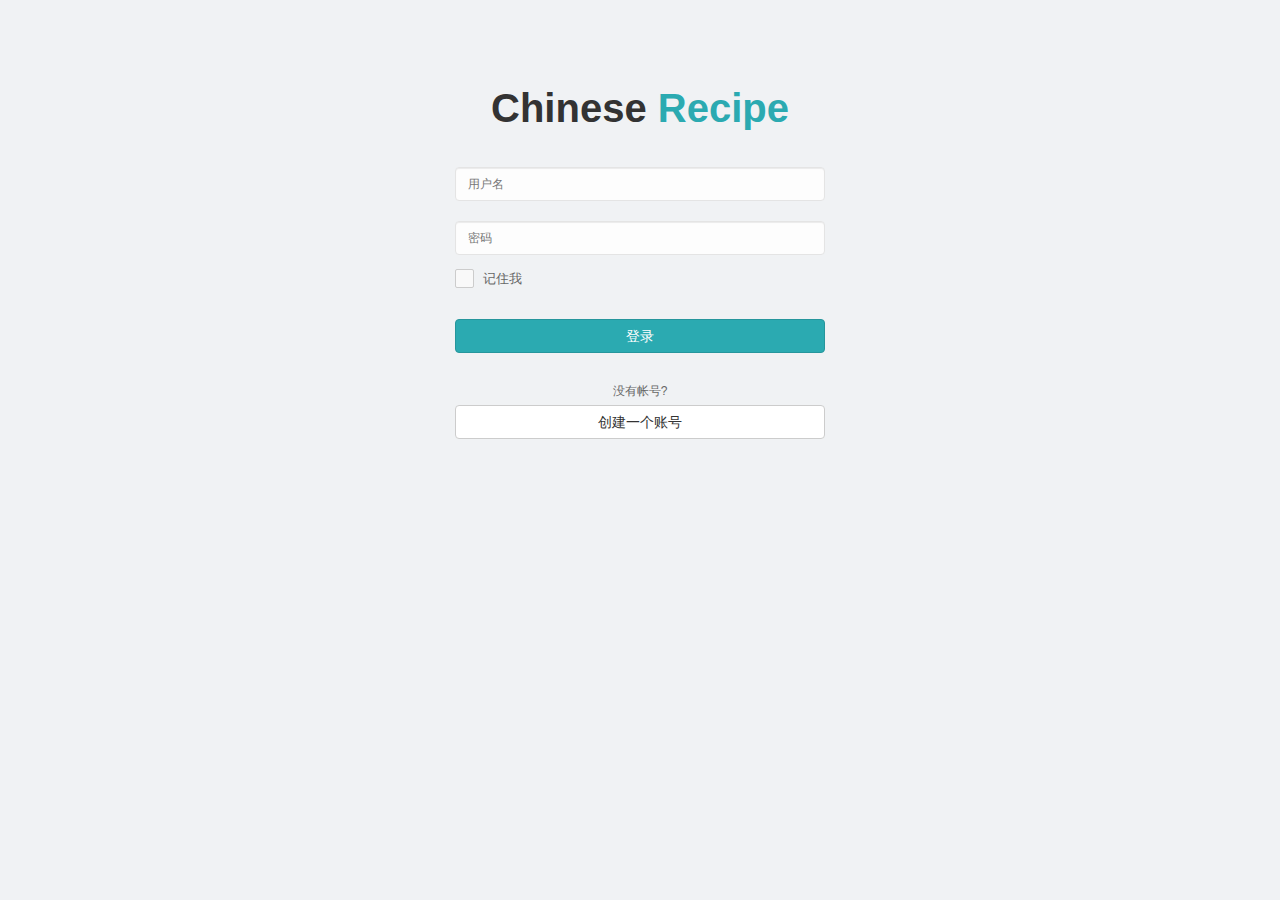
<file: WebRoot/signin.html>
<!DOCTYPE html>
<html lang="en">
  	<head>
	    <meta charset="utf-8">
	    <title>登录---Chinese Recipe</title>
	    <meta name="viewport" content="width=device-width, initial-scale=1.0">
	    <meta name="description" content="">
	    <meta name="author" content="">

	    <!-- Bootstrap core CSS -->
	    <link href="bootstrap/css/bootstrap.min.css" rel="stylesheet">
		
		<!-- Font Awesome -->
		<link href="css/font-awesome.min.css" rel="stylesheet">

		<!-- ionicons -->
		<link href="css/ionicons.min.css" rel="stylesheet">
		
		<!-- Simplify -->
		<link href="css/simplify.css" rel="stylesheet">
	
  	</head>

  	<body class="overflow-hidden light-background">
		<div class="wrapper no-navigation preload">
			<div class="sign-in-wrapper">
				<div class="sign-in-inner">
					<div class="login-brand text-center">
						Chinese <strong class="text-skin">Recipe</strong>
					</div>

					<form>
						<div class="form-group m-bottom-md">
							<input id="username" type="text" class="form-control" placeholder="用户名">
						</div>
						<div class="form-group">
							<input id="password" type="password" class="form-control" placeholder="密码">
						</div>

						<div class="form-group">
							<div class="custom-checkbox">
								<input type="checkbox" id="chkRemember">
								<label for="chkRemember"></label>
							</div>
							记住我
						</div>
						
						<div class="alert alert-danger alert-custom alert-dismissible"
						role="alert" style="display:none;" id="errorInfos">
							<button type="button" class="close" data-dismiss="alert">
								<span class="sr-only">Close</span>
							</button>
							<i class="fa fa-times-circle m-right-xs"></i><strong>错误!</strong>
							<span id="errorInfo">
								
							</span>
						</div>
					
						<div class="m-top-md p-top-sm">
							<a href="#" id="login_btn" class="btn btn-success block">登录</a>
						</div>

						<div class="m-top-md p-top-sm">
							<!-- <div class="font-12 text-center m-bottom-xs">
								<a href="#" class="font-12">忘记密码 ?</a>
							</div> -->
							<div class="font-12 text-center m-bottom-xs">没有帐号?</div>
							<a href="reg" class="btn btn-default block">创建一个账号</a>
						</div>
					</form>
				</div><!-- ./sign-in-inner -->
			</div><!-- ./sign-in-wrapper -->
		</div><!-- /wrapper -->

		<a href="" id="scroll-to-top" class="hidden-print"><i class="icon-chevron-up"></i></a>

	    <!-- Le javascript
	    ================================================== -->
	    <!-- Placed at the end of the document so the pages load faster -->
		
		<!-- Jquery -->
		<script src="js/jquery-1.11.1.min.js"></script>
		
		<!-- Bootstrap -->
	    <script src="bootstrap/js/bootstrap.min.js"></script>
		
		<!-- Slimscroll -->
		<script src='js/jquery.slimscroll.min.js'></script>
		
		<!-- Popup Overlay -->
		<script src='js/jquery.popupoverlay.min.js'></script>

		<!-- Modernizr -->
		<script src='js/modernizr.min.js'></script>
		
		<!-- Simplify -->
		<script src="js/simplify/simplify.js"></script>
		
		<!-- login -->
		<script src="js/login.js"></script>
  	</body>
</html>
</file>
<file: WebRoot/css/simplify.css>
#overlay {
  background: rgba(0, 0, 0, 0.8);
  left: 0;
  right: 0;
  top: 0;
  bottom: -100px;
  position: fixed;
  z-index: 9999;
}
.overlay-inner {
  position: absolute;
  top: 40%;
  left: 47%;
  border-radius: 50em;
  -moz-border-radius: 50em;
  -webkit-border-radius: 50em;
  color: #fff;
}
.overlay-inner .preload-spinner {
  font-size: 32px;
}
html,
body {
  margin: 0;
  padding: 0;
  height: 100%;
}
body {
  font-size: 13px;
  background-color: #f5f5f5;
  font-family: 'microsoft yahei','Raleway', sans-serif;
  color: #666666;
  -webkit-font-smoothing: antialiased;
}
body.light-background {
  background-color: #f0f2f4;
}
::-webkit-scrollbar {
  width: 7px;
  height: 7px;
}
::-webkit-scrollbar-thumb {
  background-color: rgba(50, 50, 50, 0.3);
}
::-webkit-scrollbar-track {
  background-color: rgba(50, 50, 50, 0.1);
}
a {
  color: #4c5f70;
  outline: none;
}
a:hover,
a:focus {
  color: #218388;
  text-decoration: none;
  outline: none;
}
a.text-normal {
  color: #666666;
}
a.text-normal:hover,
a.text-normal a:focus {
  color: #2baab1;
}
img {
  max-width: 100%;
}
ul {
  padding: 0;
  margin: 0;
}
.row.row-merge {
  margin: 0;
}
.progress {
  border-radius: 1px;
  -moz-border-radius: 1px;
  -webkit-border-radius: 1px;
  height: 12px;
}
.progress.progress-sm {
  height: 7px;
}
.progress .progress-bar.animated-bar {
  animation: progress-start 3s linear;
  -webkit-animation: progress-start 3s linear;
  -moz-animation: progress-start 3s linear;
  -ms-animation: progress-start 3s linear;
  -o-animation: progress-start 3s linear;
}
.progress-bar-info {
  background-color: #23b7e5;
}
.progress-bar-success {
  background-color: #2baab1;
}
.progress-bar-warning {
  background-color: #edbc6c;
}
.progress-bar-danger {
  background-color: #e36159;
}
.label,
.badge {
  background-color: #D0D1CB;
  color: #777;
  font-weight: 500;
  font-size: 11px;
}
.label.badge-square,
.badge.badge-square {
  border-radius: 2px;
  -moz-border-radius: 2px;
  -webkit-border-radius: 2px;
}
.label-success,
.badge-success {
  background-color: #2baab1;
  color: #fff;
}
.label-danger,
.badge-danger {
  background-color: #e36159;
  color: #fff;
}
.label-warning,
.badge-warning {
  background-color: #edbc6c;
  color: #fff;
}
.label-info,
.badge-info {
  background-color: #23b7e5;
  color: #fff;
}
.label-primary,
.badge-primary {
  background-color: #3278b3;
  color: #fff;
}
.label-purple,
.badge-purple {
  background-color: #7266ba;
  color: #fff;
}
.alert {
  color: #8B6420;
  background: #edbc6c;
  border: 1px solid #edbc6c;
}
.alert.alert-info {
  color: #0f5d84;
  background: #23b7e5;
  border: 1px solid #23b7e5;
}
.alert.alert-success {
  color: #1b601c;
  background: #2baab1;
  border: 1px solid #2baab1;
}
.alert.alert-danger {
  color: #691715;
  background: #e36159;
  border: 1px solid #e36159;
}
.alert.alert-custom {
  background-color: #fff;
  border-left: 5px solid;
}
.alert.alert-custom.alert-info {
  border-color: #23b7e5;
}
.alert.alert-custom.alert-success {
  border-color: #2baab1;
}
.alert.alert-custom.alert-warning {
  border-color: #edbc6c;
}
.alert.alert-custom.alert-danger {
  border-color: #e36159;
}
.has-success .help-block,
.has-success .control-label,
.has-success .radio,
.has-success .checkbox,
.has-success .radio-inline,
.has-success .checkbox-inline {
  color: #2baab1;
}
.has-success .form-control {
  border-color: #2baab1;
}
.has-success .form-control:focus {
  border-color: #2baab1;
  -webkit-box-shadow: inset 0 1px 1px rgba(0, 0, 0, 0.015), 0 0 3px #2baab1;
  box-shadow: inset 0 1px 1px rgba(0, 0, 0, 0.015), 0 0 3px #2baab1;
}
.has-warning .help-block,
.has-warning .control-label,
.has-warning .radio,
.has-warning .checkbox,
.has-warning .radio-inline,
.has-warning .checkbox-inline {
  color: #edbc6c;
}
.has-warning .form-control {
  border-color: #edbc6c;
}
.has-warning .form-control:focus {
  border-color: #edbc6c;
  -webkit-box-shadow: inset 0 1px 1px rgba(0, 0, 0, 0.015), 0 0 3px #edbc6c;
  box-shadow: inset 0 1px 1px rgba(0, 0, 0, 0.015), 0 0 3px #edbc6c;
}
.has-error .help-block,
.has-error .control-label,
.has-error .radio,
.has-error .checkbox,
.has-error .radio-inline,
.has-error .checkbox-inline {
  color: #d02d2d;
}
.has-error .form-control {
  border-color: #d02d2d;
}
.has-error .form-control:focus {
  border-color: #d02d2d;
  -webkit-box-shadow: inset 0 1px 1px rgba(0, 0, 0, 0.015), 0 0 3px #d02d2d;
  box-shadow: inset 0 1px 1px rgba(0, 0, 0, 0.015), 0 0 3px #d02d2d;
}
.modal-dialog .modal-content {
  background-color: #f9f9f9;
}
.pagination {
  margin-bottom: 0;
}
.pagination.pagination-xs > li > a,
.pagination.pagination-xs > li > span {
  padding: 2px 7px;
}
.pagination.pagination-split li {
  display: inline-block;
  margin-right: 3px;
}
.pagination.pagination-split li a {
  border-radius: 4px;
  -moz-border-radius: 4px;
  -webkit-border-radius: 4px;
}
.pagination li.active a,
.pagination li.active a:hover,
.pagination li.active a:focus {
  background: #2baab1;
  border-color: #26969c;
}
.pagination li a {
  color: #777;
}
.pagination li a:hover,
.pagination li a:focus {
  background: #f2f2f2;
}
a.list-group-item.active,
a.list-group-item.active:hover,
a.list-group-item.active:focus {
  background-color: #2baab1;
  border-color: #2baab1;
}
.media,
.media .media {
  margin-top: 25px;
}
.top-nav {
  position: fixed;
  min-height: 52px;
  background-color: #ffffff;
  left: 0;
  right: 0;
  top: 0;
  z-index: 1010;
  box-shadow: 0 1px 1px rgba(0, 0, 0, 0.15);
  -moz-box-shadow: 0 1px 1px rgba(0, 0, 0, 0.15);
  -webkit-box-shadow: 0 1px 1px rgba(0, 0, 0, 0.15);
  transition: all 0.5s ease;
  -webkit-transition: all 0.5s ease;
  -moz-transition: all 0.5s ease;
  -ms-transition: all 0.5s ease;
  -o-transition: all 0.5s ease;
  /*&.sidebar-mini  {
        @media (min-width: @screen-md) {
            .nav-header {
                width: @sidebar-mini-width;
                
                .brand-name {
                    display: none;   
                }
            }
            
            .nav-container  {
                margin-left:  @sidebar-mini-width;  
            }
        }
    }*/
}
.top-nav .top-nav-inner {
  position: relative;
  border-top: 2px solid #2baab1;
}
.top-nav .top-nav-inner:before,
.top-nav .top-nav-inner:after {
  content: " ";
  display: table;
}
.top-nav .top-nav-inner:after {
  clear: both;
}
.top-nav .nav-header {
  position: relative;
  float: left;
  width: 240px;
  height: 52px;
  background-color: #ffffff;
  text-align: center;
}
.top-nav .nav-header .brand {
  display: block;
  font-size: 14px;
  font-weight: 600;
  padding: 0 10px;
  padding-left: 20px;
  background-color: #ffffff;
  color: #a2a7b5;
  line-height: 52px;
}
.top-nav .nav-header .brand .brand-name {
  margin-left: 5px;
}
@media (max-width: 991px) {
  .top-nav .nav-header {
    display: block !important;
    width: 100%;
    text-align: center;
  }
  .top-nav .nav-header .brand {
    background-color: #ffffff;
    color: #848484;
  }
}
@media (min-width: 992px) {
  .top-nav .nav-header .navbar-toggle,
  .top-nav .nav-header .nav-notification {
    display: none;
  }
}
.top-nav .nav-container {
  margin-left: 240px;
}
.top-nav .nav-container:before,
.top-nav .nav-container:after {
  content: " ";
  display: table;
}
.top-nav .nav-container:after {
  clear: both;
}
@media (max-width: 991px) {
  .top-nav .nav-container {
    display: none;
  }
}
.top-nav .navbar-toggle {
  display: inline-block;
  margin-top: 8px;
}
.top-nav .navbar-toggle .icon-bar {
  display: block;
  width: 18px;
  height: 2px;
  margin-left: 10px;
  margin-bottom: 3px;
  background-color: #777;
  border-radius: 1px;
  -moz-border-radius: 1px;
  -webkit-border-radius: 1px;
}
.top-nav .navbar-toggle .icon-bar:last-child {
  margin-bottom: 0;
}
.top-nav .user-block {
  position: relative;
  float: left;
  display: block;
  margin-right: 20px;
  padding: 9px 0;
  outline: none;
}
.top-nav .user-block .user-detail {
  display: inline-block;
  margin-left: 10px;
  font-size: 13px;
  line-height: 32px;
  color: #848484;
}
.top-nav .user-block .user-panel {
  position: absolute;
  min-width: 180px;
  border: 1px solid #eee;
  top: 48px;
  padding: 0;
  animation: fadeInUp 1s ease;
  -webkit-animation: fadeInUp 1s ease;
  -moz-animation: fadeInUp 1s ease;
  -ms-animation: fadeInUp 1s ease;
  -o-animation: fadeInUp 1s ease;
}
.top-nav .user-block .user-panel .panel-body {
  padding: 0;
}
.top-nav .user-block .user-panel ul {
  list-style: none;
  margin-top: 0;
  margin-bottom: 0;
}
.top-nav .user-block .user-panel ul li a {
  display: block;
  padding: 4px 20px;
  color: #666666;
  white-space: normal;
  outline: none;
  transition: all 0.2s ease;
  -webkit-transition: all 0.2s ease;
  -moz-transition: all 0.2s ease;
  -ms-transition: all 0.2s ease;
  -o-transition: all 0.2s ease;
}
.top-nav .user-block .user-panel ul li a:hover,
.top-nav .user-block .user-panel ul li a:focus {
  background: #f4f8fb;
  text-decoration: none;
  outline: none;
  transition: all 0.2s ease;
  -webkit-transition: all 0.2s ease;
  -moz-transition: all 0.2s ease;
  -ms-transition: all 0.2s ease;
  -o-transition: all 0.2s ease;
}
.top-nav .user-block .user-profile-pic {
  width: 35px;
  height: 35px;
}
.top-nav .nav-notification {
  float: left;
  list-style: none;
}
.top-nav .nav-notification > li {
  position: relative;
  float: left;
}
.top-nav .nav-notification > li > a {
  display: block;
  font-size: 13px;
  padding: 17px;
  color: #848484;
  outline: none;
}
.top-nav .nav-notification > li > a:hover,
.top-nav .nav-notification > li > a:focus {
  background-color: #F4F8FB;
}
.top-nav .nav-notification > li > .badge {
  position: absolute;
  top: 12px;
  right: 8px;
  font-size: 10px;
  line-height: 10px;
  padding: 3px 5px;
  display: none;
}
.top-nav .nav-notification > li > .badge.active {
  display: block;
}
.top-nav .nav-notification > li .dot-alert {
  position: absolute;
  top: 15px;
  right: 11px;
  display: block;
  width: 4px;
  height: 4px;
  border-radius: 50em;
  -moz-border-radius: 50em;
  -webkit-border-radius: 50em;
}
.top-nav .nav-notification > li .dropdown-menu {
  animation: flipInV 0.5s ease;
  -webkit-animation: flipInV 0.5s ease;
  -moz-animation: flipInV 0.5s ease;
  -ms-animation: flipInV 0.5s ease;
  -o-animation: flipInV 0.5s ease;
}
.top-nav .nav-notification > li .dropdown-menu.dropdown-sm {
  min-width: 250px;
}
.top-nav .nav-notification > li .dropdown-menu.dropdown-sm li.user-avatar {
  padding: 10px 20px 30px;
}
.top-nav .nav-notification > li .dropdown-menu.dropdown-sm li.user-avatar img {
  display: block;
  width: 60px;
  height: 60px;
  float: left;
}
.top-nav .nav-notification > li .dropdown-menu.dropdown-sm li.user-avatar .user-content {
  margin-left: 80px;
}
.top-nav .nav-notification > li .dropdown-menu.user-dropdown li a {
  white-space: normal;
}
.top-nav .nav-notification > li .search-input-wrapper {
  padding: 10px 0;
}
.top-nav .nav-notification > li .chat-alert {
  display: block;
  position: absolute;
  z-index: 2;
  background-color: rgba(0, 0, 0, 0.8);
  padding: 5px;
  color: #fff;
  min-width: 150px;
  right: 10px;
  text-align: center;
  font-size: 12px;
  opacity: 0;
  border-radius: 4px;
  -moz-border-radius: 4px;
  -webkit-border-radius: 4px;
  transition: opacity 0.5s ease;
  -webkit-transition: opacity 0.5s ease;
  -moz-transition: opacity 0.5s ease;
  -ms-transition: opacity 0.5s ease;
  -o-transition: opacity 0.5s ease;
}
.top-nav .nav-notification > li .chat-alert:before {
  position: absolute;
  top: -7px;
  right: 9px;
  display: inline-block;
  border-right: 7px solid transparent;
  border-bottom: 7px solid rgba(0, 0, 0, 0.8);
  border-left: 7px solid transparent;
  border-bottom-color: rgba(0, 0, 0, 0.2);
  content: '';
}
.top-nav .nav-notification > li .chat-alert:after {
  position: absolute;
  top: -6px;
  right: 10px;
  display: inline-block;
  border-right: 6px solid transparent;
  border-bottom: 6px solid rgba(0, 0, 0, 0.8);
  border-left: 6px solid transparent;
  content: '';
}
.top-nav .nav-notification > li .chat-alert.active {
  opacity: 1;
  transition: opacity 0.5s ease;
  -webkit-transition: opacity 0.5s ease;
  -moz-transition: opacity 0.5s ease;
  -ms-transition: opacity 0.5s ease;
  -o-transition: opacity 0.5s ease;
}
.sidebar-menu {
  position: absolute;
  display: block;
  float: left;
  top: 0;
  bottom: 0;
  left: 0;
  z-index: 2;
  border-right: 1px solid #17232c;
  padding-top: 54px;
  padding-bottom: 35px;
  width: 240px;
  background-color: #1c2b36;
  height: 100%;
  transition: left 0.5s ease;
  -webkit-transition: left 0.5s ease;
  -moz-transition: left 0.5s ease;
  -ms-transition: left 0.5s ease;
  -o-transition: left 0.5s ease;
}
@media (max-width: 991px) {
  .sidebar-menu {
    top: 0px;
  }
}
.sidebar-menu.fixed {
  position: fixed;
}
.sidebar-menu .notifcation-center {
  background-color: #1b1e24;
  margin-top: 12px;
  margin-right: 15px;
  font-size: 15px;
}
.sidebar-menu .notifcation-center li {
  float: left;
  display: inline-block;
}
.sidebar-menu .notifcation-center li a {
  position: relative;
  padding: 10px;
  color: #fff;
}
.sidebar-menu .notifcation-center li a .badge {
  position: absolute;
  top: 0;
  right: 0;
}
.sidebar-menu .sidebar-header {
  background-color: #fff;
  height: 52px;
  text-align: center;
  font-size: 32px;
  font-family: 'Graduate', cursive;
}
.sidebar-menu .user-box {
  padding: 15px;
  background-color: #0b1014;
  box-shadow: 0 -3px 1px rgba(0, 0, 0, 0.05) inset;
  -moz-box-shadow: 0 -3px 1px rgba(0, 0, 0, 0.05) inset;
  -webkit-box-shadow: 0 -3px 1px rgba(0, 0, 0, 0.05) inset;
}
.sidebar-menu .user-box .user-avatar {
  width: 50px;
  border-radius: 50em;
  -moz-border-radius: 50em;
  -webkit-border-radius: 50em;
  float: left;
}
.sidebar-menu .user-box .user-detail {
  margin-left: 65px;
}
.sidebar-menu .user-box .user-detail .user-header {
  font-size: 15px;
  padding-top: 5px;
}
.sidebar-menu .user-box .user-detail .user-header span {
  font-size: 12px;
}
.sidebar-menu .user-box .user-detail .user-notification {
  list-style: none;
  margin-top: 10px;
  margin-bottom: 0;
}
.sidebar-menu .user-box .user-detail .user-notification li {
  display: inline-block;
  margin-right: 3px;
}
.sidebar-menu .user-box .user-detail .user-notification li a {
  position: relative;
  display: block;
  width: 30px;
  height: 30px;
  line-height: 28px;
  text-align: center;
  border-radius: 50em;
  -moz-border-radius: 50em;
  -webkit-border-radius: 50em;
  border: 1px solid #253847;
  transition: color 0.2s ease;
  -webkit-transition: color 0.2s ease;
  -moz-transition: color 0.2s ease;
  -ms-transition: color 0.2s ease;
  -o-transition: color 0.2s ease;
}
.sidebar-menu .user-box .user-detail .user-notification li a:hover,
.sidebar-menu .user-box .user-detail .user-notification li a:focus {
  color: #fff;
  transition: color 0.2s ease;
  -webkit-transition: color 0.2s ease;
  -moz-transition: color 0.2s ease;
  -ms-transition: color 0.2s ease;
  -o-transition: color 0.2s ease;
}
.sidebar-menu .user-box .user-detail .user-notification li a .badge {
  position: absolute;
  top: -3px;
  right: -3px;
  font-size: 10px;
  padding: 3px 5px;
}
.sidebar-menu .search-box {
  padding: 10px;
  border: 1px solid #17232c;
  border-width: 1px 0;
}
.sidebar-menu .search-box input {
  background: #17232c;
  border-color: #17232c;
  /*&:focus {
                .box-shadow(none);
                border: 1px solid @site-color4;
            }*/
}
.sidebar-menu .main-menu ul {
  position: relative;
  list-style: none;
}
.sidebar-menu .main-menu ul li {
  position: relative;
  background-color: transparent;
  border-bottom: 1px solid #17232c;
}
.sidebar-menu .main-menu ul li:before {
  position: absolute;
  top: 0;
  bottom: 0;
  right: 237px;
  left: 0;
  content: "";
  transition: right 0.4s ease;
  -webkit-transition: right 0.4s ease;
  -moz-transition: right 0.4s ease;
  -ms-transition: right 0.4s ease;
  -o-transition: right 0.4s ease;
}
.sidebar-menu .main-menu ul li:hover,
.sidebar-menu .main-menu ul li:focus {
  background-color: #17232c;
}
.sidebar-menu .main-menu ul li:hover:before,
.sidebar-menu .main-menu ul li:focus:before {
  right: 190px;
}
.sidebar-menu .main-menu ul li.open {
  background-color: #17232c;
}
.sidebar-menu .main-menu ul li.open:before {
  right: 190px;
}
.sidebar-menu .main-menu ul li.open .submenu {
  animation: fadeInRIght 0.5s ease;
  -webkit-animation: fadeInRIght 0.5s ease;
  -moz-animation: fadeInRIght 0.5s ease;
  -ms-animation: fadeInRIght 0.5s ease;
  -o-animation: fadeInRIght 0.5s ease;
}
.sidebar-menu .main-menu ul li.menu-header {
  padding: 14px 15px;
  font-size: 12px;
  font-weight: bold;
  color: #999999;
  text-transform: uppercase;
  border-left: 2px solid #e36159;
  display: none;
}
.sidebar-menu .main-menu ul li.line-break {
  border-top: 1px solid #262626;
}
.sidebar-menu .main-menu ul li.bg-palette1:before {
  background-color: #2baab1;
}
.sidebar-menu .main-menu ul li.bg-palette2:before {
  background-color: #23b7e5;
}
.sidebar-menu .main-menu ul li.bg-palette3:before {
  background-color: #7266ba;
}
.sidebar-menu .main-menu ul li.bg-palette4:before {
  background-color: #e36159;
}
.sidebar-menu .main-menu ul li.open > a {
  color: #ffffff;
}
.sidebar-menu .main-menu ul li.open > a .menu-icon {
  color: #fff;
}
.sidebar-menu .main-menu ul li.open > a .submenu-icon:before {
  font-family: FontAwesome;
  transform: rotate(90deg);
  -webkit-transform: rotate(90deg);
  -moz-transform: rotate(90deg);
  -ms-transform: rotate(90deg);
  -o-transform: rotate(90deg);
  transition: all 0.5s ease;
  -webkit-transition: all 0.5s ease;
  -moz-transition: all 0.5s ease;
  -ms-transition: all 0.5s ease;
  -o-transition: all 0.5s ease;
}
.sidebar-menu .main-menu ul li.active {
  background: #17232c;
}
.sidebar-menu .main-menu ul li.active:before {
  right: 190px;
}
.sidebar-menu .main-menu ul li.active a {
  color: #ffffff;
}
.sidebar-menu .main-menu ul li.active a .menu-icon {
  color: #fff;
}
.sidebar-menu .main-menu ul li a {
  position: relative;
  display: block;
  padding: 12px 15px 12px 2px;
  font-size: 11px;
  font-weight: 600;
  background: transparent;
  color: #8dacc4;
  text-transform: uppercase;
  outline: none;
}
.sidebar-menu .main-menu ul li a .menu-icon {
  display: inline-block;
  width: 45px;
  text-align: center;
  transition: color 0.4s ease;
  -webkit-transition: color 0.4s ease;
  -moz-transition: color 0.4s ease;
  -ms-transition: color 0.4s ease;
  -o-transition: color 0.4s ease;
}
.sidebar-menu .main-menu ul li a .menu-content {
  background-color: transparent;
}
.sidebar-menu .main-menu ul li a .menu-content-hover {
  display: none;
}
.sidebar-menu .main-menu ul li a .submenu-icon {
  position: absolute;
  top: 12px;
  right: 10px;
}
.sidebar-menu .main-menu ul li a .submenu-icon:before {
  content: "\f105";
  display: inline-block;
  font-family: FontAwesome;
  transition: all 0.5s ease;
  -webkit-transition: all 0.5s ease;
  -moz-transition: all 0.5s ease;
  -ms-transition: all 0.5s ease;
  -o-transition: all 0.5s ease;
}
.sidebar-menu .main-menu ul li a .badge {
  position: absolute;
  top: 12px;
  right: 10px;
  padding-left: 6px;
  padding-right: 6px;
}
.sidebar-menu .main-menu ul li a:hover,
.sidebar-menu .main-menu ul li a:focus {
  color: #ffffff;
  text-decoration: none;
  transition: color 0.4s ease;
  -webkit-transition: color 0.4s ease;
  -moz-transition: color 0.4s ease;
  -ms-transition: color 0.4s ease;
  -o-transition: color 0.4s ease;
}
.sidebar-menu .main-menu ul li a:hover .menu-icon,
.sidebar-menu .main-menu ul li a:focus .menu-icon {
  color: #fff;
  transition: color 0.4s ease;
  -webkit-transition: color 0.4s ease;
  -moz-transition: color 0.4s ease;
  -ms-transition: color 0.4s ease;
  -o-transition: color 0.4s ease;
}
.sidebar-menu .main-menu ul li a:hover:before,
.sidebar-menu .main-menu ul li a:focus:before {
  right: 0;
}
.sidebar-menu .main-menu ul li .submenu {
  position: relative;
  display: none;
  background-color: #131e25;
}
.sidebar-menu .main-menu ul li .submenu.third-level {
  background-color: #10181e;
  z-index: 2;
}
.sidebar-menu .main-menu ul li .submenu.third-level li a {
  background-color: #10181e;
  padding-left: 60px;
  color: #7ca0bb;
}
.sidebar-menu .main-menu ul li .submenu.fourth-level {
  background-color: #0c1318;
  z-index: 2;
}
.sidebar-menu .main-menu ul li .submenu.fourth-level li a {
  background-color: #0c1318;
  padding-left: 75px;
  color: #7ca0bb;
}
.sidebar-menu .main-menu ul li .submenu li.active a .submenu-label {
  color: #ffffff;
}
.sidebar-menu .main-menu ul li .submenu li a {
  position: relative;
  background-color: #131e25;
  color: #7ca0bb;
  font-weight: normal;
  padding-top: 9px;
  padding-bottom: 9px;
  padding-left: 45px;
  transition: all 0.4s ease;
  -webkit-transition: all 0.4s ease;
  -moz-transition: all 0.4s ease;
  -ms-transition: all 0.4s ease;
  -o-transition: all 0.4s ease;
}
.sidebar-menu .main-menu ul li .submenu li a .submenu-label {
  display: block;
  transition: all 0.4s ease;
  -webkit-transition: all 0.4s ease;
  -moz-transition: all 0.4s ease;
  -ms-transition: all 0.4s ease;
  -o-transition: all 0.4s ease;
}
.sidebar-menu .main-menu ul li .submenu li a:hover .submenu-label {
  color: #ffffff;
  transition: all 0.2s ease;
  -webkit-transition: all 0.2s ease;
  -moz-transition: all 0.2s ease;
  -ms-transition: all 0.2s ease;
  -o-transition: all 0.2s ease;
}
.sidebar-menu .main-menu ul li .submenu li a .badge {
  top: 8px;
}
.sidebar-menu .main-menu > ul > li > a:after {
  content: '';
  position: absolute;
  display: block;
  width: 1px;
  top: 0;
  left: 48px;
  height: 41px;
  z-index: -1;
  font-size: 10px;
  background-color: #17232c;
}
.sidebar-menu .sidebar-fix-bottom {
  position: fixed;
  background-color: #131e25;
  color: #8dacc4;
  left: 0;
  width: 240px;
  bottom: 0;
  padding: 5px 10px;
  transition: left 0.5s ease;
  -webkit-transition: left 0.5s ease;
  -moz-transition: left 0.5s ease;
  -ms-transition: left 0.5s ease;
  -o-transition: left 0.5s ease;
}
@media (max-width: 991px) {
  .sidebar-menu .sidebar-fix-bottom {
    left: -240px;
    transition: left 0.5s ease;
    -webkit-transition: left 0.5s ease;
    -moz-transition: left 0.5s ease;
    -ms-transition: left 0.5s ease;
    -o-transition: left 0.5s ease;
  }
}
.sidebar-menu .sidebar-fix-bottom a {
  transition: color 0.2s ease;
  -webkit-transition: color 0.2s ease;
  -moz-transition: color 0.2s ease;
  -ms-transition: color 0.2s ease;
  -o-transition: color 0.2s ease;
}
.sidebar-menu .sidebar-fix-bottom a:hover,
.sidebar-menu .sidebar-fix-bottom a:focus {
  color: #fff;
  transition: color 0.2s ease;
  -webkit-transition: color 0.2s ease;
  -moz-transition: color 0.2s ease;
  -ms-transition: color 0.2s ease;
  -o-transition: color 0.2s ease;
}
.sidebar-menu .user-dropdown.open .dropdown-menu {
  animation: fadeInRight 1s ease;
  -webkit-animation: fadeInRight 1s ease;
  -moz-animation: fadeInRight 1s ease;
  -ms-animation: fadeInRight 1s ease;
  -o-animation: fadeInRight 1s ease;
}
.sidebar-menu .user-dropdown li a {
  white-space: normal;
}
.sidebar-menu .user-dropdown li a:hover,
.sidebar-menu .user-dropdown li a:focus {
  color: #666666;
}
.sidebar-menu.sidebar-mini {
  border-right: 0;
}
@media (min-width: 992px) {
  .sidebar-menu.sidebar-mini {
    width: 60px;
  }
  .sidebar-menu.sidebar-mini .slimScrollDiv {
    overflow: visible !important;
  }
  .sidebar-menu.sidebar-mini .slimScrollDiv .slimScrollBar {
    opacity: 0 !important;
  }
  .sidebar-menu.sidebar-mini .slimScrollDiv .slimScrollRail {
    opacity: 0 !important;
  }
  .sidebar-menu.sidebar-mini .sidebar-inner {
    overflow: visible!important;
  }
  .sidebar-menu.sidebar-mini .user-box {
    display: none;
  }
  .sidebar-menu.sidebar-mini .main-menu li {
    position: relative;
    background: transparent !important;
    border-bottom: none;
  }
  .sidebar-menu.sidebar-mini .main-menu li:hover .submenu {
    display: block;
    animation: fadeInLeft 0.7s ease;
    -webkit-animation: fadeInLeft 0.7s ease;
    -moz-animation: fadeInLeft 0.7s ease;
    -ms-animation: fadeInLeft 0.7s ease;
    -o-animation: fadeInLeft 0.7s ease;
  }
  .sidebar-menu.sidebar-mini .main-menu li:hover .submenu:after {
    display: none;
  }
  .sidebar-menu.sidebar-mini .main-menu li:hover .submenu.third-level,
  .sidebar-menu.sidebar-mini .main-menu li:hover .submenu.fourth-level {
    display: none;
  }
  .sidebar-menu.sidebar-mini .main-menu li.menu-header {
    display: none;
  }
  .sidebar-menu.sidebar-mini .main-menu li.bg-palette1 a .menu-content-hover {
    background-color: #218388;
  }
  .sidebar-menu.sidebar-mini .main-menu li.bg-palette1 a:hover .menu-content {
    background-color: #218388;
  }
  .sidebar-menu.sidebar-mini .main-menu li.bg-palette1 a:hover .menu-content-hover {
    background-color: #2baab1;
  }
  .sidebar-menu.sidebar-mini .main-menu li.bg-palette2 a .menu-content-hover {
    background-color: #1797be;
  }
  .sidebar-menu.sidebar-mini .main-menu li.bg-palette2 a:hover .menu-content {
    background-color: #1797be;
  }
  .sidebar-menu.sidebar-mini .main-menu li.bg-palette2 a:hover .menu-content-hover {
    background-color: #23b7e5;
  }
  .sidebar-menu.sidebar-mini .main-menu li.bg-palette3 a .menu-content-hover {
    background-color: #564aa3;
  }
  .sidebar-menu.sidebar-mini .main-menu li.bg-palette3 a:hover .menu-content {
    background-color: #564aa3;
  }
  .sidebar-menu.sidebar-mini .main-menu li.bg-palette3 a:hover .menu-content-hover {
    background-color: #7266ba;
  }
  .sidebar-menu.sidebar-mini .main-menu li.bg-palette4 a .menu-content-hover {
    background-color: #dc372d;
  }
  .sidebar-menu.sidebar-mini .main-menu li.bg-palette4 a:hover .menu-content {
    background-color: #dc372d;
  }
  .sidebar-menu.sidebar-mini .main-menu li.bg-palette4 a:hover .menu-content-hover {
    background-color: #e36159;
  }
  .sidebar-menu.sidebar-mini .main-menu li.active a .menu-content-hover,
  .sidebar-menu.sidebar-mini .main-menu li.open a .menu-content-hover {
    display: block;
    color: #fff;
    transform: rotateY(0deg);
    -webkit-transform: rotateY(0deg);
    -moz-transform: rotateY(0deg);
    -ms-transform: rotateY(0deg);
    -o-transform: rotateY(0deg);
    transition: all 0.4s ease;
    -webkit-transition: all 0.4s ease;
    -moz-transition: all 0.4s ease;
    -ms-transition: all 0.4s ease;
    -o-transition: all 0.4s ease;
    transform-style: preserve-3d;
    -moz-transform-style: preserve-3d;
    -webkit-transform-style: preserve-3d;
    -o-transform-style: preserve-3d;
    -ms-transform-style: preserve-3d;
    backface-visibility: hidden;
    -moz-backface-visibility: hidden;
    -webkit-backface-visibility: hidden;
    -o-backface-visibility: hidden;
    -ms-backface-visibility: hidden;
  }
  .sidebar-menu.sidebar-mini .main-menu li.active a .menu-content-hover.bg-palette1,
  .sidebar-menu.sidebar-mini .main-menu li.open a .menu-content-hover.bg-palette1 {
    background-color: #2baab1;
  }
  .sidebar-menu.sidebar-mini .main-menu li.active a .menu-content-hover.bg-palette2,
  .sidebar-menu.sidebar-mini .main-menu li.open a .menu-content-hover.bg-palette2 {
    background-color: #23b7e5;
  }
  .sidebar-menu.sidebar-mini .main-menu li.active a .menu-content-hover.bg-palette3,
  .sidebar-menu.sidebar-mini .main-menu li.open a .menu-content-hover.bg-palette3 {
    background-color: #7266ba;
  }
  .sidebar-menu.sidebar-mini .main-menu li.active a .menu-content-hover.bg-palette4,
  .sidebar-menu.sidebar-mini .main-menu li.open a .menu-content-hover.bg-palette4 {
    background-color: #e36159;
  }
  .sidebar-menu.sidebar-mini .main-menu li a {
    padding: 0;
    overflow: hidden;
    text-align: center;
  }
  .sidebar-menu.sidebar-mini .main-menu li a:after {
    display: none;
  }
  .sidebar-menu.sidebar-mini .main-menu li a:hover .menu-icon {
    animation: none;
    -webkit-animation: none;
    -moz-animation: none;
    -ms-animation: none;
    -o-animation: none;
  }
  .sidebar-menu.sidebar-mini .main-menu li a .menu-icon {
    display: block;
    color: #8dacc4;
  }
  .sidebar-menu.sidebar-mini .main-menu li a .submenu-icon:before {
    display: none;
  }
  .sidebar-menu.sidebar-mini .main-menu li a .menu-content {
    position: relative;
    padding: 20px 8px;
    font-size: 12px;
    color: #fff;
    transform: rotateY(0deg);
    -webkit-transform: rotateY(0deg);
    -moz-transform: rotateY(0deg);
    -ms-transform: rotateY(0deg);
    -o-transform: rotateY(0deg);
    transform-origin: 50% 50% -29px;
    -moz-transform-origin: 50% 50% -29px;
    -webkit-transform-origin: 50% 50% -29px;
    -o-transform-origin: 50% 50% -29px;
    -ms-transform-origin: 50% 50% -29px;
    transform-style: preserve-3d;
    -moz-transform-style: preserve-3d;
    -webkit-transform-style: preserve-3d;
    -o-transform-style: preserve-3d;
    -ms-transform-style: preserve-3d;
    backface-visibility: hidden;
    -moz-backface-visibility: hidden;
    -webkit-backface-visibility: hidden;
    -o-backface-visibility: hidden;
    -ms-backface-visibility: hidden;
    transition: color 0.4s ease, background-color 0.4s ease, transform 0.4s ease;
    -webkit-transition: color 0.4s ease, background-color 0.4s ease, -webkit-transform 0.4s ease;
    -moz-transition: color 0.4s ease, background-color 0.4s ease, -moz-transform 0.4s ease;
    -o-transition: color 0.4s ease, background-color 0.4s ease, -o-transform 0.4s ease;
    -ms-transition: color 0.4s ease, background-color 0.4s ease, -ms-transform 0.4s ease;
  }
  .sidebar-menu.sidebar-mini .main-menu li a .menu-content .text {
    display: none;
  }
  .sidebar-menu.sidebar-mini .main-menu li a .menu-content.bg-palette1 {
    background-color: #2baab1;
  }
  .sidebar-menu.sidebar-mini .main-menu li a .menu-content.bg-palette2 {
    background-color: #23b7e5;
  }
  .sidebar-menu.sidebar-mini .main-menu li a .menu-content.bg-palette3 {
    background-color: #7266ba;
  }
  .sidebar-menu.sidebar-mini .main-menu li a .menu-content.bg-palette4 {
    background-color: #e36159;
  }
  .sidebar-menu.sidebar-mini .main-menu li a .menu-content-hover {
    display: block;
    padding: 19px 3px;
    position: absolute;
    font-size: 10px;
    left: 0;
    top: 0;
    width: 100%;
    transform: rotateY(-90deg);
    -webkit-transform: rotateY(-90deg);
    -moz-transform: rotateY(-90deg);
    -ms-transform: rotateY(-90deg);
    -o-transform: rotateY(-90deg);
    transition: all 0.4s ease;
    -webkit-transition: all 0.4s ease;
    -moz-transition: all 0.4s ease;
    -ms-transition: all 0.4s ease;
    -o-transition: all 0.4s ease;
    transform-origin: 50% 50% -29px;
    -moz-transform-origin: 50% 50% -29px;
    -webkit-transform-origin: 50% 50% -29px;
    -o-transform-origin: 50% 50% -29px;
    -ms-transform-origin: 50% 50% -29px;
    transform-style: preserve-3d;
    -moz-transform-style: preserve-3d;
    -webkit-transform-style: preserve-3d;
    -o-transform-style: preserve-3d;
    -ms-transform-style: preserve-3d;
    backface-visibility: hidden;
    -moz-backface-visibility: hidden;
    -webkit-backface-visibility: hidden;
    -o-backface-visibility: hidden;
    -ms-backface-visibility: hidden;
  }
  .sidebar-menu.sidebar-mini .main-menu li a .menu-content-hover.bg-palette1 {
    background-color: #218388;
  }
  .sidebar-menu.sidebar-mini .main-menu li a .menu-content-hover.bg-palette2 {
    background-color: #1797be;
  }
  .sidebar-menu.sidebar-mini .main-menu li a .menu-content-hover.bg-palette3 {
    background-color: #564aa3;
  }
  .sidebar-menu.sidebar-mini .main-menu li a .menu-content-hover.bg-palette4 {
    background-color: #dc372d;
  }
  .sidebar-menu.sidebar-mini .main-menu li a .badge {
    position: absolute;
    top: 10px;
    right: 10px;
    font-size: 11px;
  }
  .sidebar-menu.sidebar-mini .main-menu li a:hover .menu-content {
    display: block;
    transform: rotateY(90deg);
    -webkit-transform: rotateY(90deg);
    -moz-transform: rotateY(90deg);
    -ms-transform: rotateY(90deg);
    -o-transform: rotateY(90deg);
    transition: all 0.4s ease;
    -webkit-transition: all 0.4s ease;
    -moz-transition: all 0.4s ease;
    -ms-transition: all 0.4s ease;
    -o-transition: all 0.4s ease;
    transform-style: preserve-3d;
    -moz-transform-style: preserve-3d;
    -webkit-transform-style: preserve-3d;
    -o-transform-style: preserve-3d;
    -ms-transform-style: preserve-3d;
    backface-visibility: hidden;
    -moz-backface-visibility: hidden;
    -webkit-backface-visibility: hidden;
    -o-backface-visibility: hidden;
    -ms-backface-visibility: hidden;
  }
  .sidebar-menu.sidebar-mini .main-menu li a:hover .menu-content.bg-palette1 {
    background-color: #218388;
  }
  .sidebar-menu.sidebar-mini .main-menu li a:hover .menu-content.bg-palette2 {
    background-color: #1797be;
  }
  .sidebar-menu.sidebar-mini .main-menu li a:hover .menu-content.bg-palette3 {
    background-color: #564aa3;
  }
  .sidebar-menu.sidebar-mini .main-menu li a:hover .menu-content.bg-palette4 {
    background-color: #dc372d;
  }
  .sidebar-menu.sidebar-mini .main-menu li a:hover .menu-content-hover {
    display: block;
    color: #fff;
    transform: rotateY(0deg);
    -webkit-transform: rotateY(0deg);
    -moz-transform: rotateY(0deg);
    -ms-transform: rotateY(0deg);
    -o-transform: rotateY(0deg);
    transition: all 0.4s ease;
    -webkit-transition: all 0.4s ease;
    -moz-transition: all 0.4s ease;
    -ms-transition: all 0.4s ease;
    -o-transition: all 0.4s ease;
    transform-style: preserve-3d;
    -moz-transform-style: preserve-3d;
    -webkit-transform-style: preserve-3d;
    -o-transform-style: preserve-3d;
    -ms-transform-style: preserve-3d;
    backface-visibility: hidden;
    -moz-backface-visibility: hidden;
    -webkit-backface-visibility: hidden;
    -o-backface-visibility: hidden;
    -ms-backface-visibility: hidden;
  }
  .sidebar-menu.sidebar-mini .main-menu li a:hover .menu-content-hover.bg-palette1 {
    background-color: #2baab1;
  }
  .sidebar-menu.sidebar-mini .main-menu li a:hover .menu-content-hover.bg-palette2 {
    background-color: #23b7e5;
  }
  .sidebar-menu.sidebar-mini .main-menu li a:hover .menu-content-hover.bg-palette3 {
    background-color: #7266ba;
  }
  .sidebar-menu.sidebar-mini .main-menu li a:hover .menu-content-hover.bg-palette4 {
    background-color: #e36159;
  }
  .sidebar-menu.sidebar-mini .main-menu li .submenu {
    position: absolute;
    top: 100%;
    left: 0;
    z-index: 1000;
    display: none;
    float: left;
    min-width: 160px;
    padding: 5px 0;
    margin: 2px 0 0;
    font-size: 14px;
    list-style: none;
    background-color: #1c2b36;
    border: 1px solid #1c2b36;
    right: -160px;
    left: auto;
    top: -5px;
    -webkit-box-shadow: 0 6px 12px rgba(0, 0, 0, 0.175);
    box-shadow: 0 6px 12px rgba(0, 0, 0, 0.175);
    background-clip: padding-box;
  }
  .sidebar-menu.sidebar-mini .main-menu li .submenu li:hover .submenu.third-level {
    display: block;
  }
  .sidebar-menu.sidebar-mini .main-menu li .submenu li a {
    text-align: left;
    padding: 4px 20px;
    color: #8dacc4;
    background-color: #1c2b36;
  }
  .sidebar-menu.sidebar-mini .main-menu li .submenu li a:hover {
    background-color: #17232c !important;
  }
  .sidebar-menu.sidebar-mini .main-menu li .submenu li a:hover .submenu-label {
    color: #ffffff;
  }
  .sidebar-menu.sidebar-mini .main-menu li .submenu li a .badge {
    top: 4px;
    font-size: 10px;
    padding-left: 5px;
    padding-right: 5px;
  }
  .sidebar-menu.sidebar-mini .main-menu li .submenu.third-level li:hover .submenu.fourth-level {
    display: block;
    animation: fadeInRight 0.7s ease;
    -webkit-animation: fadeInRight 0.7s ease;
    -moz-animation: fadeInRight 0.7s ease;
    -ms-animation: fadeInRight 0.7s ease;
    -o-animation: fadeInRight 0.7s ease;
  }
  .sidebar-menu.sidebar-mini .main-menu li .submenu.third-level,
  .sidebar-menu.sidebar-mini .main-menu li .submenu.fourth-level {
    background-color: #1c2b36;
  }
  .sidebar-menu.sidebar-mini .main-menu li .submenu.third-level li a,
  .sidebar-menu.sidebar-mini .main-menu li .submenu.fourth-level li a {
    padding-left: 20px;
    background-color: #1c2b36;
  }
  .sidebar-menu.sidebar-mini .sidebar-fix-bottom {
    display: none;
  }
}
@media (max-width: 991px) {
  .sidebar-menu,
  .sidebar-menu.sidbar-mini {
    left: -240px;
  }
}
.sidebar-right {
  position: absolute;
  position: fixed;
  top: 0;
  left: auto;
  right: -260px;
  height: 100%;
  z-index: 999999;
  width: 260px;
  overflow-x: none;
  overflow-y: auto;
  background: #1b1e24;
  color: #a2a7b5;
  transition: all 0.5s ease;
  -webkit-transition: all 0.5s ease;
  -moz-transition: all 0.5s ease;
  -ms-transition: all 0.5s ease;
  -o-transition: all 0.5s ease;
}
.sidebar-right.active {
  display: block;
  right: 0;
  transition: all 0.5s ease;
  -webkit-transition: all 0.5s ease;
  -moz-transition: all 0.5s ease;
  -ms-transition: all 0.5s ease;
  -o-transition: all 0.5s ease;
}
.sidebar-right .sidebar-header {
  padding: 10px;
}
.sidebar-right .sidebar-header input {
  float: left;
  background: #14171b;
  border-color: #14171b;
  width: 210px;
  /*&:focus {
                .box-shadow(none);
                border: 1px solid @site-color4;
            }*/
}
.sidebar-right .sidebar-header .sidebar-setting {
  display: block;
  margin-top: 7px;
  color: #a2a7b5;
}
.sidebar-right .title-block {
  background: #14171b;
  color: #abafbc;
  padding: 5px 10px;
  font-size: 11px;
  text-transform: uppercase;
}
.sidebar-right .content-block {
  padding: 10px;
}
.sidebar-right .content-block .sidebar-list {
  list-style: none;
}
.sidebar-right .content-block .sidebar-list li {
  margin-bottom: 10px;
}
.sidebar-right .content-block .sidebar-list li a {
  display: block;
  padding: 5px 10px;
  color: #a2a7b5;
  transition: all 0.4s ease;
  -webkit-transition: all 0.4s ease;
  -moz-transition: all 0.4s ease;
  -ms-transition: all 0.4s ease;
  -o-transition: all 0.4s ease;
}
.sidebar-right .content-block .sidebar-list li a:hover {
  background-color: #14171b;
  transition: all 0.4s ease;
  -webkit-transition: all 0.4s ease;
  -moz-transition: all 0.4s ease;
  -ms-transition: all 0.4s ease;
  -o-transition: all 0.4s ease;
}
.sidebar-right .content-block .sidebar-list li a img {
  width: 40px;
  height: 40px;
  float: left;
}
.sidebar-right .content-block .sidebar-list li a .chat-detail {
  float: left;
}
.sidebar-right .content-block .sidebar-list li a .chat-detail .chat-name {
  color: #fff;
}
.sidebar-right .content-block .sidebar-list li a .chat-detail .chat-message {
  width: 120px;
  white-space: nowrap;
  overflow: hidden;
  text-overflow: ellipsis;
}
.sidebar-right .content-block .sidebar-list li a .chat-alert {
  float: right;
  line-height: 40px;
  margin-right: 10px;
}
.sidebar-right .content-block .sidebar-list li a .chat-status {
  float: right;
  line-height: 40px;
}
.dropdown-menu {
  font-size: 12px;
}
.dropdown-menu > li > a {
  padding: 4px 20px;
}
.dropdown-menu > li > a:hover,
.dropdown-menu > li > a:focus {
  background: #f4f8fb;
  color: #666666;
}
.dropdown-menu > li > a img {
  float: left;
  width: 40px;
  height: 40px;
  border-radius: 50em;
  -moz-border-radius: 50em;
  -webkit-border-radius: 50em;
}
.dropdown-menu.message {
  width: 280px;
  padding: 0;
}
@media (max-width: 767px) {
  .dropdown-menu.message {
    right: -25px;
  }
}
.dropdown-menu.message li {
  border-bottom: 1px solid #ddd;
}
.dropdown-menu.message li:first-child a {
  border-radius: 2px 2px 0 0;
  -moz-border-radius: 2px 2px 0 0;
  -webkit-border-radius: 2px 2px 0 0;
  background: #fff;
  color: #777;
}
.dropdown-menu.message li:first-child a:hover,
.dropdown-menu.message li:first-child a:focus {
  background: #fff;
  color: #777;
}
.dropdown-menu.message li:last-child {
  border: none;
}
.dropdown-menu.message li:last-child a {
  border-radius: 0 0 2px 2px;
  -moz-border-radius: 0 0 2px 2px;
  -webkit-border-radius: 0 0 2px 2px;
  background: #fff;
  color: #777;
}
.dropdown-menu.message li a {
  padding: 10px;
  text-align: left;
}
.dropdown-menu.message li a p {
  text-overflow: ellipsis;
  white-space: nowrap;
  overflow: hidden;
}
.dropdown-menu.message li a img {
  float: left;
  width: 40px;
  height: 40px;
  border-radius: 50em;
  -moz-border-radius: 50em;
  -webkit-border-radius: 50em;
}
.dropdown-menu.message li a .detail {
  float: left;
  margin-left: 10px;
  white-space: normal;
}
.dropdown-menu.message li a:hover,
.dropdown-menu.message li a:focus {
  background-color: #efefef;
  color: #626262;
  transition: all 0.2s ease;
  -webkit-transition: all 0.2s ease;
  -moz-transition: all 0.2s ease;
  -ms-transition: all 0.2s ease;
  -o-transition: all 0.2s ease;
}
.dropdown-menu.notification {
  top: 95%;
  padding: 0;
  width: 250px;
}
.dropdown-menu.notification li {
  border-bottom: 1px solid #ddd;
}
.dropdown-menu.notification li:first-child a {
  border-radius: 2px 2px 0 0;
  -moz-border-radius: 2px 2px 0 0;
  -webkit-border-radius: 2px 2px 0 0;
  background-color: #fff;
  color: #777;
}
.dropdown-menu.notification li:first-child a:hover,
.dropdown-menu.notification li:first-child a:focus {
  background: #fff;
  color: #777;
}
.dropdown-menu.notification li:last-child {
  border: none;
}
.dropdown-menu.notification li:last-child a {
  border-radius: 0 0 2px 2px;
  -moz-border-radius: 0 0 2px 2px;
  -webkit-border-radius: 0 0 2px 2px;
  background-color: #fff;
  color: #777;
}
.dropdown-menu.notification li a {
  padding: 10px;
  cursor: pointer;
  position: relative;
}
.dropdown-menu.notification li a:hover,
.dropdown-menu.notification li a:focus {
  background-color: #eee;
  color: #777;
  transition: all 0.2s ease;
  -webkit-transition: all 0.2s ease;
  -moz-transition: all 0.2s ease;
  -ms-transition: all 0.2s ease;
  -o-transition: all 0.2s ease;
}
.dropdown-menu.notification li a .notification-icon {
  display: inline-block;
  width: 20px;
  height: 20px;
  text-align: center;
  border-radius: 3px;
  -moz-border-radius: 3px;
  -webkit-border-radius: 3px;
  font-size: 14px;
}
.dropdown-menu.notification li a .time {
  position: absolute;
  right: 5px;
  top: 12px;
}
.wrapper {
  position: relative;
  overflow: hidden;
  padding-top: 54px;
  min-height: 100%;
  padding-bottom: 45px;
}
.wrapper.no-navigation {
  padding-top: 0;
}
.wrapper.front-end-wrapper {
  padding-top: 0;
  padding-bottom: 0;
}
.wrapper.no-footer {
  padding-bottom: 0;
}
@media (max-width: 991px) {
  .wrapper.display-left .sidebar-menu {
    left: 0;
  }
  .wrapper.display-left .sidebar-menu .sidebar-fix-bottom {
    left: 0;
  }
  .wrapper.display-left .main-container {
    left: 240px;
  }
}
.wrapper.display-right .top-nav,
.wrapper.display-right .footer {
  left: -240px;
  right: 260px;
  transition: all 0.5s ease;
  -webkit-transition: all 0.5s ease;
  -moz-transition: all 0.5s ease;
  -ms-transition: all 0.5s ease;
  -o-transition: all 0.5s ease;
}
.wrapper.display-right aside {
  left: -240px;
  transition: all 0.5s ease;
  -webkit-transition: all 0.5s ease;
  -moz-transition: all 0.5s ease;
  -ms-transition: all 0.5s ease;
  -o-transition: all 0.5s ease;
}
.wrapper.display-right aside .sidebar-fix-bottom {
  left: -240px;
}
.wrapper.display-right .main-container {
  left: -260px;
  right: 260px;
  transition: all 0.5s ease;
  -webkit-transition: all 0.5s ease;
  -moz-transition: all 0.5s ease;
  -ms-transition: all 0.5s ease;
  -o-transition: all 0.5s ease;
}
.main-container {
  position: relative;
  margin-left: 240px;
  background-color: #f5f5f5;
  right: 0;
  left: 0;
  transition: left 0.5s ease;
  -webkit-transition: left 0.5s ease;
  -moz-transition: left 0.5s ease;
  -ms-transition: left 0.5s ease;
  -o-transition: left 0.5s ease;
}
.main-container.sidebar-mini {
  margin-left: 60px;
}
@media (max-width: 991px) {
  .main-container {
    margin-left: 0;
  }
  .main-container.sidebar-mini {
    margin-left: 0;
  }
}
.footer {
  position: absolute;
  padding: 10px 15px;
  bottom: 0;
  right: 0;
  left: 0;
  background: #ffffff;
  color: #666666;
  margin-left: 240px;
  box-shadow: 0 -1px 1px rgba(0, 0, 0, 0.05);
  -moz-box-shadow: 0 -1px 1px rgba(0, 0, 0, 0.05);
  -webkit-box-shadow: 0 -1px 1px rgba(0, 0, 0, 0.05);
  transition: left 0.5s ease;
  -webkit-transition: left 0.5s ease;
  -moz-transition: left 0.5s ease;
  -ms-transition: left 0.5s ease;
  -o-transition: left 0.5s ease;
}
.footer.sidebar-mini {
  margin-left: 60px;
}
.footer.dark {
  background: #1a1a1a;
}
.footer.display-right {
  left: -240px;
  right: 260px;
  transition: all 0.5s ease;
  -webkit-transition: all 0.5s ease;
  -moz-transition: all 0.5s ease;
  -ms-transition: all 0.5s ease;
  -o-transition: all 0.5s ease;
}
@media (max-width: 991px) {
  .footer {
    left: 0;
    margin-left: 0;
  }
}
.footer h5 {
  color: #fff;
  margin-top: 20px;
  text-shadow: none;
}
.footer .footer-brand {
  font-size: 18px;
  margin-right: 20px;
}
.footer .footer-brand span {
  font-size: 16px;
}
.footer p {
  display: inline-block;
}
.footer hr {
  border-top: 1px solid #242424;
  border-bottom: 1px solid #575757;
  margin-bottom: 0;
}
@media (max-width: 767px) {
  .footer hr {
    margin-bottom: 10px;
  }
}
.breadcrumb {
  background-color: #ffffff;
  font-size: 13px;
  padding: 14px 20px;
  margin-bottom: 20px;
  border-bottom: 1px solid #ddd;
  border-radius: 0;
  -moz-border-radius: 0;
  -webkit-border-radius: 0;
  box-shadow: 0 1px 1px rgba(0, 0, 0, 0.05);
  -moz-box-shadow: 0 1px 1px rgba(0, 0, 0, 0.05);
  -webkit-box-shadow: 0 1px 1px rgba(0, 0, 0, 0.05);
}
.pace .pace-progress {
  background: #e36159;
}
.scroll-to-top {
  position: fixed;
  display: block;
  right: -100px;
  bottom: 10px;
  width: 45px;
  height: 45px;
  line-height: 45px;
  background-color: #1c2b36;
  color: #fff;
  text-align: center;
  z-index: 10;
  border-radius: 4px;
  -moz-border-radius: 4px;
  -webkit-border-radius: 4px;
  box-shadow: 0 0 1px rgba(0, 0, 0, 0.05);
  -moz-box-shadow: 0 0 1px rgba(0, 0, 0, 0.05);
  -webkit-box-shadow: 0 0 1px rgba(0, 0, 0, 0.05);
  transition: all 0.5s ease;
  -webkit-transition: all 0.5s ease;
  -moz-transition: all 0.5s ease;
  -ms-transition: all 0.5s ease;
  -o-transition: all 0.5s ease;
}
.scroll-to-top:hover,
.scroll-to-top:focus {
  background-color: #2baab1;
  color: #fff;
  transition: all 0.5s ease;
  -webkit-transition: all 0.5s ease;
  -moz-transition: all 0.5s ease;
  -ms-transition: all 0.5s ease;
  -o-transition: all 0.5s ease;
}
.scroll-to-top.active {
  right: 10px;
}
#theme-setting {
  position: fixed;
  top: 120px;
  right: -212px;
  color: #777;
  z-index: 40;
  display: inline-block;
  width: 210px;
  padding-bottom: 10px;
  background: #fff;
  box-shadow: 0 0 3px 0 rgba(0, 0, 0, 0.05);
  -moz-box-shadow: 0 0 3px 0 rgba(0, 0, 0, 0.05);
  -webkit-box-shadow: 0 0 3px 0 rgba(0, 0, 0, 0.05);
  transition: all 0.3s ease-in-out;
  -webkit-transition: all 0.3s ease-in-out;
  -moz-transition: all 0.3s ease-in-out;
  -ms-transition: all 0.3s ease-in-out;
  -o-transition: all 0.3s ease-in-out;
}
#theme-setting.open {
  right: 0px;
  transition: all 0.3s ease-in-out;
  -webkit-transition: all 0.3s ease-in-out;
  -moz-transition: all 0.3s ease-in-out;
  -ms-transition: all 0.3s ease-in-out;
  -o-transition: all 0.3s ease-in-out;
}
#theme-setting .title {
  padding: 5px;
  color: #555;
  text-align: center;
  background-color: #fff;
  border-bottom: 1px solid #f9f9f9;
}
#theme-setting strong {
  display: block;
  margin-bottom: 15px;
}
#theme-setting hr {
  margin: 0;
  border-top-color: #f9f9f9;
  border-bottom: 1px solid #fff;
}
#theme-setting .theme-box {
  padding: 10px 20px;
}
#theme-setting a {
  cursor: pointer;
}
#theme-setting-icon {
  position: fixed;
  display: inline-block;
  top: 159px;
  right: 0px;
  font-size: 18px;
  color: #777;
  z-index: 40;
  cursor: pointer;
  padding: 11px;
  border-radius: 3px 0 0 3px;
  -moz-border-radius: 3px 0 0 3px;
  -webkit-border-radius: 3px 0 0 3px;
  background: #fff;
  border: 1px solid #f9f9f9;
  border-width: 1px 0 1px 1px;
  transition: all 0.3s ease-in-out;
  -webkit-transition: all 0.3s ease-in-out;
  -moz-transition: all 0.3s ease-in-out;
  -ms-transition: all 0.3s ease-in-out;
  -o-transition: all 0.3s ease-in-out;
}
#theme-setting-icon:hover,
#theme-setting-icon:focus {
  text-decoration: none;
  color: #555;
  transition: all 0.3s ease-in-out;
  -webkit-transition: all 0.3s ease-in-out;
  -moz-transition: all 0.3s ease-in-out;
  -ms-transition: all 0.3s ease-in-out;
  -o-transition: all 0.3s ease-in-out;
}
#theme-setting-icon.open {
  right: 210px;
  transition: all 0.3s ease-in-out;
  -webkit-transition: all 0.3s ease-in-out;
  -moz-transition: all 0.3s ease-in-out;
  -ms-transition: all 0.3s ease-in-out;
  -o-transition: all 0.3s ease-in-out;
}
#theme-color-picker {
  height: auto;
  width: 180px;
  background: #fff;
  color: #626262;
}
.row.row-merge {
  margin-left: 0;
  margin-right: 0;
}
.row.row-merge [class*=col-] {
  padding-left: 0;
  padding-right: 0;
}
.morris-chart svg {
  width: 100%;
}
.full-height-wrapper {
  position: relative;
  overflow: hidden;
}
.full-height-wrapper [class*=col-].full-height {
  padding-bottom: 9999px;
  margin-bottom: -9999px;
}
.minicolors-theme-default .minicolors-input {
  height: auto;
}
.morris-chart svg {
  width: 100% !important;
}
.jqstooltip {
  min-width: 30px;
  height: 25px !important;
}
.img-demo {
  position: relative;
  float: left;
  background: #3a3a3a;
  width: auto;
  min-width: 40px;
  color: #fff;
  text-align: center;
  width: 55px;
  height: 55px;
  line-height: 55px;
  font-size: 35px;
  border-radius: 4px;
}
.search-input {
  position: relative;
  display: inline-block;
}
.search-input input {
  width: 30px;
  border-radius: 50em !important;
  -moz-border-radius: 50em !important;
  -webkit-border-radius: 50em !important;
  transition: all 0.5s ease;
  -webkit-transition: all 0.5s ease;
  -moz-transition: all 0.5s ease;
  -ms-transition: all 0.5s ease;
  -o-transition: all 0.5s ease;
}
.search-input input:hover,
.search-input input:focus {
  width: 150px;
  transition: all 0.5s ease;
  -webkit-transition: all 0.5s ease;
  -moz-transition: all 0.5s ease;
  -ms-transition: all 0.5s ease;
  -o-transition: all 0.5s ease;
}
.search-input input:hover + .input-icon,
.search-input input:focus + .input-icon {
  right: 15px;
}
.search-input:hover input,
.search-input:focus input {
  width: 150px;
  transition: all 0.5s ease;
  -webkit-transition: all 0.5s ease;
  -moz-transition: all 0.5s ease;
  -ms-transition: all 0.5s ease;
  -o-transition: all 0.5s ease;
}
.search-input:hover input + .input-icon,
.search-input:focus input + .input-icon {
  right: 15px;
}
.search-input .input-icon {
  display: inline-block;
  position: absolute;
  top: 2px;
  right: 7px;
  font-size: 20px;
}
.loading-overlay {
  position: absolute;
  display: none;
  top: 0;
  right: 0;
  bottom: 0;
  left: 0;
  background: rgba(0, 0, 0, 0.4);
  text-align: center;
  color: #fff;
}
.loading-overlay.active {
  display: block;
}
.loading-overlay .loading-icon {
  position: absolute;
  top: 45%;
  animation: spin 0.8s infinite linear;
  -webkit-animation: spin 0.8s infinite linear;
  -moz-animation: spin 0.8s infinite linear;
  -ms-animation: spin 0.8s infinite linear;
  -o-animation: spin 0.8s infinite linear;
}
.page-title {
  font-size: 24px;
}
.page-sub-header {
  color: #888;
  font-size: 12px;
}
.overview-statistic {
  display: inline-block;
  padding: 10px;
  border: 1px solid #75C4DF;
  border-radius: 6px;
}
/*.overview-statistic {
    padding: 15px;
    text-align: center;
    
    .stat-title {
        text-transform: uppercase;  
        font-size: 11px;
    }
    
    .stat-value {
        font-size: 21px;
    }
}*/
.overview-stat-list {
  list-style: none;
}
.overview-stat-list li {
  padding: 10px;
  margin-bottom: 10px;
}
.overview-stat-list li .stat-icon {
  float: left;
  width: 50px;
  height: 50px;
  line-height: 50px;
  color: #fff;
  font-size: 30px;
  border-radius: 6px;
  -moz-border-radius: 6px;
  -webkit-border-radius: 6px;
  text-align: center;
}
.overview-stat-list li .stat-detail {
  margin-left: 65px;
}
.overview-stat-list li .stat-detail .value {
  font-size: 21px;
}
.feed-list {
  list-style: none;
}
.feed-list li {
  margin-bottom: 15px;
}
.feed-list li:last-child {
  margin-bottom: 0;
}
.feed-list li a {
  position: relative;
  display: block;
  border: 1px solid #eee;
  border-radius: 2px;
  -moz-border-radius: 2px;
  -webkit-border-radius: 2px;
  padding: 15px 10px;
  color: #777;
  background-color: #f1f5fc;
  transition: all 0.2s ease;
  -webkit-transition: all 0.2s ease;
  -moz-transition: all 0.2s ease;
  -ms-transition: all 0.2s ease;
  -o-transition: all 0.2s ease;
}
.feed-list li a:hover {
  color: #777;
  background-color: #dce6f8;
  transition: all 0.2s ease;
  -webkit-transition: all 0.2s ease;
  -moz-transition: all 0.2s ease;
  -ms-transition: all 0.2s ease;
  -o-transition: all 0.2s ease;
}
.feed-list li a.feed-success {
  background-color: #dff0d8;
}
.feed-list li a.feed-success:hover {
  background-color: #d0e9c6;
}
.feed-list li a.feed-danger {
  background-color: #f2dede;
}
.feed-list li a.feed-danger:hover {
  background-color: #ebcccc;
}
.feed-list li a .feed-time {
  position: absolute;
  top: 5px;
  right: 5px;
}
.feed-list li a img {
  float: left;
  width: 50px;
  height: 50px;
  margin-right: 10px;
}
.feed-list li a .feed-body {
  width: 80%;
  text-overflow: ellipsis;
  white-space: nowrap;
  overflow: hidden;
}
.to-do-list li {
  font-size: 13px;
}
.to-do-list li.selected {
  background-color: #eee;
  color: #999;
  text-decoration: line-through;
}
.to-do-list li .remove-list {
  float: right;
  width: 11px;
  cursor: pointer;
  color: #ccc;
  margin-top: -1px;
  transition: all 0.3s ease;
  -webkit-transition: all 0.3s ease;
  -moz-transition: all 0.3s ease;
  -ms-transition: all 0.3s ease;
  -o-transition: all 0.3s ease;
}
.to-do-list li .remove-list:hover {
  color: #777;
  transition: all 0.3s ease;
  -webkit-transition: all 0.3s ease;
  -moz-transition: all 0.3s ease;
  -ms-transition: all 0.3s ease;
  -o-transition: all 0.3s ease;
}
.to-do-list li .remove-list i {
  font-size: 15px;
}
.sortable-list li.sortable-placeholder {
  border: 1px dashed #CCC;
  background-color: #F5F8FC;
  min-height: 40px;
  list-style: none;
  z-index: 2;
}
.task-list {
  margin: 0;
}
.task-list li.removed {
  opacity: 0;
  padding-top: 0;
  padding-bottom: 0;
  height: 0;
  overflow: hidden;
  border-top: 0px;
  -moz-transition: opacity 0.25s linear, padding-top 0.1s linear 0.25s, padding-bottom 0.1s linear 0.25s, border-top 0.1s linear 0.25s, height 0.1s linear 0.25s;
  -webkit-transition: opacity 0.25s linear, padding-top 0.1s linear 0.25s, padding-bottom 0.1s linear 0.25s, border-top 0.1s linear 0.25s, height 0.1s linear 0.25s;
  -o-transition: opacity 0.25s linear, padding-top 0.1s linear 0.25s, padding-bottom 0.1s linear 0.25s, border-top 0.1s linear 0.25s, height 0.1s linear 0.25s;
  transition: opacity 0.25s linear, padding-top 0.1s linear 0.25s, padding-bottom 0.1s linear 0.25s, border-top 0.1s linear 0.25s, height 0.1s linear 0.25s;
}
.task-list li.selected {
  text-decoration: line-through;
  color: #ccc;
  background: #f1f5fc;
}
.task-list li .task-del:hover,
.task-list li .task-del:focus {
  text-decoration: none;
}
.user-list {
  list-style: none;
}
.user-list li {
  display: block;
  padding: 15px;
  border-bottom: 1px solid #ddd;
}
.user-list li img {
  float: left;
  width: 50px;
  height: 50px;
  margin-right: 10px;
}
.user-list li .user-name {
  font-size: 13px;
  font-weight: bold;
}
.user-list li .user-name {
  font-weight: normal;
}
/*.sub-header  {
    .box-shadow(0 1px 3px rgba(0,0,0,0.15));

    .inner-container {
        padding: 20px;
        border-right: 1px solid #eee;
       
        .stat-detail    {
            display: inline-block;   
            padding-left: 20px;
            padding-right: 20px;
        }
        
        .stat-icon  {
            display: inline-block;
            
            i   {
                font-size: 62px;
                line-height: 80px;
            }
        }
    }
}*/
.header-text {
  border-bottom: 5px solid #ddd;
  padding-bottom: 15px;
  margin-bottom: 30px;
}
.sub-header {
  font-size: 50%;
  color: #999;
  font-style: italic;
}
.statistic-widget {
  padding: 20px;
  border-radius: 6px;
  -moz-border-radius: 6px;
  -webkit-border-radius: 6px;
  margin-bottom: 20px;
}
.statistic-widget .statistic-icon {
  float: left;
  font-size: 80px;
  line-height: 1px;
}
.statistic-widget .statistic-detail {
  margin-left: 85px;
}
.statistic-widget.no-icon {
  text-align: center;
}
.statistic-box {
  padding: 20px;
  text-align: center;
  position: relative;
  overflow: hidden;
  border-radius: 6px;
  -moz-border-radius: 6px;
  -webkit-border-radius: 6px;
}
.statistic-box .statistic-title {
  text-transform: uppercase;
  font-size: 16px;
  z-index: 2;
}
.statistic-box .statistic-value {
  font-size: 36px;
  font-weight: 600;
  z-index: 2;
}
.statistic-box .statistic-icon-background {
  position: absolute;
  font-size: 160px;
  right: -5px;
  bottom: -50px;
  opacity: 0.2;
}
.social-widget img {
  float: left;
  width: 60px;
  height: 60px;
  border-radius: 50em;
  -moz-border-radius: 50em;
  -webkit-border-radius: 50em;
}
.social-widget .detail {
  margin-left: 75px;
}
.social-widget .detail .name {
  color: #e36159;
  font-weight: bold;
}
.social-connect {
  display: inline-block;
  border: 1px solid #eee;
  background: #fff;
  width: 25px;
  height: 25px;
  line-height: 25px;
  border-radius: 50em;
  -moz-border-radius: 50em;
  -webkit-border-radius: 50em;
  font-size: 16px;
  text-align: center;
  transition: all 0.4s linear;
  -webkit-transition: all 0.4s linear;
  -moz-transition: all 0.4s linear;
  -ms-transition: all 0.4s linear;
  -o-transition: all 0.4s linear;
}
.social-connect:hover,
.social-connect:focus {
  text-decoration: none;
  color: #fff;
  border-color: transparent;
  transition: all 0.3s ease;
  -webkit-transition: all 0.3s ease;
  -moz-transition: all 0.3s ease;
  -ms-transition: all 0.3s ease;
  -o-transition: all 0.3s ease;
}
.facebook-hover:hover {
  background: #3b5998 !important;
}
.twitter-hover:hover {
  background: #00aced !important;
}
.google-plus-hover:hover {
  background: #d14836 !important;
}
.rss-hover:hover {
  background: #ff8300 !important;
}
.tumblr-hover:hover {
  background: #3b5998 !important;
}
.dribbble-hover:hover {
  background: #ea4c89 !important;
}
.linkedin-hover:hover {
  background: #007fb1 !important;
}
.pinterest-hover:hover {
  background: #e0242a !important;
}
.chat {
  list-style: none;
  padding-left: 0;
  margin: 0;
}
.chat li {
  margin: 15px 0;
}
.chat li:first-child {
  margin-top: 0;
}
.chat li.left .chat-body {
  margin-left: 70px;
  background-color: #fff;
}
.chat li.left .chat-body:before {
  position: absolute;
  top: 10px;
  left: -8px;
  display: inline-block;
  background: #fff;
  width: 16px;
  height: 16px;
  border-top: 1px solid #eee;
  border-left: 1px solid #eee;
  content: '';
  transform: rotate(-45deg);
  -webkit-transform: rotate(-45deg);
  -moz-transform: rotate(-45deg);
  -ms-transform: rotate(-45deg);
  -o-transform: rotate(-45deg);
}
.chat li.right .chat-body {
  margin-right: 70px;
  background-color: #fff;
}
.chat li.right .chat-body:before {
  position: absolute;
  top: 10px;
  right: -8px;
  display: inline-block;
  background: #fff;
  width: 16px;
  height: 16px;
  border-top: 1px solid #eee;
  border-right: 1px solid #eee;
  transform: rotate(45deg);
  -webkit-transform: rotate(45deg);
  -moz-transform: rotate(45deg);
  -ms-transform: rotate(45deg);
  -o-transform: rotate(45deg);
}
.chat li img {
  width: 45px;
  height: 45px;
  border-radius: 50em;
  -moz-border-radius: 50em;
  -webkit-border-radius: 50em;
}
.chat li .chat-body {
  position: relative;
  font-size: 11px;
  padding: 10px;
  border: 1px solid #eee;
  box-shadow: 0 1px 1px rgba(0, 0, 0, 0.05);
  -moz-box-shadow: 0 1px 1px rgba(0, 0, 0, 0.05);
  -webkit-box-shadow: 0 1px 1px rgba(0, 0, 0, 0.05);
}
.chat li .chat-body .header {
  padding-bottom: 5px;
  border-bottom: 1px solid #eee;
}
.chat li .chat-body p {
  margin-top: 3px;
  margin-bottom: 0;
}
.custom-carousel1 {
  position: relative;
}
.custom-carousel1 .name {
  position: absolute;
  top: 10px;
  left: 10px;
  font-size: 13px;
}
.custom-carousel1 .like {
  position: absolute;
  top: 10px;
  right: 10px;
  font-size: 13px;
}
.custom-carousel1 .footer {
  position: absolute;
  bottom: 30px;
  width: 100%;
  text-align: center;
}
.custom-carousel1 .footer .btn {
  padding-left: 25px;
  padding-right: 25px;
}
.custom-carousel1 .owl-controls {
  display: none;
}
.custom-calendar.text-white .datepicker th {
  color: #fff;
}
.custom-calendar.text-white .datepicker td.datepickerNotInMonth a {
  color: #ccc;
}
.custom-calendar .datepicker {
  width: 100% !important;
}
.custom-calendar .datepicker .datepickerContainer {
  background-color: transparent;
  width: 100% !important;
  left: 0;
}
.custom-calendar .datepicker .datepickerDays {
  width: 12.5%;
}
.custom-calendar .datepicker .datepickerDays a {
  width: auto;
}
.custom-calendar .datepicker a {
  color: #777;
  cursor: pointer;
}
.custom-calendar .datepicker table {
  width: 100%;
}
.custom-calendar .datepicker table tbody th {
  text-align: center;
}
.custom-calendar .datepicker table tbody.datepickerDays .datepickerSelected {
  background-color: #2baab1;
  text-shadow: none;
  border-radius: 5px;
  -moz-border-radius: 5px;
  -webkit-border-radius: 5px;
}
.custom-calendar .datepicker table tbody.datepickerDays .datepickerSelected a {
  color: #fff;
}
.custom-calendar .datepicker table thead .datepickerGoPrev span,
.custom-calendar .datepicker table thead .datepickerMonth span,
.custom-calendar .datepicker table thead .datepickerGoNext span {
  padding-left: 0;
  padding-top: 0;
}
.custom-calendar .datepicker table thead a {
  padding: 0;
}
.custom-calendar .datepicker table thead span {
  display: inline-block;
  padding-top: 10px;
  padding-bottom: 10px;
}
.custom-calendar .datepicker table td {
  text-align: center;
  padding: 5px 0;
  width: 12.5%;
}
.custom-calendar .datepicker table td a {
  padding-left: 0;
  padding-right: 0;
}
.social-link {
  display: inline-block;
  width: 22px;
  height: 22px;
  font-size: 12px;
  text-align: center;
  line-height: 22px;
  background-color: #999;
  border: 1px solid #eee;
  border-radius: 50em;
  -moz-border-radius: 50em;
  -webkit-border-radius: 50em;
  color: #fff;
  cursor: pointer;
  transition: background-color 0.2s ease;
  -webkit-transition: background-color 0.2s ease;
  -moz-transition: background-color 0.2s ease;
  -ms-transition: background-color 0.2s ease;
  -o-transition: background-color 0.2s ease;
}
.social-link:hover {
  color: #fff;
  transition: background-color 0.2s ease;
  -webkit-transition: background-color 0.2s ease;
  -moz-transition: background-color 0.2s ease;
  -ms-transition: background-color 0.2s ease;
  -o-transition: background-color 0.2s ease;
}
.facebook-hover:hover {
  background: #3b5998 !important;
}
.twitter-hover:hover {
  background: #00aced !important;
}
.google-plus-hover:hover {
  background: #d14836 !important;
}
.rss-hover:hover {
  background: #ff8300 !important;
}
.tumblr-hover:hover {
  background: #3b5998 !important;
}
.dribbble-hover:hover {
  background: #ea4c89 !important;
}
.linkedin-hover:hover {
  background: #007fb1 !important;
}
.pinterest-hover:hover {
  background: #e0242a !important;
}
.ribbon-wrapper {
  position: absolute;
  width: 75px;
  height: 75px;
  overflow: hidden;
  top: -2px;
  right: -2px;
}
.ribbon-wrapper .ribbon-inner {
  display: block;
  position: relative;
  padding: 5px 0;
  color: #fff;
  font-size: 13px;
  line-height: 17px;
  font-weight: 600;
  text-align: center;
  width: 111px;
  top: 15px;
  left: -9px;
  box-shadow: 0 0 5px rgba(0, 0, 0, 0.25);
  -moz-box-shadow: 0 0 5px rgba(0, 0, 0, 0.25);
  -webkit-box-shadow: 0 0 5px rgba(0, 0, 0, 0.25);
  transform: rotate(45deg);
  -webkit-transform: rotate(45deg);
  -moz-transform: rotate(45deg);
  -ms-transform: rotate(45deg);
  -o-transform: rotate(45deg);
}
.uploaded-photo-list {
  list-style: none;
}
.uploaded-photo-list li {
  float: left;
  width: 20%;
  margin-right: 5px;
}
.uploaded-photo-list li:last-child {
  margin-right: 0;
}
.uploaded-photo-list li a {
  display: block;
}
.uploaded-photo-list li a img {
  display: block;
}
.social-reply-section {
  padding-top: 15px;
}
.social-reply-section img {
  float: left;
  width: 40px;
  height: 40px;
  border-radius: 50em;
  -moz-border-radius: 50em;
  -webkit-border-radius: 50em;
}
.social-reply-section .input-wrapper {
  position: relative;
  margin-left: 50px;
  margin-top: 5px;
}
.social-reply-section .input-wrapper .input {
  margin-top: 4px;
}
.social-reply-section .input-wrapper .input-icon-link {
  position: absolute;
  right: 10px;
  top: 9px;
}
.social-reply-section .input-wrapper .input-icon-link a {
  color: #999;
  transition: color 0.2s ease;
  -webkit-transition: color 0.2s ease;
  -moz-transition: color 0.2s ease;
  -ms-transition: color 0.2s ease;
  -o-transition: color 0.2s ease;
}
.social-reply-section .input-wrapper .input-icon-link a:hover,
.social-reply-section .input-wrapper .input-icon-link a:focus {
  color: #666;
  transition: color 0.2s ease;
  -webkit-transition: color 0.2s ease;
  -moz-transition: color 0.2s ease;
  -ms-transition: color 0.2s ease;
  -o-transition: color 0.2s ease;
}
.social-comment-list {
  list-style: none;
}
.social-comment-list li {
  margin-bottom: 7px;
}
.social-comment-list li:last-child {
  margin-bottom: 0;
}
.social-comment-list li img {
  float: left;
  width: 40px;
  height: 40px;
  border-radius: 50em;
  -moz-border-radius: 50em;
  -webkit-border-radius: 50em;
}
.social-comment-list li .comment-body {
  position: relative;
  margin-left: 50px;
  margin-top: 5px;
}
.social-comment-list li .comment-body p {
  margin-bottom: 0;
}
.social-comment-list li .comment-body .comment-name {
  margin-right: 10px;
  font-weight: 600;
}
@media (max-width: 481px) {
  .social-comment-list li .comment-body .comment-name {
    display: block;
    margin-right: 0;
  }
}
div.tagsinput span.tag {
  background: #2baab1;
  border-color: #289ea5;
  color: #fff;
}
div.tagsinput span.tag a {
  color: #fff;
}
.chart {
  position: relative;
  display: inline-block;
  width: 140px;
  height: 140px;
  line-height: 140px;
  text-align: center;
}
.chart.line-normal {
  line-height: normal;
}
.chart canvas {
  position: absolute;
  top: 0;
  left: 0;
}
.percent {
  display: inline-block;
  z-index: 2;
}
.percent:after {
  content: '%';
  margin-left: 0.1em;
  font-size: .8em;
}
.example-icon-list .example-icon-inner {
  padding-top: 5px;
  padding-bottom: 5px;
}
.tparrows.preview2:after {
  margin-top: -17px;
}
@media (min-width: 768px) and (max-width: 991px) {
  .tparrows.preview2:after {
    margin-top: -14px;
  }
}
@media (max-width: 767px) {
  .tparrows.preview2:after {
    margin-top: -10px;
  }
}
.tp-bullets.preview2 {
  margin-top: -40px;
}
.tab-style1 {
  padding-top: 10px;
  padding-left: 20px;
  padding-right: 20px;
}
.tab-style1 li a {
  padding-top: 5px;
  padding-bottom: 5px;
  color: #aaa;
  border-radius: 0;
  -moz-border-radius: 0;
  -webkit-border-radius: 0;
  transition: all 0.2s ease;
  -webkit-transition: all 0.2s ease;
  -moz-transition: all 0.2s ease;
  -ms-transition: all 0.2s ease;
  -o-transition: all 0.2s ease;
}
.tab-style1 li a .icon-wrapper {
  display: block;
  text-align: center;
  font-size: 22px;
}
.tab-style1 li a:hover {
  border-bottom-color: #2baab1;
  transition: all 0.2s ease;
  -webkit-transition: all 0.2s ease;
  -moz-transition: all 0.2s ease;
  -ms-transition: all 0.2s ease;
  -o-transition: all 0.2s ease;
}
.tab-style2 {
  padding-top: 5px;
  padding-left: 20px;
  padding-right: 20px;
}
.tab-style2.tab-right li {
  float: right;
}
.tab-style2 li a {
  padding-top: 5px;
  padding-bottom: 5px;
  color: #aaa;
  border-radius: 0;
  -moz-border-radius: 0;
  -webkit-border-radius: 0;
  transition: all 0.2s ease;
  -webkit-transition: all 0.2s ease;
  -moz-transition: all 0.2s ease;
  -ms-transition: all 0.2s ease;
  -o-transition: all 0.2s ease;
}
.tab-style2 li a .icon-wrapper {
  display: inline-block;
  font-size: 18px;
  line-height: 30px;
}
.tab-style2 li a .text-wrapper {
  display: inline-block;
  vertical-align: top;
  margin-top: 7px;
  margin-left: 7px;
}
.tab-style2 li a:hover {
  border-bottom-color: #2baab1;
  transition: all 0.2s ease;
  -webkit-transition: all 0.2s ease;
  -moz-transition: all 0.2s ease;
  -ms-transition: all 0.2s ease;
  -o-transition: all 0.2s ease;
}
.tab-bar {
  list-style: none;
  margin: 0;
  background-color: #f2f2f2;
}
.tab-bar:before,
.tab-bar:after {
  display: table;
  line-height: 0;
  content: "";
}
.tab-bar:after {
  clear: both;
}
.tab-bar.right > li {
  float: right;
}
.tab-bar.right > li.active:first-child a {
  border-right: none;
}
.tab-bar.grey-tab {
  background: #e6e6e6;
}
.tab-bar.grey-tab li.active a {
  border: transparent;
  background: #f9f9f9;
}
.tab-bar.grey-tab li.active a:hover,
.tab-bar.grey-tab li.active a:focus {
  border: transparent;
}
.tab-bar.grey-tab li a {
  color: #bbb;
  border-radius: 0px;
  -moz-border-radius: 0px;
  -webkit-border-radius: 0px;
  border: transparent;
  text-shadow: 0 1px 0 #fff;
}
.tab-bar.bg-primary li:not(.active) a,
.tab-bar.bg-info li:not(.active) a,
.tab-bar.bg-success li:not(.active) a,
.tab-bar.bg-warning li:not(.active) a,
.tab-bar.bg-danger li:not(.active) a {
  color: #fff;
  text-shadow: none;
  transition: color 0.2s ease;
  -webkit-transition: color 0.2s ease;
  -moz-transition: color 0.2s ease;
  -ms-transition: color 0.2s ease;
  -o-transition: color 0.2s ease;
}
.tab-bar.bg-primary li:not(.active) a:hover,
.tab-bar.bg-info li:not(.active) a:hover,
.tab-bar.bg-success li:not(.active) a:hover,
.tab-bar.bg-warning li:not(.active) a:hover,
.tab-bar.bg-danger li:not(.active) a:hover,
.tab-bar.bg-primary li:not(.active) a:focus,
.tab-bar.bg-info li:not(.active) a:focus,
.tab-bar.bg-success li:not(.active) a:focus,
.tab-bar.bg-warning li:not(.active) a:focus,
.tab-bar.bg-danger li:not(.active) a:focus {
  color: #eee;
  transition: color 0.2s ease;
  -webkit-transition: color 0.2s ease;
  -moz-transition: color 0.2s ease;
  -ms-transition: color 0.2s ease;
  -o-transition: color 0.2s ease;
}
.tab-bar > li {
  display: inline-block;
  float: left;
  margin-bottom: -1px;
}
.tab-bar > li.active:first-child a {
  border-left: none;
}
.tab-bar > li.active a {
  background: #fff;
  color: #777;
}
.tab-bar > li a {
  display: block;
  padding: 10px;
  color: #ccc;
  text-shadow: 0 1px #fff;
  transition: color 0.2s ease;
  -webkit-transition: color 0.2s ease;
  -moz-transition: color 0.2s ease;
  -ms-transition: color 0.2s ease;
  -o-transition: color 0.2s ease;
}
.tab-bar > li a:hover,
.tab-bar > li a:focus {
  text-decoration: none;
  color: #777;
  transition: color 0.2s ease;
  -webkit-transition: color 0.2s ease;
  -moz-transition: color 0.2s ease;
  -ms-transition: color 0.2s ease;
  -o-transition: color 0.2s ease;
}
table thead th.text-center {
  text-align: center;
}
table thead th.text-right {
  text-align: right;
}
table thead tr.bg-blue th {
  background-color: #3278b3;
  border-color: #3278b3;
  color: #fff;
  border-top: 1px solid #3278b3 !important;
}
table tbody td.text-center {
  text-align: center;
}
table tbody td.text-right {
  text-align: right;
}
.panel {
  position: relative;
  border-color: #e6e6e6;
  border-top-width: 4px;
}
.panel.bg-palette1 .panel-footer,
.panel.bg-palette2 .panel-footer,
.panel.bg-palette3 .panel-footer,
.panel.bg-palette4 .panel-footer,
.panel.bg-palette5 .panel-footer {
  background-color: rgba(0, 0, 0, 0.2);
  border-top-color: rgba(0, 0, 0, 0.2);
}
.panel.panel-dark {
  border-top-width: 1px;
}
.panel.panel-dark .panel-heading {
  background-color: #555;
  color: #fff;
}
.panel.panel-dark .panel-heading .panel-option li a {
  color: #eee;
}
.panel.panel-dark .panel-heading .panel-option li a:hover,
.panel.panel-dark .panel-heading .panel-option li a:focus {
  color: #fff;
}
.panel .panel-heading {
  padding: 15px;
  font-size: 13px;
  border-color: #eee;
}
.panel .panel-heading.bg-white {
  background-color: #fff;
}
.panel .panel-heading.bg-danger {
  background-color: #e36159;
  border-color: #e36159;
}
.panel .panel-heading.bg-danger .panel-option a {
  color: #f9f9f9;
}
.panel .panel-heading.bg-danger .panel-option a:hover,
.panel .panel-heading.bg-danger .panel-option a:focus {
  color: #fff;
}
.panel .panel-heading.bg-info {
  background-color: #23b7e5;
  border-color: #23b7e5;
}
.panel .panel-heading.bg-info .panel-option a {
  color: #f9f9f9;
}
.panel .panel-heading.bg-info .panel-option a:hover,
.panel .panel-heading.bg-info .panel-option a:focus {
  color: #fff;
}
.panel .panel-heading.bg-success {
  background-color: #2baab1;
  border-color: #2baab1;
}
.panel .panel-heading.bg-success .panel-option a {
  color: #f9f9f9;
}
.panel .panel-heading.bg-success .panel-option a:hover,
.panel .panel-heading.bg-success .panel-option a:focus {
  color: #fff;
}
.panel .panel-heading.bg-warning {
  background-color: #edbc6c;
  border-color: #edbc6c;
}
.panel .panel-heading.bg-warning .panel-option a {
  color: #f9f9f9;
}
.panel .panel-heading.bg-warning .panel-option a:hover,
.panel .panel-heading.bg-warning .panel-option a:focus {
  color: #fff;
}
.panel .panel-heading.bg-primary {
  background-color: #3278b3;
  border-color: #3278b3;
}
.panel .panel-heading.bg-primary .panel-option a {
  color: #f9f9f9;
}
.panel .panel-heading.bg-primary .panel-option a:hover,
.panel .panel-heading.bg-primary .panel-option a:focus {
  color: #fff;
}
.panel .panel-heading .panel-option {
  float: right;
}
.panel .panel-heading .panel-option a {
  display: inline-block;
  margin-right: 5px;
  color: #999;
}
.panel .panel-heading .panel-option a:hover,
.panel .panel-heading .panel-option a:focus {
  color: #555;
}
.panel .panel-heading .badge {
  background-color: #D0D1CB;
  color: #777;
}
.panel .panel-heading .badge-success {
  background-color: #2baab1;
  color: #fff;
}
.panel .panel-heading .badge-danger {
  background-color: #e36159;
  color: #fff;
}
.panel .panel-heading .badge-warning {
  background-color: #edbc6c;
  color: #fff;
}
.panel .panel-heading .badge-info {
  background-color: #23b7e5;
  color: #fff;
}
.panel .panel-heading .badge-primary {
  background-color: #3278b3;
  color: #fff;
}
.panel .tool-bar {
  float: right;
  list-style: none;
}
.panel .tool-bar li {
  display: inline-block;
  float: left;
}
.panel .tool-bar li:last-child a {
  margin-right: -15px;
}
.panel .tool-bar li a {
  display: block;
  padding: 10px 10px;
  margin: -10px 0;
  border-left: 1px solid rgba(0, 0, 0, 0.2);
  transition: all 0.2s ease;
  -webkit-transition: all 0.2s ease;
  -moz-transition: all 0.2s ease;
  -ms-transition: all 0.2s ease;
  -o-transition: all 0.2s ease;
}
.panel .tool-bar li a:hover {
  background-color: rgba(0, 0, 0, 0.05);
  transition: all 0.2s ease;
  -webkit-transition: all 0.2s ease;
  -moz-transition: all 0.2s ease;
  -ms-transition: all 0.2s ease;
  -o-transition: all 0.2s ease;
}
.panel .loading-icon {
  color: #fff;
}
.user-widget {
  text-align: center;
  background-color: #fff;
  border-radius: 6px;
  -moz-border-radius: 6px;
  -webkit-border-radius: 6px;
  margin-bottom: 20px;
  box-shadow: 0 1px 1px rgba(0, 0, 0, 0.15);
  -moz-box-shadow: 0 1px 1px rgba(0, 0, 0, 0.15);
  -webkit-box-shadow: 0 1px 1px rgba(0, 0, 0, 0.15);
}
.user-widget .user-widget-body {
  padding-top: 20px;
  padding-bottom: 20px;
  font-size: 16px;
  border-radius: 6px 6px 0 0;
  -moz-border-radius: 6px 6px 0 0;
  -webkit-border-radius: 6px 6px 0 0;
}
.user-widget .user-widget-body img {
  width: 50px;
  height: 50px;
  border-radius: 50em;
  -moz-border-radius: 50em;
  -webkit-border-radius: 50em;
}
.user-widget .user-widget-body .small-text {
  font-size: 70%;
}
.user-widget .user-widget-statatistic {
  font-size: 14px;
}
.user-widget .user-widget-statatistic ul {
  list-style: none;
}
.user-widget .user-widget-statatistic ul li {
  display: block;
  text-align: center;
  width: 33.333333333333336%;
  float: left;
  padding: 10px;
  border-top: 3px solid #2baab1;
}
.user-widget .user-widget-statatistic ul li.border-red {
  border-top-color: #e36159;
}
.user-widget .user-widget-statatistic ul li.border-green {
  border-top-color: #2baab1;
}
.user-widget .user-widget-statatistic ul li.border-blue {
  border-top-color: #23b7e5;
}
.user-widget .user-widget-statatistic ul li.border-purple {
  border-top-color: #7266ba;
}
.user-widget .user-widget-statatistic ul li.border-yellow {
  border-top-color: #edbc6c;
}
.user-widget.user-widget2 {
  text-align: left;
}
.user-widget.user-widget2 img {
  float: left;
}
.user-widget.user-widget2 .user-widget-body {
  padding: 20px;
}
.user-widget.user-widget2 .user-widget-body .user-detail {
  margin-left: 65px;
}
.user-widget.user-widget2 .list-group .list-group-item:first-child {
  border-radius: 0;
  -moz-border-radius: 0;
  -webkit-border-radius: 0;
}
.task-widget {
  text-align: center;
  background-color: #fff;
  border-radius: 6px;
  -moz-border-radius: 6px;
  -webkit-border-radius: 6px;
  margin-bottom: 20px;
  box-shadow: 0 1px 1px rgba(0, 0, 0, 0.15);
  -moz-box-shadow: 0 1px 1px rgba(0, 0, 0, 0.15);
  -webkit-box-shadow: 0 1px 1px rgba(0, 0, 0, 0.15);
}
.task-widget .task-widget-body {
  display: inline-block;
  margin-left: auto;
  margin-right: auto;
  padding: 40px 20px;
  font-size: 16px;
  border-radius: 6px 6px 0 0;
  -moz-border-radius: 6px 6px 0 0;
  -webkit-border-radius: 6px 6px 0 0;
}
.task-widget .task-widget-body .pie-chart-wrapper {
  float: left;
  line-height: normal;
}
.task-widget .task-widget-body .widget-detail {
  margin-left: 160px;
  padding-top: 45px;
}
.task-widget .task-widget-statatistic {
  font-size: 14px;
}
.task-widget .task-widget-statatistic ul {
  list-style: none;
}
.task-widget .task-widget-statatistic ul li {
  display: block;
  text-align: center;
  width: 33.333333333333336%;
  float: left;
  padding: 10px;
  border-top: 3px solid #23b7e5;
}
.task-widget .task-widget-statatistic ul li.border-warning {
  border-top-color: #edbc6c;
}
.task-widget .task-widget-statatistic ul li:border-success {
  border-top-color: #2baab1;
}
.task-widget .task-widget-statatistic ul li.border-info {
  border-top-color: #23b7e5;
}
.task-widget .task-widget-statatistic ul li.border-danger {
  border-top-color: #e36159;
}
.task-widget .task-widget-statatistic ul li.border-purple {
  border-top-color: #7266ba;
}
.widget-stat {
  background-color: #fff;
  padding: 15px 10px;
  border-radius: 6px;
  -moz-border-radius: 6px;
  -webkit-border-radius: 6px;
  margin-bottom: 20px;
  box-shadow: 0 1px 1px rgba(0, 0, 0, 0.05);
  -moz-box-shadow: 0 1px 1px rgba(0, 0, 0, 0.05);
  -webkit-box-shadow: 0 1px 1px rgba(0, 0, 0, 0.05);
}
.widget-stat .stat-icon {
  display: inline-block;
  width: 60px;
  height: 60px;
  line-height: 60px;
  text-align: center;
  font-size: 30px;
  border-radius: 50em;
  -moz-border-radius: 50em;
  -webkit-border-radius: 50em;
  float: left;
  margin-right: 20px;
  color: #fff;
}
.widget-stat .stat-info {
  padding-top: 7px;
}
.widget-stat .stat-info span {
  display: block;
  font-size: 20px;
  font-weight: 600;
}
.widget-stat.alt {
  color: #fff;
}
.widget-stat.alt .stat-icon {
  background-color: #fff;
  color: #777;
}
.widget-stat2 {
  padding: 0;
  border-top: none;
  background-color: #fff;
  border-radius: 6px;
  -moz-border-radius: 6px;
  -webkit-border-radius: 6px;
  margin-bottom: 20px;
  box-shadow: 0 1px 1px rgba(0, 0, 0, 0.05);
}
.widget-stat2:before,
.widget-stat2:after {
  display: table;
  line-height: 0;
  content: "";
}
.widget-stat2:after {
  clear: both;
}
.widget-stat2 .stat-icon {
  display: inline-block;
  width: 50%;
  float: left;
  text-align: center;
  padding: 10px;
  font-size: 70px;
  border-radius: 6px 0 0 6px;
  -moz-border-radius: 6px 0 0 6px;
  -webkit-border-radius: 6px 0 0 6px;
}
.widget-stat2 .stat-value {
  display: inline-block;
  width: 50%;
  float: left;
  text-align: center;
  padding: 15px 10px 10px;
}
.widget-stat-group .widget-stat3 {
  border-radius: 0;
  -moz-border-radius: 0;
  -webkit-border-radius: 0;
}
.widget-stat3 {
  border-radius: 6px;
  -moz-border-radius: 6px;
  -webkit-border-radius: 6px;
  padding: 20px;
  text-align: center;
  font-size: 18px;
  margin-bottom: 20px;
}
.widget-stat3 .widget-stat-icon {
  margin-bottom: 10px;
}
.weather-widget .degree-text {
  font-size: 40px;
}
.weather-widget2 {
  box-shadow: 0 1px 1px rgba(0, 0, 0, 0.15);
  -moz-box-shadow: 0 1px 1px rgba(0, 0, 0, 0.15);
  -webkit-box-shadow: 0 1px 1px rgba(0, 0, 0, 0.15);
  margin-bottom: 20px;
}
.weather-widget2 .widget-weather-body {
  background-size: cover;
  padding: 30px 20px;
  color: #fff;
}
.weather-widget2 .widget-weather-body .current-city {
  font-size: 1.5em;
}
.weather-widget2 .widget-weather-body .current-temp {
  font-size: 4em;
}
.weather-widget2 .widget-weather-body .current-day {
  font-size: 1.2em;
}
.weather-widget2 .weather-statistic {
  padding-left: 0;
}
.weather-widget2 .weather-statistic li {
  width: 33.333333333333336%;
  float: left;
  display: block;
  background-color: #fff;
  text-align: center;
  padding-top: 15px;
  padding-bottom: 15px;
}
.social-widget1 {
  margin-bottom: 20px;
}
.social-widget1 .user-profile-pic {
  position: relative;
  margin-top: -45px;
}
.social-widget1 .user-profile-pic img {
  float: left;
  width: 60px;
  height: 60px;
  border: 5px solid #fff;
  border-radius: 50em;
  -moz-border-radius: 50em;
  -webkit-border-radius: 50em;
}
.social-widget2 {
  margin-bottom: 20px;
}
.social-widget2 .user-profile-pic {
  float: left;
}
.social-widget2 .user-profile-pic img {
  width: 55px;
  height: 55px;
  border-radius: 50em;
  -moz-border-radius: 50em;
  -webkit-border-radius: 50em;
}
.social-widget2 .user-name {
  margin-left: 65px;
}
.owl-carousel.no-controls .owl-controls {
  display: none;
}
.calendar-widget .date-big {
  font-size: 90px;
  float: left;
}
.calendar-widget .current-date {
  float: left;
  margin-left: 10px;
  padding-top: 30px;
  font-size: 16px;
}
.calendar-widget .current-date .text-muted {
  color: #f6f6f6;
}
.smart-widget {
  border: 1px solid #e6e6e6;
  border-radius: 3px;
  -moz-border-radius: 3px;
  -webkit-border-radius: 3px;
  margin-bottom: 20px;
  border-color: #e4e4e4;
  border-top-width: 4px;
  background-color: #fff;
  box-shadow: 0 1px 1px rgba(0, 0, 0, 0.05);
  -moz-box-shadow: 0 1px 1px rgba(0, 0, 0, 0.05);
  -webkit-box-shadow: 0 1px 1px rgba(0, 0, 0, 0.05);
}
.smart-widget .smart-widget-header {
  background-color: #fff;
  padding: 15px;
  border-bottom: 1px solid #e6e6e6;
  border-radius: 3px 3px 0 0;
  -moz-border-radius: 3px 3px 0 0;
  -webkit-border-radius: 3px 3px 0 0;
}
.smart-widget .smart-widget-header .smart-widget-option {
  float: right;
  -webkit-backface-visibility: hidden;
}
.smart-widget .smart-widget-header .smart-widget-option a {
  display: inline-block;
  margin-right: 5px;
  color: #999;
  font-size: 14px;
  outline: none;
  -webkit-backface-visibility: hidden;
}
.smart-widget .smart-widget-header .smart-widget-option a:hover,
.smart-widget .smart-widget-header .smart-widget-option a:focus {
  color: #555;
}
.smart-widget .smart-widget-header .smart-widget-option a.widget-collapse-option {
  transition: transform 0.4s ease;
  -webkit-transition: -webkit-transform 0.4s ease;
  -moz-transition: -moz-transform 0.4s ease;
  -ms-transition: -ms-transform 0.4s ease;
  -o-transition: -o-transform 0.4s ease;
}
.smart-widget .smart-widget-header .smart-widget-option .refresh-icon-animated {
  margin-right: 5px;
  color: #2baab1;
  display: none;
}
.smart-widget .smart-widget-inner {
  border-radius: 0 0 3px 3px;
  -moz-border-radius: 0 0 3px 3px;
  -webkit-border-radius: 0 0 3px 3px;
}
.smart-widget .smart-widget-inner .smart-widget-hidden-section {
  display: none;
  padding: 15px;
  background-color: #e4e4e4;
}
.smart-widget .smart-widget-inner .smart-widget-hidden-section .widget-color-list {
  list-style: none;
}
.smart-widget .smart-widget-inner .smart-widget-hidden-section .widget-color-list li {
  float: left;
  border-radius: 50em;
  -moz-border-radius: 50em;
  -webkit-border-radius: 50em;
  width: 25px;
  height: 25px;
  margin: 2px 10px 2px 0;
  border: 2px solid #fff;
  cursor: pointer;
}
.smart-widget .smart-widget-inner .smart-widget-hidden-section .widget-color-list li:last-child {
  margin-right: 0;
}
.smart-widget .smart-widget-footer {
  padding: 10px 15px;
  background-color: #f5f5f5;
  border-top: 1px solid #ddd;
  border-bottom-right-radius: 3px;
  border-bottom-left-radius: 3px;
}
.smart-widget .list-group.no-border {
  margin-bottom: 0;
}
.smart-widget .list-group.no-border .list-group-item {
  border-width: 1px 0;
}
.smart-widget .list-group.no-border .list-group-item:first-child {
  border-top-left-radius: 0px;
  border-top-right-radius: 0px;
}
.smart-widget .list-group.no-border .list-group-item:last-child {
  border-bottom: 0;
}
.smart-widget.smart-widget-collapsed .smart-widget-option .widget-collapse-option {
  transform: rotate(180deg);
  -webkit-transform: rotate(180deg);
  -moz-transform: rotate(180deg);
  -ms-transform: rotate(180deg);
  -o-transform: rotate(180deg);
  transition: transform 0.4s ease;
  -webkit-transition: -webkit-transform 0.4s ease;
  -moz-transition: -moz-transform 0.4s ease;
  -ms-transition: -ms-transform 0.4s ease;
  -o-transition: -o-transform 0.4s ease;
}
.smart-widget.widget-primary .smart-widget-header {
  background-color: #2baab1;
  color: #2baab1;
}
.smart-widget.widget-primary .smart-widget-option {
  float: right;
}
.smart-widget.widget-primary .smart-widget-option a {
  color: #fff;
}
.smart-widget.widget-dark .smart-widget-header {
  background-color: #20232b;
  color: #ffffff;
}
.smart-widget.widget-dark .smart-widget-option {
  float: right;
}
.smart-widget.widget-dark .smart-widget-option a {
  color: #ffffff;
}
.smart-widget.widget-dark .smart-widget-option a:hover,
.smart-widget.widget-dark .smart-widget-option a:focus {
  color: #ccc;
}
.smart-widget.widget-blue .smart-widget-header {
  background-color: #23b7e5;
  color: #ffffff;
}
.smart-widget.widget-blue .smart-widget-option {
  float: right;
}
.smart-widget.widget-blue .smart-widget-option a {
  color: #ffffff;
}
.smart-widget.widget-blue .smart-widget-option .refresh-icon-animated {
  color: #edbc6c;
}
.smart-widget.widget-dark-blue .smart-widget-header {
  background-color: #4c5f70;
  color: #ffffff;
}
.smart-widget.widget-dark-blue .smart-widget-option {
  float: right;
}
.smart-widget.widget-dark-blue .smart-widget-option a {
  color: #ffffff;
}
.smart-widget.widget-dark-blue .smart-widget-option a:hover,
.smart-widget.widget-dark-blue .smart-widget-option a:focus {
  color: #ccc;
}
.smart-widget.widget-purple .smart-widget-header {
  background-color: #7266ba;
  color: #ffffff;
}
.smart-widget.widget-purple .smart-widget-option {
  float: right;
}
.smart-widget.widget-purple .smart-widget-option a {
  color: #ffffff;
}
.smart-widget.widget-purple .smart-widget-option a:hover,
.smart-widget.widget-purple .smart-widget-option a:focus {
  color: #ccc;
}
.smart-widget.widget-green .smart-widget-header {
  background-color: #2baab1;
  color: #ffffff;
}
.smart-widget.widget-green .smart-widget-option {
  float: right;
}
.smart-widget.widget-green .smart-widget-option a {
  color: #ffffff;
}
.smart-widget.widget-green .smart-widget-option a:hover,
.smart-widget.widget-green .smart-widget-option a:focus {
  color: #ccc;
}
.smart-widget.widget-green .smart-widget-option .refresh-icon-animated {
  color: #edbc6c;
}
.smart-widget.widget-yellow .smart-widget-header {
  background-color: #edbc6c;
  color: #ffffff;
}
.smart-widget.widget-yellow .smart-widget-option {
  float: right;
}
.smart-widget.widget-yellow .smart-widget-option a {
  color: #ffffff;
}
.smart-widget.widget-yellow .smart-widget-option a:hover,
.smart-widget.widget-yellow .smart-widget-option a:focus {
  color: #ccc;
}
.smart-widget.widget-orange .smart-widget-header {
  background-color: #fbc852;
  color: #ffffff;
}
.smart-widget.widget-orange .smart-widget-option {
  float: right;
}
.smart-widget.widget-orange .smart-widget-option a {
  color: #ffffff;
}
.smart-widget.widget-orange .smart-widget-option a:hover,
.smart-widget.widget-orange .smart-widget-option a:focus {
  color: #ccc;
}
.smart-widget.widget-red .smart-widget-header {
  background-color: #e36159;
  color: #ffffff;
}
.smart-widget.widget-red .smart-widget-option {
  float: right;
}
.smart-widget.widget-red .smart-widget-option a {
  color: #ffffff;
}
.smart-widget.widget-red .smart-widget-option a:hover,
.smart-widget.widget-red .smart-widget-option a:focus {
  color: #ccc;
}
.smart-widget.widget-red .smart-widget-option .refresh-icon-animated {
  color: #edbc6c;
}
.smart-widget.widget-light-grey .smart-widget-header {
  background-color: #f5f5f5;
  color: #777777;
}
.smart-widget.widget-light-grey .smart-widget-option {
  float: right;
}
.smart-widget.widget-light-grey .smart-widget-option a {
  color: #777777;
}
.input-group-btn > .btn {
  box-shadow: none;
  -moz-box-shadow: none;
  -webkit-box-shadow: none;
}
.btn {
  transition: background-color 0.3s ease;
  -webkit-transition: background-color 0.3s ease;
  -moz-transition: background-color 0.3s ease;
  -ms-transition: background-color 0.3s ease;
  -o-transition: background-color 0.3s ease;
}
.btn.btn-transparent {
  background: transparent;
  border: none;
}
.btn.btn-rounded {
  border-radius: 50em;
  -moz-border-radius: 50em;
  -webkit-border-radius: 50em;
  padding-left: 15px;
  padding-right: 15px;
}
.btn.btn-rounded.btn-icon-rounded {
  padding-left: 12px;
  padding-right: 12px;
}
.btn.btn-rounded.btn-icon-rounded.btn-sm {
  padding-left: 10px;
  padding-right: 10px;
}
.btn.application-btn {
  padding: 5px 20px;
  font-size: 40px;
  border-radius: 6px;
  -moz-border-radius: 6px;
  -webkit-border-radius: 6px;
}
.btn.application-btn span {
  display: block;
  font-size: 13px;
  font-weight: 600;
}
.btn:hover,
.btn:focus {
  outline: none;
  transition: background-color 0.3s ease;
  -webkit-transition: background-color 0.3s ease;
  -moz-transition: background-color 0.3s ease;
  -ms-transition: background-color 0.3s ease;
  -o-transition: background-color 0.3s ease;
}
.btn.btn-primary {
  background: #3278b3;
  border: 1px solid #2c6b9f;
}
.btn.btn-primary:hover,
.btn.btn-primary:focus,
.btn.btn-primary:active,
.btn.btn-primary.active {
  background: #3f8ac9;
  transition: all 0.3s ease;
  -webkit-transition: all 0.3s ease;
  -moz-transition: all 0.3s ease;
  -ms-transition: all 0.3s ease;
  -o-transition: all 0.3s ease;
}
.btn.btn-info {
  background: #23b7e5;
  border: 1px solid #19a9d5;
}
.btn.btn-info:hover,
.btn.btn-info:focus,
.btn.btn-info:active,
.btn.btn-info.active {
  background: #43c1e9;
  transition: all 0.3s ease;
  -webkit-transition: all 0.3s ease;
  -moz-transition: all 0.3s ease;
  -ms-transition: all 0.3s ease;
  -o-transition: all 0.3s ease;
}
.btn.btn-success {
  background: #2baab1;
  border: 1px solid #26969c;
}
.btn.btn-success:hover,
.btn.btn-success:focus,
.btn.btn-success:active,
.btn.btn-success.active {
  background: #32c5cd;
  transition: all 0.3s ease;
  -webkit-transition: all 0.3s ease;
  -moz-transition: all 0.3s ease;
  -ms-transition: all 0.3s ease;
  -o-transition: all 0.3s ease;
}
.btn.btn-warning {
  background: #edbc6c;
  border: 1px solid #eab255;
}
.btn.btn-warning:hover,
.btn.btn-warning:focus,
.btn.btn-warning:active,
.btn.btn-warning.active {
  background: #f1ca8c;
  transition: all 0.3s ease;
  -webkit-transition: all 0.3s ease;
  -moz-transition: all 0.3s ease;
  -ms-transition: all 0.3s ease;
  -o-transition: all 0.3s ease;
}
.btn.btn-danger {
  background: #e36159;
  border: 1px solid #df4c43;
}
.btn.btn-danger:hover,
.btn.btn-danger:focus,
.btn.btn-danger:active,
.btn.btn-danger.active {
  background: #e87e78;
  transition: all 0.3s ease;
  -webkit-transition: all 0.3s ease;
  -moz-transition: all 0.3s ease;
  -ms-transition: all 0.3s ease;
  -o-transition: all 0.3s ease;
}
.btn.btn-purple {
  background: #7266ba;
  color: #fff;
  border: 1px solid #6254b2;
}
.btn.btn-purple:hover,
.btn.btn-purple:focus,
.btn.btn-purple:active,
.btn.btn-purple.active {
  background: #897fc5;
  transition: all 0.3s ease;
  -webkit-transition: all 0.3s ease;
  -moz-transition: all 0.3s ease;
  -ms-transition: all 0.3s ease;
  -o-transition: all 0.3s ease;
}
.open .dropdown-toggle.btn-primary {
  background: #2c6b9f;
  border-color: #2a6597;
}
.open .dropdown-toggle.btn-info {
  background: #19a9d5;
  border-color: #18a1cc;
}
.open .dropdown-toggle.btn-success {
  background: #26969c;
  border-color: #248e94;
}
.open .dropdown-toggle.btn-warning {
  background: #eab255;
  border-color: #e9ae4c;
}
.open .dropdown-toggle.btn-danger {
  background: #df4c43;
  border-color: #de443a;
}
.custom-popup {
  background-color: #fff;
  color: #777;
  text-align: center !important;
  border-radius: 10px;
  -moz-border-radius: 10px;
  -webkit-border-radius: 10px;
  margin-top: 50px;
}
.custom-popup .popup-header {
  background-color: #e4e4e4;
  padding: 15px;
  border-radius: 10px 10px 0 0;
  -moz-border-radius: 10px 10px 0 0;
  -webkit-border-radius: 10px 10px 0 0;
}
.custom-popup .popup-body {
  padding: 15px;
}
.custom-popup {
  -webkit-transform: scale(0.8);
  -moz-transform: scale(0.8);
  -ms-transform: scale(0.8);
  transform: scale(0.8);
}
.popup_visible .custom-popup {
  -webkit-transform: scale(1);
  -moz-transform: scale(1);
  -ms-transform: scale(1);
  transform: scale(1);
}
.delete-confirmation-popup {
  width: 300px;
}
.delete-confirmation-popup .popup-header .fa-stack-1x {
  animation: rotateY 8s linear infinite;
  -webkit-animation: rotateY 8s linear infinite;
  -moz-animation: rotateY 8s linear infinite;
  -ms-animation: rotateY 8s linear infinite;
  -o-animation: rotateY 8s linear infinite;
}
form.form-border .form-group {
  margin-bottom: 0;
  padding-top: 15px;
  padding-bottom: 15px;
  border-bottom: 1px solid #ddd;
}
form.form-border .form-group:first-child {
  padding-top: 0;
}
form.form-border .form-group:last-child {
  padding-bottom: 0;
  border-bottom: none;
}
.input-icon input[type="text"] {
  padding-left: 20px;
}
label,
input,
button,
select,
textarea.form-control {
  font-size: 13px;
}
input[type="text"],
input[type="password"],
input[type="datetime"],
input[type="datetime-local"],
input[type="date"],
input[type="month"],
input[type="time"],
input[type="week"],
input[type="number"],
input[type="email"],
input[type="url"],
input[type="search"],
input[type="tel"],
input[type="color"],
.uneditable-input {
  font-size: 12px;
  border-radius: 4px;
  -moz-border-radius: 4px;
  -webkit-border-radius: 4px;
  margin: 0;
  background: #fdfdfd;
  border-color: #e4e4e4;
}
input[type="text"].rounded,
input[type="password"].rounded,
input[type="datetime"].rounded,
input[type="datetime-local"].rounded,
input[type="date"].rounded,
input[type="month"].rounded,
input[type="time"].rounded,
input[type="week"].rounded,
input[type="number"].rounded,
input[type="email"].rounded,
input[type="url"].rounded,
input[type="search"].rounded,
input[type="tel"].rounded,
input[type="color"].rounded,
.uneditable-input.rounded {
  border-radius: 50em;
  -moz-border-radius: 50em;
  -webkit-border-radius: 50em;
}
.form-control {
  border-radius: 4px;
  -moz-border-radius: 4px;
  -webkit-border-radius: 4px;
  font-size: 12px;
}
textarea.form-control {
  margin: 0;
}
textarea.form-control:focus,
select[multiple]:focus,
input[type="text"]:focus,
input[type="password"]:focus,
input[type="datetime"]:focus,
input[type="datetime-local"]:focus,
input[type="date"]:focus,
input[type="month"]:focus,
input[type="time"]:focus,
input[type="week"]:focus,
input[type="number"]:focus,
input[type="email"]:focus,
input[type="url"]:focus,
input[type="search"]:focus,
input[type="tel"]:focus,
input[type="color"]:focus,
.uneditable-input:focus,
.form-control:focus {
  background: #fff;
  border-color: #2baab1;
  box-shadow: none;
  -moz-box-shadow: none;
  -webkit-box-shadow: none;
}
textarea.form-control:focus.dark-input,
select[multiple]:focus.dark-input,
input[type="text"]:focus.dark-input,
input[type="password"]:focus.dark-input,
input[type="datetime"]:focus.dark-input,
input[type="datetime-local"]:focus.dark-input,
input[type="date"]:focus.dark-input,
input[type="month"]:focus.dark-input,
input[type="time"]:focus.dark-input,
input[type="week"]:focus.dark-input,
input[type="number"]:focus.dark-input,
input[type="email"]:focus.dark-input,
input[type="url"]:focus.dark-input,
input[type="search"]:focus.dark-input,
input[type="tel"]:focus.dark-input,
input[type="color"]:focus.dark-input,
.uneditable-input:focus.dark-input,
.form-control:focus.dark-input {
  background-color: #14171b;
  border-color: #2baab1;
}
input[type="text"].dial {
  box-shadow: none;
  -moz-box-shadow: none;
  -webkit-box-shadow: none;
}
.select-box {
  display: inline-block;
  list-style: none;
  margin: 0;
  background: #fff;
  padding: 5px;
  width: 40%;
  height: 200px !important;
  font-size: 12px;
}
.select-box-option {
  position: absolute;
  left: 50%;
  top: 40%;
  margin-left: -50px;
  display: inline-block;
  height: 200px;
  width: 100px;
  text-align: center;
}
.help-btn {
  border-radius: 50em;
  -moz-border-radius: 50em;
  -webkit-border-radius: 50em;
  padding: 0 6px;
}
.upload-file {
  position: relative;
  height: 20px;
  padding: 4px 6px;
  line-height: 20px;
}
.upload-file input[type="file"] {
  position: absolute;
  opacity: 0;
}
.upload-file label {
  display: block;
  position: absolute;
  top: 0;
  left: 0;
  right: 0;
  border: 1px solid #ccc;
  max-height: 28px;
  box-shadow: inset 0 1px 1px rgba(0, 0, 0, 0.075);
  -moz-box-shadow: inset 0 1px 1px rgba(0, 0, 0, 0.075);
  -webkit-box-shadow: inset 0 1px 1px rgba(0, 0, 0, 0.075);
  border-radius: 4px;
  -moz-border-radius: 4px;
  -webkit-border-radius: 4px;
  transition: all 0.2s linear;
  -webkit-transition: all 0.2s linear;
  -moz-transition: all 0.2s linear;
  -ms-transition: all 0.2s linear;
  -o-transition: all 0.2s linear;
}
.upload-file label:before {
  display: inline-block;
  content: attr(data-title);
  position: absolute;
  right: 0;
  top: 0;
  bottom: 0;
  padding: 0 8px;
  line-height: 26px;
  text-align: center;
  border-left: 1px solid #ccc;
  border-radius: 0 4px 4px 0;
  -moz-border-radius: 0 4px 4px 0;
  -webkit-border-radius: 0 4px 4px 0;
  background-color: #fff;
}
.upload-file label [class*="icon-"] {
  display: inline-block;
  position: absolute;
  left: 0;
  top: 0;
  bottom: 0;
  text-align: center;
  border-radius: 4px 0 0 4px;
  -moz-border-radius: 4px 0 0 4px;
  -webkit-border-radius: 4px 0 0 4px;
  padding: 5px;
  line-height: 13px;
  color: #fff;
  width: auto;
}
.upload-file label span {
  display: inline-block;
  height: 26px;
  white-space: nowrap;
  overflow: hidden;
  line-height: 26px;
  color: #777;
  padding-left: 10px;
}
.upload-file label span:before {
  content: attr(data-title);
}
.slider.slider-horizontal .slider-track {
  height: 2px;
}
.slider.slider-horizontal .slider-selection {
  background: #2baab1;
  filter: progid:DXImageTransform.Microsoft.gradient(enabled=false);
}
.slider.slider-horizontal .slider-handle {
  margin-top: -15px;
  filter: progid:DXImageTransform.Microsoft.gradient(enabled=false);
}
.slider.slider-vertical {
  margin-right: 10px;
}
.slider.slider-vertical .slider-track {
  width: 2px;
}
.slider.slider-vertical .slider-selection {
  background: #2baab1;
  filter: progid:DXImageTransform.Microsoft.gradient(enabled=false);
}
.slider.slider-vertical .slider-handle {
  margin-left: -15px;
  filter: progid:DXImageTransform.Microsoft.gradient(enabled=false);
}
.slider-handle {
  background: #fff;
  border: 1px solid #ddd;
  opacity: 1;
  width: 30px;
  height: 30px;
  box-shadow: 1px 1px 4px rgba(0, 0, 0, 0.35);
  -moz-box-shadow: 1px 1px 4px rgba(0, 0, 0, 0.35);
  -webkit-box-shadow: 1px 1px 4px rgba(0, 0, 0, 0.35);
}
.parsley-error {
  border-color: #d02d2d !important;
  color: #d02d2d;
}
label.parsley-error {
  border-color: inherit !important;
  color: inherit;
}
.parsley-errors-list {
  list-style: none;
}
.parsley-errors-list li {
  color: #d02d2d;
}
.custom-checkbox {
  display: inline-block;
  width: 19px;
  height: 19px;
  position: relative;
  margin-right: 5px;
  top: 1px;
}
.custom-checkbox label {
  cursor: pointer;
  position: absolute;
  width: 19px;
  height: 19px;
  padding-left: 0;
  margin-top: -2px;
  top: 0;
  left: 0px;
  -webkit-border-radius: 2px;
  border-radius: 2px;
  border: 1px solid #ccc;
  background-color: #f9f9f9;
  margin-bottom: 0;
}
.custom-checkbox label:after {
  -ms-filter: "progid:DXImageTransform.Microsoft.Alpha(Opacity=0)";
  filter: alpha(opacity=0);
  opacity: 0;
  content: '';
  position: absolute;
  width: 14px;
  height: 8px;
  background: transparent;
  top: 2px;
  left: 2px;
  border: 3px solid #fff;
  border-top: none;
  border-right: none;
  transform: rotate(-45deg);
  -webkit-transform: rotate(-45deg);
  -moz-transform: rotate(-45deg);
  -ms-transform: rotate(-45deg);
  -o-transform: rotate(-45deg);
}
.custom-checkbox input[type=checkbox] {
  visibility: hidden;
  margin: 0;
}
.custom-checkbox input[type=checkbox]:checked + label {
  border-color: #2baab1;
  background-color: #2baab1;
}
.custom-checkbox input[type=checkbox]:checked + label:after {
  -ms-filter: "progid:DXImageTransform.Microsoft.Alpha(Opacity=100)";
  filter: alpha(opacity=100);
  opacity: 1;
}
.custom-checkbox input[type=checkbox].checkbox-grey:checked + label {
  border-color: #ccc;
  background-color: #eee;
}
.custom-checkbox input[type=checkbox].checkbox-grey:checked + label:after {
  border-color: #777;
}
.custom-checkbox input[type=checkbox].checkbox-red:checked + label {
  border-color: #e36159;
  background-color: #e36159;
}
.custom-checkbox input[type=checkbox].checkbox-blue:checked + label {
  border-color: #23b7e5;
  background-color: #23b7e5;
}
.custom-checkbox input[type=checkbox].checkbox-green:checked + label {
  border-color: #2baab1;
  background-color: #2baab1;
}
.custom-checkbox input[type=checkbox].checkbox-yellow:checked + label {
  border-color: #edbc6c;
  background-color: #edbc6c;
}
.custom-checkbox input[type=checkbox].checkbox-purple:checked + label {
  border-color: #7266ba;
  background-color: #7266ba;
}
.custom-radio {
  position: relative;
  display: inline-block;
  width: 15px;
  height: 15px;
  background: #f9f9f9;
  border-radius: 50em;
  -moz-border-radius: 50em;
  -webkit-border-radius: 50em;
  -webkit-box-shadow: inset 0px 1px 1px #ffffff, 0px 1px 2px rgba(0, 0, 0, 0.35);
  -moz-box-shadow: inset 0px 1px 1px #ffffff, 0px 1px 2px rgba(0, 0, 0, 0.35);
  box-shadow: inset 0px 1px 1px #ffffff, 0px 1px 2px rgba(0, 0, 0, 0.35);
}
.custom-radio input[type=radio] {
  visibility: hidden;
}
.custom-radio input[type=radio]:checked + label:after {
  -ms-filter: "progid:DXImageTransform.Microsoft.Alpha(Opacity=100)";
  filter: alpha(opacity=100);
  opacity: 1;
}
.custom-radio label {
  cursor: pointer;
  position: absolute;
  width: 15px;
  height: 15px;
  border-radius: 50em;
  -moz-border-radius: 50em;
  -webkit-border-radius: 50em;
  left: 0;
  top: 0;
  margin: 0;
}
.custom-radio label:after {
  -ms-filter: "progid:DXImageTransform.Microsoft.Alpha(Opacity=0)";
  filter: alpha(opacity=0);
  opacity: 0;
  content: '';
  position: absolute;
  width: 11px;
  height: 11px;
  background: #777;
  border-radius: 50em;
  -moz-border-radius: 50em;
  -webkit-border-radius: 50em;
  top: 2px;
  left: 2px;
}
.custom-radio label:hover:after {
  -ms-filter: "progid:DXImageTransform.Microsoft.Alpha(Opacity=30)";
  filter: alpha(opacity=30);
  opacity: 0.3;
}
.inbox-wrapper {
  position: relative;
}
.inbox-wrapper .inbox-menu {
  position: absolute;
  background-color: #4c5f70;
  width: 200px;
  height: 100%;
  top: 0;
  left: 0;
}
@media (max-width: 991px) {
  .inbox-wrapper .inbox-menu {
    position: static;
    width: auto;
    margin-bottom: 20px;
  }
  .inbox-wrapper .inbox-menu .navbar-toggle {
    display: block;
  }
  .inbox-wrapper .inbox-menu .navbar-toggle .icon-bar {
    background-color: #fff;
  }
}
.inbox-wrapper .inbox-menu .inbox-menu-inner {
  margin-top: 100px;
}
@media (max-width: 991px) {
  .inbox-wrapper .inbox-menu .inbox-menu-inner {
    margin-top: 0;
    display: none;
  }
}
@media (min-width: 992px) {
  .inbox-wrapper .inbox-menu .inbox-menu-inner {
    display: block !important;
  }
}
.inbox-wrapper .inbox-menu .inbox-menu-sm {
  display: none;
}
@media (max-width: 991px) {
  .inbox-wrapper .inbox-menu .inbox-menu-sm {
    display: block;
  }
}
.inbox-wrapper .inbox-menu .inbox-menu-header {
  text-align: right;
  padding: 10px 20px;
  text-transform: uppercase;
  color: #f1f5fc;
}
.inbox-wrapper .inbox-menu ul {
  list-style: none;
  margin-bottom: 15px;
}
.inbox-wrapper .inbox-menu ul li.active a {
  background-color: #5a7185;
  color: #ffffff;
}
.inbox-wrapper .inbox-menu ul li a {
  padding: 10px 20px;
  display: block;
  color: #dddddd;
  text-align: right;
  text-transform: uppercase;
  font-size: 14px;
  background-color: #4c5f70;
  transition: all 0.2s ease;
  -webkit-transition: all 0.2s ease;
  -moz-transition: all 0.2s ease;
  -ms-transition: all 0.2s ease;
  -o-transition: all 0.2s ease;
}
.inbox-wrapper .inbox-menu ul li a .menu-icon {
  text-align: center;
  font-size: 25px;
  margin-bottom: 5px;
}
.inbox-wrapper .inbox-menu ul li a:hover,
.inbox-wrapper .inbox-menu ul li a:focus {
  background-color: #5a7185;
  color: #ffffff;
  transition: all 0.2s ease;
  -webkit-transition: all 0.2s ease;
  -moz-transition: all 0.2s ease;
  -ms-transition: all 0.2s ease;
  -o-transition: all 0.2s ease;
}
@media (max-width: 1199px) {
  .inbox-wrapper .inbox-menu ul li a {
    padding: 10px 20px;
  }
}
.inbox-wrapper .inbox-body {
  border-top: none;
  margin-left: 200px;
}
@media (max-width: 991px) {
  .inbox-wrapper .inbox-body {
    margin-left: 0;
  }
}
.inbox-wrapper .inbox-body .message-table {
  background-color: #fff;
  border: 1px solid #eee;
  border-left: none;
}
.inbox-wrapper .inbox-body .message-table a {
  color: #777;
}
.inbox-wrapper .inbox-body .message-table a:hover,
.inbox-wrapper .inbox-body .message-table a:focus {
  color: #999;
}
.inbox-wrapper .inbox-body .message-table table {
  border-top-color: #666;
}
.inbox-wrapper .inbox-body .message-table table thead tr th {
  background: #333333;
  color: #fff;
  border-color: #333333;
}
.inbox-wrapper .inbox-body .message-table table tbody tr td {
  vertical-align: middle;
}
.inbox-wrapper .inbox-body .message-table table tr th:first-child,
.inbox-wrapper .inbox-body .message-table table tr td:first-child,
.inbox-wrapper .inbox-body .message-table table tr th:nth-child(2),
.inbox-wrapper .inbox-body .message-table table tr td:nth-child(2) {
  width: 30px;
}
.inbox-wrapper .inbox-body .message-table table tr th .custom-checkbox,
.inbox-wrapper .inbox-body .message-table table tr td .custom-checkbox {
  margin-right: 0;
}
.inbox-wrapper .inbox-body .author-avatar {
  float: left;
}
.inbox-wrapper .inbox-body .author-avatar img {
  display: block;
  width: 50px;
  height: 50px;
  border-radius: 50em;
  -moz-border-radius: 50em;
  -webkit-border-radius: 50em;
  border: 2px solid #eee;
}
.inbox-wrapper .inbox-body .author-name {
  margin-left: 65px;
  margin-top: 5px;
}
.inbox-wrapper .inbox-body .pagination-row {
  padding: 10px;
  background-color: #fff;
  line-height: 32px;
}
.inbox-wrapper .inbox-body .pagination {
  margin: 0;
}
.inbox-wrapper .inbox-body .pagination li a {
  color: #555;
}
.inbox-wrapper .action-bar {
  position: fixed;
  bottom: -94px;
  left: 260px;
  right: 0;
  box-shadow: 0 -1px 1px rgba(0, 0, 0, 0.15);
  -moz-box-shadow: 0 -1px 1px rgba(0, 0, 0, 0.15);
  -webkit-box-shadow: 0 -1px 1px rgba(0, 0, 0, 0.15);
  transition: bottom 0.8s ease;
  -webkit-transition: bottom 0.8s ease;
  -moz-transition: bottom 0.8s ease;
  -ms-transition: bottom 0.8s ease;
  -o-transition: bottom 0.8s ease;
}
.inbox-wrapper .action-bar.active {
  bottom: 0;
  transition: bottom 0.8s ease;
  -webkit-transition: bottom 0.8s ease;
  -moz-transition: bottom 0.8s ease;
  -ms-transition: bottom 0.8s ease;
  -o-transition: bottom 0.8s ease;
}
@media (max-width: 991px) {
  .inbox-wrapper .action-bar {
    left: 0;
  }
}
.inbox-wrapper .action-bar .action-bar-inner {
  position: relative;
  background-color: #ffffff;
  padding: 30px 40px 30px 30px;
  transition: bottom 0.8s ease;
  -webkit-transition: bottom 0.8s ease;
  -moz-transition: bottom 0.8s ease;
  -ms-transition: bottom 0.8s ease;
  -o-transition: bottom 0.8s ease;
}
.inbox-wrapper .action-bar .action-bar-inner .remove-bar {
  position: absolute;
  top: 10px;
  right: 10px;
  z-index: 2;
}
.inbox-wrapper .action-bar .action-bar-inner .remove-bar a {
  display: block;
  color: #999;
  transition: color 0.5s ease;
  -webkit-transition: color 0.5s ease;
  -moz-transition: color 0.5s ease;
  -ms-transition: color 0.5s ease;
  -o-transition: color 0.5s ease;
}
.inbox-wrapper .action-bar .action-bar-inner .remove-bar a:hover,
.inbox-wrapper .action-bar .action-bar-inner .remove-bar a:focus {
  color: #555;
  transition: color 0.5s ease;
  -webkit-transition: color 0.5s ease;
  -moz-transition: color 0.5s ease;
  -ms-transition: color 0.5s ease;
  -o-transition: color 0.5s ease;
}
.gallery-list {
  list-style: none;
}
.gallery-list .gallery-item {
  position: relative;
  display: inline-block;
  width: 33.333333333333336%;
  padding: 2px;
}
@media (min-width: 481px) and (max-width: 991px) {
  .gallery-list .gallery-item {
    width: 50%;
  }
}
@media (max-width: 767px) {
  .gallery-list .gallery-item {
    width: 100%;
  }
}
.gallery-list .gallery-item .gallery-wrapper {
  position: relative;
  cursor: pointer;
  overflow: hidden;
}
.gallery-list .gallery-item .gallery-wrapper .gallery-title {
  position: absolute;
  left: 0;
  right: 0;
  bottom: 0;
  padding: 10px;
  background-color: rgba(0, 0, 0, 0.5);
  color: #fff;
  z-index: 2;
  text-align: center;
  overflow: hidden;
  white-space: nowrap;
  transition: all 0.5s ease;
  -webkit-transition: all 0.5s ease;
  -moz-transition: all 0.5s ease;
  -ms-transition: all 0.5s ease;
  -o-transition: all 0.5s ease;
}
.gallery-list .gallery-item .gallery-wrapper .gallery-overlay {
  position: absolute;
  top: 0;
  left: 0;
  width: 100%;
  height: 100%;
  opacity: 0;
  background-color: rgba(0, 0, 0, 0.4);
  text-align: center;
  transition: all 0.5s ease;
  -webkit-transition: all 0.5s ease;
  -moz-transition: all 0.5s ease;
  -ms-transition: all 0.5s ease;
  -o-transition: all 0.5s ease;
}
.gallery-list .gallery-item .gallery-wrapper .gallery-overlay:before {
  content: '';
  height: 100%;
  display: inline-block;
  vertical-align: middle;
}
.gallery-list .gallery-item .gallery-wrapper .gallery-overlay .gallery-action {
  display: inline-block;
  border-radius: 50em;
  -moz-border-radius: 50em;
  -webkit-border-radius: 50em;
  width: 35px;
  height: 35px;
  line-height: 35px;
  text-align: center;
  background-color: #000;
  outline: none;
  color: #fff;
  opacity: 0;
  text-decoration: none;
  transform: translate(0, 50px);
  -webkit-transform: translate(0, 50px);
  -moz-transform: translate(0, 50px);
  -ms-transform: translate(0, 50px);
  -o-transform: translate(0, 50px);
  transition: all 0.4s ease;
  -webkit-transition: all 0.4s ease;
  -moz-transition: all 0.4s ease;
  -ms-transition: all 0.4s ease;
  -o-transition: all 0.4s ease;
}
.gallery-list .gallery-item .gallery-wrapper .gallery-overlay .gallery-action:hover,
.gallery-list .gallery-item .gallery-wrapper .gallery-overlay .gallery-action:focus {
  background-color: #2baab1;
}
.gallery-list .gallery-item .gallery-wrapper .gallery-remove {
  position: absolute;
  display: block;
  top: 5px;
  right: 5px;
  width: 20px;
  height: 20px;
  line-height: 20px;
  text-align: center;
  background-color: #000;
  color: #fff;
  text-decoration: none;
  z-index: 5;
  right: -50px;
  border-radius: 50em;
  -moz-border-radius: 50em;
  -webkit-border-radius: 50em;
  transition: all 0.2s ease;
  -webkit-transition: all 0.2s ease;
  -moz-transition: all 0.2s ease;
  -ms-transition: all 0.2s ease;
  -o-transition: all 0.2s ease;
}
.gallery-list .gallery-item .gallery-wrapper .gallery-remove:hover,
.gallery-list .gallery-item .gallery-wrapper .gallery-remove:focus {
  background-color: #fff;
  color: #777;
  transition: all 0.2s ease;
  -webkit-transition: all 0.2s ease;
  -moz-transition: all 0.2s ease;
  -ms-transition: all 0.2s ease;
  -o-transition: all 0.2s ease;
}
.gallery-list .gallery-item img {
  max-width: 100%;
  display: block;
  transition: all 0.7s ease;
  -webkit-transition: all 0.7s ease;
  -moz-transition: all 0.7s ease;
  -ms-transition: all 0.7s ease;
  -o-transition: all 0.7s ease;
}
.gallery-list .gallery-item:hover .gallery-wrapper .gallery-remove,
.gallery-list .gallery-item:focus .gallery-wrapper .gallery-remove,
.gallery-list .gallery-item.active .gallery-wrapper .gallery-remove {
  right: 5px;
  transition: all 0.2s ease;
  -webkit-transition: all 0.2s ease;
  -moz-transition: all 0.2s ease;
  -ms-transition: all 0.2s ease;
  -o-transition: all 0.2s ease;
}
.gallery-list .gallery-item:hover .gallery-wrapper .gallery-title,
.gallery-list .gallery-item:focus .gallery-wrapper .gallery-title,
.gallery-list .gallery-item.active .gallery-wrapper .gallery-title {
  background-color: #2baab1;
  transition: background-color 0.5s ease;
  -webkit-transition: background-color 0.5s ease;
  -moz-transition: background-color 0.5s ease;
  -ms-transition: background-color 0.5s ease;
  -o-transition: background-color 0.5s ease;
}
.gallery-list .gallery-item:hover .gallery-wrapper .gallery-overlay,
.gallery-list .gallery-item:focus .gallery-wrapper .gallery-overlay,
.gallery-list .gallery-item.active .gallery-wrapper .gallery-overlay {
  opacity: 1;
  transition: all 0.5s ease;
  -webkit-transition: all 0.5s ease;
  -moz-transition: all 0.5s ease;
  -ms-transition: all 0.5s ease;
  -o-transition: all 0.5s ease;
}
.gallery-list .gallery-item:hover .gallery-wrapper .gallery-overlay .gallery-action,
.gallery-list .gallery-item:focus .gallery-wrapper .gallery-overlay .gallery-action,
.gallery-list .gallery-item.active .gallery-wrapper .gallery-overlay .gallery-action {
  opacity: 1;
  transform: translate(0, 0);
  -webkit-transform: translate(0, 0);
  -moz-transform: translate(0, 0);
  -ms-transform: translate(0, 0);
  -o-transform: translate(0, 0);
  transition: all 0.4s ease;
  -webkit-transition: all 0.4s ease;
  -moz-transition: all 0.4s ease;
  -ms-transition: all 0.4s ease;
  -o-transition: all 0.4s ease;
}
.gallery-list .gallery-item:hover .gallery-wrapper .gallery-overlay .gallery-action.animation-dalay,
.gallery-list .gallery-item:focus .gallery-wrapper .gallery-overlay .gallery-action.animation-dalay,
.gallery-list .gallery-item.active .gallery-wrapper .gallery-overlay .gallery-action.animation-dalay {
  transition: all 0.4s 0.1s ease;
  -webkit-transition: all 0.4s 0.1s ease;
  -moz-transition: all 0.4s 0.1s ease;
  -ms-transition: all 0.4s 0.1s ease;
  -o-transition: all 0.4s 0.1s ease;
}
.gallery-list .gallery-item:hover .gallery-wrapper img,
.gallery-list .gallery-item:focus .gallery-wrapper img,
.gallery-list .gallery-item.active .gallery-wrapper img {
  transform: scale(1.4) rotate(15deg);
  -webkit-transform: scale(1.4) rotate(15deg);
  -moz-transform: scale(1.4) rotate(15deg);
  -ms-transform: scale(1.4) rotate(15deg);
  -o-transform: scale(1.4) rotate(15deg);
  transition: all 0.7s ease;
  -webkit-transition: all 0.7s ease;
  -moz-transition: all 0.7s ease;
  -ms-transition: all 0.7s ease;
  -o-transition: all 0.7s ease;
}
.gallery-filter ul {
  list-style: none;
}
.gallery-filter ul li {
  float: left;
  margin: 5px 10px 5px 0;
}
.gallery-filter ul li a {
  padding: 5px 10px;
  color: #777;
  border-radius: 6px;
  -moz-border-radius: 6px;
  -webkit-border-radius: 6px;
  transition: all 0.2s ease;
  -webkit-transition: all 0.2s ease;
  -moz-transition: all 0.2s ease;
  -ms-transition: all 0.2s ease;
  -o-transition: all 0.2s ease;
}
.gallery-filter ul li a:hover,
.gallery-filter ul li a:focus {
  background-color: #e4e4e4;
  transition: all 0.2s ease;
  -webkit-transition: all 0.2s ease;
  -moz-transition: all 0.2s ease;
  -ms-transition: all 0.2s ease;
  -o-transition: all 0.2s ease;
}
.gallery-filter ul li.active a {
  background-color: #2baab1;
  color: #fff;
}
.user-profile-wrapper {
  position: relative;
}
.user-profile-wrapper .user-profile-sidebar .user-profile-pic {
  position: relative;
}
.user-profile-wrapper .user-profile-sidebar .user-profile-pic img {
  border-radius: 10px;
  -moz-border-radius: 10px;
  -webkit-border-radius: 10px;
  display: block;
  border: 4px solid #fff;
  box-shadow: 0 0 3px rgba(0, 0, 0, 0.15);
  -moz-box-shadow: 0 0 3px rgba(0, 0, 0, 0.15);
  -webkit-box-shadow: 0 0 3px rgba(0, 0, 0, 0.15);
}
.user-profile-wrapper .user-profile-sidebar .user-profile-icon {
  width: 20px;
  text-align: center;
}
.user-profile-wrapper .user-profile-sidebar .user-name {
  font-size: 21px;
}
.chart.profile-skill {
  display: block;
  width: 110px;
  height: 110px;
  line-height: 110px;
}
.recent-activity-list > ul {
  list-style: none;
}
.recent-activity-list > ul > li {
  padding: 10px;
}
.recent-activity-list > ul > li .activity-user-profile {
  float: left;
}
.recent-activity-list > ul > li .activity-user-profile img {
  display: block;
  width: 40px;
  height: 40px;
}
.recent-activity-list > ul > li .activity-detail {
  margin-left: 55px;
  margin-top: 3px;
}
.profile-follower-list ul {
  list-style: none;
  margin-bottom: 0;
}
.profile-follower-list ul li {
  float: left;
  width: 50%;
  padding: 10px;
  /*@media (max-width: @screen-md) {
                width: 50%;   
            }*/
}
@media (max-width: 767px) {
  .profile-follower-list ul li {
    width: 100%;
  }
}
.profile-follower-list ul li .user-avatar {
  float: left;
}
.profile-follower-list ul li .user-avatar img {
  width: 70px;
  height: 70px;
}
.profile-follower-list ul li .user-detail {
  margin-left: 90px;
}
.sign-in-wrapper {
  padding-top: 80px;
}
@media (max-width: 481px) {
  .sign-in-wrapper {
    padding-top: 40px;
  }
}
.sign-in-wrapper .sign-in-inner {
  width: 370px;
  margin-left: auto;
  margin-right: auto;
}
@media (max-width: 481px) {
  .sign-in-wrapper .sign-in-inner {
    width: 90%;
  }
}
.sign-in-wrapper .login-brand {
  font-size: 40px;
  color: #333333;
  font-weight: bold;
  margin-bottom: 30px;
}
.lock-screen-wrapper {
  display: table;
  width: 100%;
  height: 100%;
  text-align: center;
  background-color: #333;
}
.lock-screen-wrapper.in .modal-dialog {
  transform: translate(0, 0);
  -webkit-transform: translate(0, 0);
  -moz-transform: translate(0, 0);
  -ms-transform: translate(0, 0);
  -o-transform: translate(0, 0);
  transition: all 0.5s ease-out;
  -webkit-transition: all 0.5s ease-out;
  -moz-transition: all 0.5s ease-out;
  -ms-transition: all 0.5s ease-out;
  -o-transition: all 0.5s ease-out;
}
.lock-screen-wrapper .modal-dialog {
  display: table-cell;
  width: 270px !important;
  vertical-align: middle;
  transform: translate(0, -40px);
  -webkit-transform: translate(0, -40px);
  -moz-transform: translate(0, -40px);
  -ms-transform: translate(0, -40px);
  -o-transform: translate(0, -40px);
}
.lock-screen-wrapper .modal-dialog .modal-content {
  background-color: transparent;
  box-shadow: none;
  -moz-box-shadow: none;
  -webkit-box-shadow: none;
  border: none;
}
.lock-screen-wrapper .modal-dialog .modal-content .input-group {
  width: 270px;
  margin: 0 auto;
}
.lock-screen-wrapper .lock-screen-img {
  text-align: center;
}
.lock-screen-wrapper .lock-screen-img img {
  border-radius: 50em;
  -moz-border-radius: 50em;
  -webkit-border-radius: 50em;
  width: 70px;
  height: 70px;
}
.error-wrapper .error-inner {
  width: 400px;
  margin: 50px auto;
  text-align: center;
}
@media (max-width: 481px) {
  .error-wrapper .error-inner {
    width: 100%;
    padding-left: 15px;
    padding-right: 15px;
    margin-top: 30px;
  }
}
.error-wrapper .error-inner .error-type {
  position: relative;
  font-size: 15em;
  visibility: hidden;
}
@media (max-width: 481px) {
  .error-wrapper .error-inner .error-type {
    font-size: 10em;
  }
}
.error-wrapper .error-inner .error-type.animated {
  visibility: visible;
  animation: fadeInDown 1s ease;
  -webkit-animation: fadeInDown 1s ease;
  -moz-animation: fadeInDown 1s ease;
  -ms-animation: fadeInDown 1s ease;
  -o-animation: fadeInDown 1s ease;
}
.pricing-widget {
  padding: 15px;
  margin-bottom: 20px;
}
.pricing-widget.colorful-widget .btn {
  border-color: rgba(255, 255, 255, 0.3);
}
.pricing-widget.clean-pricing {
  padding: 0;
  background-color: #fff;
  border: 1px solid #ddd;
}
.pricing-widget.clean-pricing .pricing-service {
  margin-top: 0;
  margin-bottom: 0;
}
.pricing-widget.clean-pricing .pricing-service li {
  padding: 10px;
  border-bottom: 1px solid #ddd;
}
.pricing-widget.clean-pricing .pricing-service li:first-child {
  border-top: 1px solid #ddd;
}
.pricing-widget.clean-pricing .pricing-type {
  font-size: 24px;
  padding: 10px;
}
.pricing-widget.clean-pricing .pricing-value {
  text-align: center;
  padding: 20px 10px;
}
.pricing-widget.clean-pricing .pricing-value .value {
  font-size: 30px;
}
.pricing-widget .pricing-icon {
  text-align: center;
}
.pricing-widget .pricing-icon .pricing-icon-inner {
  display: inline-block;
  border-radius: 50em;
  -moz-border-radius: 50em;
  -webkit-border-radius: 50em;
  background-color: rgba(255, 255, 255, 0.3);
  text-align: center;
  width: 80px;
  height: 80px;
  line-height: 80px;
  font-size: 40px;
}
.pricing-widget .pricing-value {
  padding-bottom: 20px;
  border-bottom: 1px solid rgba(255, 255, 255, 0.3);
}
.pricing-widget .pricing-service {
  list-style: none;
}
.pricing-widget .pricing-service li {
  padding: 5px;
  text-align: center;
}
.blog-wrapper .blog-list {
  margin-bottom: 50px;
}
.blog-wrapper .blog-list .blog-date {
  float: left;
  background: #2baab1;
  color: #fff;
  font-weight: 600;
  width: 75px;
  height: 75px;
  border: 2px solid #fff;
  padding-top: 10px;
  font-size: 20px;
  text-align: center;
  border-radius: 50em;
  -moz-border-radius: 50em;
  -webkit-border-radius: 50em;
  box-shadow: 0 0 0 3px #ebebeb;
}
.blog-wrapper .blog-list .blog-date .blog-month {
  margin-top: -2px;
  font-size: 14px;
}
.blog-wrapper .blog-list .blog-title {
  margin-left: 90px;
  font-size: 20px;
  padding-top: 15px;
}
.popular-blog-post {
  list-style: none;
  margin-top: 20px;
}
.popular-blog-post li {
  display: block;
  margin-bottom: 10px;
}
.popular-blog-post li:last-child {
  margin-bottom: 0;
}
.popular-blog-post li .img-wrapper {
  float: left;
}
.popular-blog-post li .img-wrapper img {
  display: block;
  width: 70px;
  height: 70px;
}
.popular-blog-post li .popular-blog-detail {
  margin-left: 85px;
}
.blog-sidebar-list {
  list-style: none;
}
.blog-sidebar-list li a {
  display: block;
  padding: 5px;
  color: #666666;
}
.blog-sidebar-list li a:hover,
.blog-sidebar-list li a:focus {
  color: #2baab1;
}
.blog-tag {
  display: inline-block;
  padding: 5px;
  border: 1px solid rgba(0, 0, 0, 0.2);
  background-color: #fff;
  color: #666666;
  text-shadow: 0 1px 3px rgba(0, 0, 0, 0.1);
  border-radius: 4px;
  -moz-border-radius: 4px;
  -webkit-border-radius: 4px;
  box-shadow: 0 1px 3px rgba(0, 0, 0, 0.05);
  -moz-box-shadow: 0 1px 3px rgba(0, 0, 0, 0.05);
  -webkit-box-shadow: 0 1px 3px rgba(0, 0, 0, 0.05);
  margin: 2px;
  transition: all 0.2s ease;
  -webkit-transition: all 0.2s ease;
  -moz-transition: all 0.2s ease;
  -ms-transition: all 0.2s ease;
  -o-transition: all 0.2s ease;
}
.blog-tag:hover,
.blog-tag:focus {
  background-color: #2baab1;
  color: #fff;
}
.blog-author .author-profile-pic {
  float: left;
  width: 70px;
  height: 70px;
  margin-right: 20px;
}
.full-calendar-wrapper {
  position: relative;
  background-color: #fff;
  overflow: hidden;
}
.full-calendar-wrapper .calendar-external-events {
  position: relative;
  float: left;
  width: 30%;
  padding: 20px;
  padding-bottom: 999px;
  margin-bottom: -999px;
}
@media (max-width: 767px) {
  .full-calendar-wrapper .calendar-external-events {
    float: none;
    width: 100%;
    padding-bottom: 20px;
    margin-bottom: 0;
  }
}
.full-calendar-wrapper .calendar-external-events .external-event {
  padding: 5px;
  margin-bottom: 10px;
  cursor: pointer;
  border-radius: 6px;
  -moz-border-radius: 6px;
  -webkit-border-radius: 6px;
  background-color: #2baab1;
}
.full-calendar-wrapper .calendar-external-events .add-new-event {
  float: right;
  margin-top: 2px;
  color: #fff;
  transition: color 0.2s ease;
  -webkit-transition: color 0.2s ease;
  -moz-transition: color 0.2s ease;
  -ms-transition: color 0.2s ease;
  -o-transition: color 0.2s ease;
}
.full-calendar-wrapper .calendar-external-events .add-new-event:hover,
.full-calendar-wrapper .calendar-external-events .add-new-event:focus {
  color: #2baab1;
  transition: color 0.2s ease;
  -webkit-transition: color 0.2s ease;
  -moz-transition: color 0.2s ease;
  -ms-transition: color 0.2s ease;
  -o-transition: color 0.2s ease;
}
.full-calendar-wrapper .full-calendar-body {
  float: left;
  width: 70%;
  padding: 20px;
}
@media (max-width: 767px) {
  .full-calendar-wrapper .full-calendar-body {
    float: none;
    width: 100%;
  }
}
.fc-event {
  color: #fff !important;
  background: #2baab1 !important;
  border-color: #2baab1 !important;
}
.tree-view-menu-list > ul {
  position: relative;
  list-style: none;
  /*&:before    {
            position: absolute;
            content: '';
            display: block;
            width: 1px;
            top: 28px;
            bottom: 30px;
            left: 15px;
            background-color: #ddd;
        }*/
}
.tree-view-menu-list > ul li {
  position: relative;
}
.tree-view-menu-list > ul li a {
  display: block;
  padding: 8px 10px;
}
.tree-view-menu-list > ul li.open > a .folder-icon:before {
  content: "\f07c";
}
.tree-view-menu-list > ul li .subtree {
  display: none;
  position: relative;
  list-style: none;
  padding-left: 20px;
  /*&:before    {
                    position: absolute;
                    content: '';
                    display: block;
                    width: 1px;
                    top: 0px;
                    bottom: 20px;    
                    left: 15px;
                    background-color: #ddd;
                }*/
}
.tree-view-menu-list > ul li .subtree li a {
  position: relative;
  /*&:before    {
                            position: absolute;
                            content: '';
                            display: block;
                            width: 1px;
                            top: 0;
                            bottom: 0;    
                            left: -5px;
                            background-color: #ddd;
                        }*/
}
.tree-view-menu-list > ul li .subtree li a.last-link:before {
  bottom: 20px;
}
.tree-view-menu-list > ul li .subtree li:before {
  position: absolute;
  content: '';
  display: block;
  height: 1px;
  width: 10px;
  top: 18px;
  left: -5px;
  background-color: #ddd;
}
.tree-view-menu-list > ul li .subtree li:after {
  position: absolute;
  content: '';
  display: block;
  width: 1px;
  top: 0px;
  bottom: 0;
  left: -5px;
  background-color: #ddd;
}
.tree-view-menu-list > ul li .subtree li.last-link:after {
  top: 0px;
  height: 19px;
  bottom: auto;
}
.timeline-wrapper {
  position: relative;
  margin-left: 20px;
}
.timeline-wrapper:before {
  content: '';
  display: block;
  position: absolute;
  left: 10px;
  top: 0;
  bottom: 0;
  background-color: #e7eaef;
  width: 2px;
}
.timeline-wrapper .timeline-row {
  position: relative;
  padding-left: 30px;
}
.timeline-wrapper .timeline-row:before {
  position: absolute;
  top: 13px;
  left: 44px;
  display: inline-block;
  border-top: 7px solid transparent;
  border-right: 7px solid #ccc;
  border-bottom: 7px solid transparent;
  border-right-color: rgba(0, 0, 0, 0.1);
  content: '';
}
.timeline-wrapper .timeline-row:after {
  position: absolute;
  top: 14px;
  left: 45px;
  display: inline-block;
  border-top: 6px solid transparent;
  border-right: 6px solid #ffffff;
  border-bottom: 6px solid transparent;
  content: '';
}
.timeline-wrapper .timeline-row .timeline-item {
  position: relative;
  width: 100%;
  margin-bottom: 30px;
}
.timeline-wrapper .timeline-row .timeline-item .timeline-icon {
  content: '';
  position: absolute;
  display: block;
  width: 40px;
  height: 40px;
  line-height: 38px;
  text-align: center;
  border-radius: 50em;
  -moz-border-radius: 50em;
  -webkit-border-radius: 50em;
  top: 0;
  left: -39px;
  font-size: 16px;
  border: 2px solid #e36159;
  color: #e36159;
  background-color: #fff;
  box-shadow: 0 0 3px rgba(0, 0, 0, 0.15);
  -moz-box-shadow: 0 0 3px rgba(0, 0, 0, 0.15);
  -webkit-box-shadow: 0 0 3px rgba(0, 0, 0, 0.15);
}
.timeline-wrapper .timeline-row .timeline-item .timeline-item-inner {
  padding-left: 20px;
}
@media (max-width: 767px) {
  .timeline-wrapper .timeline-row .timeline-item {
    float: none;
    width: 100%;
    margin-bottom: 30px;
  }
  .timeline-wrapper .timeline-row .timeline-item .timeline-item-inner {
    padding-left: 0 !important;
    padding-right: 0 !important;
  }
}
.timeline-wrapper .timeline-row .timeline-item .timeline-header {
  padding: 20px;
}
.timeline-wrapper .timeline-row .timeline-item .timeline-body {
  background-color: #fff;
  padding: 20px;
  border: 1px solid #eee;
}
.timeline-wrapper .timeline-row .timeline-item .timeline-body.bg-primary {
  background-color: #3278b3;
}
.timeline-wrapper .timeline-row .timeline-item .timeline-body.bg-info {
  background-color: #23b7e5;
}
.timeline-wrapper .timeline-row .timeline-item .timeline-body.bg-warning {
  background-color: #edbc6c;
}
.timeline-wrapper .timeline-row .timeline-item .timeline-body.bg-success {
  background-color: #2baab1;
}
.timeline-wrapper .timeline-row .timeline-item .timeline-body.bg-danger {
  background-color: #e36159;
}
.timeline-wrapper .timeline-row .timeline-item .timeline-body .timeline-avatar {
  width: 55px;
  height: 55px;
  float: left;
  padding: 2px;
  border-radius: 50em;
  -moz-border-radius: 50em;
  -webkit-border-radius: 50em;
  margin-top: -10px;
}
.timeline-wrapper .timeline-row .timeline-item .timeline-body .timeline-avatar img {
  display: block;
  width: 51px;
  height: 51px;
}
@media (max-width: 481px) {
  .timeline-wrapper .timeline-row .timeline-item .timeline-body .timeline-avatar {
    float: none;
    margin-bottom: 20px;
  }
}
.timeline-wrapper .timeline-row .timeline-item .timeline-body .timeline-content {
  margin-left: 70px;
}
@media (max-width: 481px) {
  .timeline-wrapper .timeline-row .timeline-item .timeline-body .timeline-content {
    margin-left: 0;
  }
}
.timeline-wrapper .timeline-row .timeline-item .timeline-body .seperate-bar {
  margin-left: -20px;
  margin-right: -20px;
  padding: 10px;
  padding-left: 90px;
}
@media (max-width: 481px) {
  .timeline-wrapper .timeline-row .timeline-item .timeline-body .seperate-bar {
    padding-left: 20px;
  }
}
.timeline-wrapper .timeline-year {
  position: relative;
  width: 50px;
  height: 50px;
  background-color: #2baab1;
  color: #fff;
  margin-bottom: 20px;
  left: -13px;
  text-align: center;
  line-height: 50px;
  border-radius: 50em;
  -moz-border-radius: 50em;
  -webkit-border-radius: 50em;
}
.front-end-navbar {
  margin-bottom: 0;
  background-color: #fff;
  width: 100%;
  z-index: 500;
  border-radius: 0 !important;
  -moz-border-radius: 0 !important;
  -webkit-border-radius: 0 !important;
  box-shadow: 0 1px 1px rgba(0, 0, 0, 0.15);
  -moz-box-shadow: 0 1px 1px rgba(0, 0, 0, 0.15);
  -webkit-box-shadow: 0 1px 1px rgba(0, 0, 0, 0.15);
}
.front-end-navbar .navbar-nav > li > a {
  transition: padding 0.5s ease;
  -webkit-transition: padding 0.5s ease;
  -moz-transition: padding 0.5s ease;
  -ms-transition: padding 0.5s ease;
  -o-transition: padding 0.5s ease;
}
.front-end-navbar .navbar-nav > li.btn-link {
  padding-top: 10px;
  padding-bottom: 10px;
  margin-right: 10px;
  transition: padding 0.5s ease;
  -webkit-transition: padding 0.5s ease;
  -moz-transition: padding 0.5s ease;
  -ms-transition: padding 0.5s ease;
  -o-transition: padding 0.5s ease;
}
.front-end-navbar .navbar-nav > li.btn-link .btn {
  padding: 5px 10px !important;
}
.front-end-navbar .navbar-nav > li.btn-link:last-child {
  margin-right: 0;
}
.front-end-navbar .navbar-nav > li.btn-link:hover,
.front-end-navbar .navbar-nav > li.btn-link:focus {
  text-decoration: none;
  cursor: default;
}
@media (max-width: 767px) {
  .front-end-navbar .navbar-nav > li.btn-link {
    float: left;
  }
  .front-end-navbar .navbar-nav > li.btn-link:first-child {
    margin-left: 10px;
  }
}
.front-end-navbar .navbar-brand {
  transition: all 0.5s ease;
  -webkit-transition: all 0.5s ease;
  -moz-transition: all 0.5s ease;
  -ms-transition: all 0.5s ease;
  -o-transition: all 0.5s ease;
}
.front-end-navbar.affix-top .navbar-nav > li > a {
  padding-top: 25px;
  padding-bottom: 25px;
  transition: padding 0.5s ease;
  -webkit-transition: padding 0.5s ease;
  -moz-transition: padding 0.5s ease;
  -ms-transition: padding 0.5s ease;
  -o-transition: padding 0.5s ease;
}
.front-end-navbar.affix-top .navbar-nav > li.btn-link {
  padding-top: 19px;
  padding-bottom: 19px;
  transition: padding 0.5s ease;
  -webkit-transition: padding 0.5s ease;
  -moz-transition: padding 0.5s ease;
  -ms-transition: padding 0.5s ease;
  -o-transition: padding 0.5s ease;
}
.front-end-navbar.affix-top .navbar-brand {
  height: 70px;
  font-size: 24px;
  line-height: 40px;
  transition: all 0.5s ease;
  -webkit-transition: all 0.5s ease;
  -moz-transition: all 0.5s ease;
  -ms-transition: all 0.5s ease;
  -o-transition: all 0.5s ease;
}
.front-end-navbar.affix-top .navbar-toggle {
  margin-top: 17px;
  margin-bottom: 18px;
}
.front-end-navbar .icon-bar {
  background-color: #777;
}
.magic-line {
  position: absolute;
  bottom: 0;
  left: 0;
  width: 100px;
  height: 2px;
  list-style: none;
  background: #72b1c8;
  transition: opacity 0.5s ease;
  -webkit-transition: opacity 0.5s ease;
  -moz-transition: opacity 0.5s ease;
  -ms-transition: opacity 0.5s ease;
  -o-transition: opacity 0.5s ease;
}
.section-padding {
  padding-top: 70px;
  padding-bottom: 70px;
}
.main-banner {
  position: relative;
  background: url(../img/landing-banner.jpg) #126da7 center top no-repeat;
  background-size: cover;
  height: 450px;
}
.main-banner .transparent-background {
  position: absolute;
  top: 0;
  left: 0;
  right: 0;
  bottom: 0;
  background-color: rgba(0, 0, 0, 0.7);
}
.how-it-work-list .how-it-work-icon {
  border-radius: 50em;
  -moz-border-radius: 50em;
  -webkit-border-radius: 50em;
  border: 1px solid #333;
  text-align: center;
  width: 100px;
  height: 100px;
  line-height: 120px;
  margin: 0 auto;
}
.feature-wrapper {
  display: table;
  margin-bottom: 40px;
  color: #fff;
  padding-bottom: 0;
}
.feature-wrapper:hover .feature-icon .feature-icon-inner:after {
  transform: scale(0.9);
  -webkit-transform: scale(0.9);
  -moz-transform: scale(0.9);
  -ms-transform: scale(0.9);
  -o-transform: scale(0.9);
  transition: transform 0.5s ease, opacity 0.5s ease;
  -webkit-transition: -webkit-transform 0.5s ease, opacity 0.5s ease;
  -moz-transition: -moz-transform 0.5s ease, opacity 0.5s ease;
  -ms-transition: -ms-transform 0.5s ease, opacity 0.5s ease;
  -o-transition: -o-transform 0.5s ease, opacity 0.5s ease;
  opacity: 1;
}
.feature-wrapper .feature-icon {
  display: table-cell;
  vertical-align: middle;
  text-align: center;
  padding-right: 20px;
}
.feature-wrapper .feature-icon .feature-icon-inner {
  position: relative;
  width: 45px;
  height: 45px;
  line-height: 52px;
  border-radius: 50em;
  -moz-border-radius: 50em;
  -webkit-border-radius: 50em;
}
.feature-wrapper .feature-icon .feature-icon-inner.bg-success:after {
  box-shadow: 0 0 0 5px #2baab1;
  -moz-box-shadow: 0 0 0 5px #2baab1;
  -webkit-box-shadow: 0 0 0 5px #2baab1;
}
.feature-wrapper .feature-icon .feature-icon-inner.bg-warning:after {
  box-shadow: 0 0 0 5px #edbc6c;
  -moz-box-shadow: 0 0 0 5px #edbc6c;
  -webkit-box-shadow: 0 0 0 5px #edbc6c;
}
.feature-wrapper .feature-icon .feature-icon-inner.bg-danger:after {
  box-shadow: 0 0 0 5px #e36159;
  -moz-box-shadow: 0 0 0 5px #e36159;
  -webkit-box-shadow: 0 0 0 5px #e36159;
}
.feature-wrapper .feature-icon .feature-icon-inner.bg-primary:after {
  box-shadow: 0 0 0 5px #3278b3;
  -moz-box-shadow: 0 0 0 5px #3278b3;
  -webkit-box-shadow: 0 0 0 5px #3278b3;
}
.feature-wrapper .feature-icon .feature-icon-inner.bg-info:after {
  box-shadow: 0 0 0 5px #23b7e5;
  -moz-box-shadow: 0 0 0 5px #23b7e5;
  -webkit-box-shadow: 0 0 0 5px #23b7e5;
}
.feature-wrapper .feature-icon .feature-icon-inner.bg-purple:after {
  box-shadow: 0 0 0 5px #7266ba;
  -moz-box-shadow: 0 0 0 5px #7266ba;
  -webkit-box-shadow: 0 0 0 5px #7266ba;
}
.feature-wrapper .feature-icon .feature-icon-inner:after {
  position: absolute;
  width: 100%;
  height: 100%;
  border-radius: 50%;
  top: -7px;
  left: -7px;
  padding: 7px;
  content: '';
  -webkit-box-sizing: content-box;
  -moz-box-sizing: content-box;
  box-sizing: content-box;
  opacity: 0;
  transform: scale(0.8);
  -webkit-transform: scale(0.8);
  -moz-transform: scale(0.8);
  -ms-transform: scale(0.8);
  -o-transform: scale(0.8);
  transition: transform 0.5s ease, opacity 0.5s ease;
  -webkit-transition: -webkit-transform 0.5s ease, opacity 0.5s ease;
  -moz-transition: -moz-transform 0.5s ease, opacity 0.5s ease;
  -ms-transition: -ms-transform 0.5s ease, opacity 0.5s ease;
  -o-transition: -o-transform 0.5s ease, opacity 0.5s ease;
}
.feature-wrapper .feature-detail {
  display: table-cell;
  margin-top: 3px;
}
.team-wrapper {
  padding: 0 20px;
}
.team-wrapper .team-inner {
  position: relative;
  margin: 0 auto;
  width: 160px;
  overflow: hidden;
}
.team-wrapper .team-avatar {
  width: 100px;
  height: 100px;
}
.team-wrapper .team-info-icon {
  position: absolute;
  left: 0;
  top: 0;
  width: 100%;
  height: 100%;
  opacity: 0;
  z-index: 2;
  transition: opacity 0.4s ease;
  -webkit-transition: opacity 0.4s ease;
  -moz-transition: opacity 0.4s ease;
  -ms-transition: opacity 0.4s ease;
  -o-transition: opacity 0.4s ease;
}
.team-wrapper .team-info-icon a {
  display: inline-block;
  color: #fff;
  opacity: 1;
  margin-top: 0;
  transition: all 0.4s ease;
  -webkit-transition: all 0.4s ease;
  -moz-transition: all 0.4s ease;
  -ms-transition: all 0.4s ease;
  -o-transition: all 0.4s ease;
}
.team-wrapper .team-info-icon a:hover,
.team-wrapper .team-info-icon a:focus {
  color: #2baab1;
}
.team-wrapper .team-img-wrapper {
  position: relative;
  width: 100px;
  height: 100px;
  margin: 0 auto;
}
.team-wrapper .team-img-wrapper:hover .team-info-icon {
  opacity: 1;
  transition: opacity 0.4s ease;
  -webkit-transition: opacity 0.4s ease;
  -moz-transition: opacity 0.4s ease;
  -ms-transition: opacity 0.4s ease;
  -o-transition: opacity 0.4s ease;
}
.team-wrapper .team-img-wrapper:hover .team-info-icon a {
  margin-top: 60px;
  opacity: 1;
  transition: all 0.4s ease;
  -webkit-transition: all 0.4s ease;
  -moz-transition: all 0.4s ease;
  -ms-transition: all 0.4s ease;
  -o-transition: all 0.4s ease;
}
.team-wrapper .team-img-wrapper:hover .team-profile-overlay {
  opacity: 1;
  transition: opacity 0.5s ease;
  -webkit-transition: opacity 0.5s ease;
  -moz-transition: opacity 0.5s ease;
  -ms-transition: opacity 0.5s ease;
  -o-transition: opacity 0.5s ease;
}
.team-wrapper .team-profile-overlay {
  position: absolute;
  bottom: 0;
  top: 0;
  left: 0;
  right: 0;
  opacity: 0;
  background: rgba(0, 0, 0, 0.5);
  transition: opacity 0.5s ease;
  -webkit-transition: opacity 0.5s ease;
  -moz-transition: opacity 0.5s ease;
  -ms-transition: opacity 0.5s ease;
  -o-transition: opacity 0.5s ease;
  border-radius: 50em;
  -moz-border-radius: 50em;
  -webkit-border-radius: 50em;
}
.blog-wrapper .blog-img {
  position: relative;
}
.blog-wrapper .blog-img img {
  width: 100%;
}
.blog-wrapper .blog-img .blog-overlay {
  position: absolute;
  top: 0;
  left: 0;
  opacity: 0;
  width: 100%;
  height: 100%;
  text-align: center;
  vertical-align: middle;
  background: rgba(0, 0, 0, 0.3);
  transition: opacity 0.5s ease;
  -webkit-transition: opacity 0.5s ease;
  -moz-transition: opacity 0.5s ease;
  -ms-transition: opacity 0.5s ease;
  -o-transition: opacity 0.5s ease;
}
.blog-wrapper .blog-img .blog-overlay:before {
  content: '';
  height: 100%;
  display: inline-block;
  vertical-align: middle;
}
.blog-wrapper .blog-img .blog-link {
  display: inline-block;
  opacity: 0;
  text-align: center;
  width: 40px;
  height: 40px;
  line-height: 40px;
  border-radius: 50em;
  -moz-border-radius: 50em;
  -webkit-border-radius: 50em;
  color: #fff;
  background-color: rgba(0, 0, 0, 0.8);
  transform: translate3d(0, 200%, 0);
  -webkit-transform: translate3d(0, 200%, 0);
  -moz-transform: translate3d(0, 200%, 0);
  -ms-transform: translate3d(0, 200%, 0);
  -o-transform: translate3d(0, 200%, 0);
  transition: all 0.5s ease;
  -webkit-transition: all 0.5s ease;
  -moz-transition: all 0.5s ease;
  -ms-transition: all 0.5s ease;
  -o-transition: all 0.5s ease;
}
.blog-wrapper .blog-img .blog-link:hover,
.blog-wrapper .blog-img .blog-link:focus {
  background-color: #2baab1;
}
.blog-wrapper .blog-img:hover .blog-overlay {
  opacity: 1;
  transition: opacity 0.5s ease;
  -webkit-transition: opacity 0.5s ease;
  -moz-transition: opacity 0.5s ease;
  -ms-transition: opacity 0.5s ease;
  -o-transition: opacity 0.5s ease;
}
.blog-wrapper .blog-img:hover .blog-link {
  opacity: 1;
  transform: translate3d(0, 0, 0);
  -webkit-transform: translate3d(0, 0, 0);
  -moz-transform: translate3d(0, 0, 0);
  -ms-transform: translate3d(0, 0, 0);
  -o-transform: translate3d(0, 0, 0);
  transition: all 0.5s ease;
  -webkit-transition: all 0.5s ease;
  -moz-transition: all 0.5s ease;
  -ms-transition: all 0.5s ease;
  -o-transition: all 0.5s ease;
}
.blog-wrapper .blog-detail {
  position: relative;
  padding: 30px;
  background-color: #fff;
}
.blog-wrapper .blog-detail:before {
  position: absolute;
  top: -8px;
  left: 50%;
  z-index: 2;
  display: inline-block;
  background: #fff;
  width: 16px;
  height: 16px;
  border-top: 1px solid transparent;
  border-left: 1px solid transparent;
  content: '';
  transform: rotate(45deg);
  -webkit-transform: rotate(45deg);
  -moz-transform: rotate(45deg);
  -ms-transform: rotate(45deg);
  -o-transform: rotate(45deg);
}
.animation-element {
  visibility: visible;
}
.animation-element.disabled {
  visibility: hidden;
  animation: none;
  -webkit-animation: none;
  -moz-animation: none;
  -ms-animation: none;
  -o-animation: none;
}
.front-end-footer {
  background-color: #1b1e24;
  color: #a2a7b5;
  padding-top: 50px;
  padding-bottom: 50px;
}
.front-end-footer .photo-list {
  list-style: none;
}
.front-end-footer .photo-list li {
  float: left;
  margin-right: 10px;
  margin-bottom: 15px;
}
.front-end-footer .photo-list li img {
  display: block;
  width: 50px;
  height: 50px;
}
.front-end-footer .photo-list li a {
  display: block;
  transition: opacity 0.3s ease;
  -webkit-transition: opacity 0.3s ease;
  -moz-transition: opacity 0.3s ease;
  -ms-transition: opacity 0.3s ease;
  -o-transition: opacity 0.3s ease;
}
.front-end-footer .photo-list li a:hover,
.front-end-footer .photo-list li a:focus {
  opacity: 0.7;
  transition: opacity 0.3s ease;
  -webkit-transition: opacity 0.3s ease;
  -moz-transition: opacity 0.3s ease;
  -ms-transition: opacity 0.3s ease;
  -o-transition: opacity 0.3s ease;
}
.front-end-footer a {
  color: #a2a7b5;
}
.front-end-footer a:hover,
.front-end-footer a:focus {
  color: #2baab1;
}
.select2-drop-active {
  border-color: #2baab1;
}
.select2-container-active .select2-choice,
.select2-container-active .select2-choices {
  border-color: #2baab1;
}
.select2-container-multi.select2-container-active .select2-choices {
  border-color: #2baab1;
}
.select2-dropdown-open.select2-drop-above .select2-choice,
.select2-dropdown-open.select2-drop-above .select2-choices {
  border-color: #2baab1;
}
.select2-drop.select2-drop-above.select2-drop-active {
  border-color: #2baab1;
}
.wizard > .steps .current a,
.wizard > .steps .current a:hover,
.wizard > .steps .current a:active {
  background: #2baab1;
}
.wizard > .steps .done a,
.wizard > .steps .done a:hover,
.wizard > .steps .done a:active {
  background: #7cdadf;
}
.wizard > .actions a,
.wizard > .actions a:hover,
.wizard > .actions a:active {
  background: #2baab1;
}
.wizard > .steps > ul > li {
  width: 25%;
}
@media (max-width: 600px) {
  .wizard > .steps > ul > li {
    width: 50%;
  }
}
@media (max-width: 767px) {
  .wizard > .steps > ul > li {
    width: 100%;
  }
}
.wizard > .content > .body {
  width: 100%;
}
.wizard > .content > .body .parsley-errors-list {
  list-style: none !important;
}
.wizard.light-background > .content {
  background: #f5f5f5;
}
.wizard.vertical > .steps {
  display: inline;
  float: left;
  width: 30%;
}
@media (max-width: 600px) {
  .wizard.vertical > .steps {
    float: none;
    display: block;
    width: 100%;
  }
}
@media (max-width: 600px) {
  .wizard.vertical > .content {
    display: block;
    width: auto;
    float: none;
    margin: 0.5em;
  }
}
.dropzone a.dz-remove,
.dropzone .dropzone-previews a.dz-remove {
  background: #e36159;
  background-image: none;
  border-color: #e36159;
  color: #fff;
  transition: all 0.3s ease;
  -webkit-transition: all 0.3s ease;
  -moz-transition: all 0.3s ease;
  -ms-transition: all 0.3s ease;
  -o-transition: all 0.3s ease;
}
.dropzone a.dz-remove:hover,
.dropzone .dropzone-previews a.dz-remove:hover,
.dropzone a.dz-remove:focus,
.dropzone .dropzone-previews a.dz-remove:focus,
.dropzone a.dz-remove:active,
.dropzone .dropzone-previews a.dz-remove:active,
.dropzone a.dz-remove.active,
.dropzone .dropzone-previews a.dz-remove.active {
  color: #fff;
  background: #e87e78;
  transition: all 0.3s ease;
  -webkit-transition: all 0.3s ease;
  -moz-transition: all 0.3s ease;
  -ms-transition: all 0.3s ease;
  -o-transition: all 0.3s ease;
}
.dropzone .dz-default.dz-message {
  background-image: none;
}
.dropzone .dz-default.dz-message span {
  display: block;
  text-align: center;
  font-size: 30px;
}
.dropzone .dz-default.dz-message small {
  font-size: 21px;
}
.dd {
  position: relative;
  display: block;
  margin: 0;
  padding: 0;
  max-width: 600px;
  list-style: none;
  font-size: 13px;
  line-height: 20px;
}
.dd-list {
  display: block;
  position: relative;
  margin: 0;
  padding: 0;
  list-style: none;
}
.dd-list .dd-list {
  padding-left: 30px;
}
.dd-collapsed .dd-list {
  display: none;
}
.dd-item,
.dd-empty,
.dd-placeholder {
  display: block;
  position: relative;
  margin: 0;
  padding: 0;
  min-height: 20px;
  font-size: 13px;
  line-height: 20px;
}
.dd-handle {
  display: block;
  height: 30px;
  margin: 5px 0;
  padding: 5px 10px;
  color: #333;
  text-decoration: none;
  font-weight: bold;
  border: 1px solid #ccc;
  background: #fafafa;
  background: -webkit-linear-gradient(top, #fafafa 0%, #eeeeee 100%);
  background: -moz-linear-gradient(top, #fafafa 0%, #eeeeee 100%);
  background: linear-gradient(top, #fafafa 0%, #eeeeee 100%);
  -webkit-border-radius: 3px;
  border-radius: 3px;
  box-sizing: border-box;
  -moz-box-sizing: border-box;
}
.dd-handle:hover {
  color: #2baab1;
  background: #fff;
  transition: all 0.2s ease;
  -webkit-transition: all 0.2s ease;
  -moz-transition: all 0.2s ease;
  -ms-transition: all 0.2s ease;
  -o-transition: all 0.2s ease;
}
.dd-item > button {
  display: block;
  position: relative;
  cursor: pointer;
  float: left;
  width: 25px;
  height: 20px;
  margin: 5px 0;
  padding: 0;
  text-indent: 100%;
  white-space: nowrap;
  overflow: hidden;
  border: 0;
  background: transparent;
  font-size: 12px;
  line-height: 1;
  text-align: center;
  font-weight: bold;
}
.dd-item > button:before {
  content: '+';
  display: block;
  position: absolute;
  width: 100%;
  text-align: center;
  text-indent: 0;
}
.dd-item > button[data-action="collapse"]:before {
  content: '-';
}
.dd-placeholder,
.dd-empty {
  margin: 5px 0;
  padding: 0;
  min-height: 30px;
  background: #f2fbff;
  border: 1px dashed #b6bcbf;
  box-sizing: border-box;
  -moz-box-sizing: border-box;
}
.dd-empty {
  border: 1px dashed #bbb;
  min-height: 100px;
  background-color: #e5e5e5;
  background-image: -webkit-linear-gradient(45deg, #ffffff 25%, transparent 25%, transparent 75%, #ffffff 75%, #ffffff), -webkit-linear-gradient(45deg, #ffffff 25%, transparent 25%, transparent 75%, #ffffff 75%, #ffffff);
  background-image: -moz-linear-gradient(45deg, #ffffff 25%, transparent 25%, transparent 75%, #ffffff 75%, #ffffff), -moz-linear-gradient(45deg, #ffffff 25%, transparent 25%, transparent 75%, #ffffff 75%, #ffffff);
  background-image: linear-gradient(45deg, #ffffff 25%, transparent 25%, transparent 75%, #ffffff 75%, #ffffff), linear-gradient(45deg, #ffffff 25%, transparent 25%, transparent 75%, #ffffff 75%, #ffffff);
  background-size: 60px 60px;
  background-position: 0 0, 30px 30px;
}
.dd-dragel {
  position: absolute;
  pointer-events: none;
  z-index: 9999;
}
.dd-dragel > .dd-item .dd-handle {
  margin-top: 0;
}
.dd-dragel .dd-handle {
  -webkit-box-shadow: 2px 4px 6px 0 rgba(0, 0, 0, 0.1);
  box-shadow: 2px 4px 6px 0 rgba(0, 0, 0, 0.1);
}
/**
 * Nestable Draggable Handles
 */
.dd3-content {
  display: block;
  height: 30px;
  margin: 5px 0;
  padding: 5px 10px 5px 40px;
  color: #333;
  text-decoration: none;
  font-weight: bold;
  border: 1px solid #ccc;
  background: #fafafa;
  background: -webkit-linear-gradient(top, #fafafa 0%, #eeeeee 100%);
  background: -moz-linear-gradient(top, #fafafa 0%, #eeeeee 100%);
  background: linear-gradient(top, #fafafa 0%, #eeeeee 100%);
  -webkit-border-radius: 3px;
  border-radius: 3px;
  box-sizing: border-box;
  -moz-box-sizing: border-box;
}
.dd3-content:hover {
  color: #2baab1;
  background: #fff;
  transition: all 0.2s ease;
  -webkit-transition: all 0.2s ease;
  -moz-transition: all 0.2s ease;
  -ms-transition: all 0.2s ease;
  -o-transition: all 0.2s ease;
}
.dd-dragel > .dd3-item > .dd3-content {
  margin: 0;
}
.dd3-item > button {
  margin-left: 30px;
}
.dd3-handle {
  position: absolute;
  margin: 0;
  left: 0;
  top: 0;
  cursor: pointer;
  width: 30px;
  padding: 5px 0;
  text-align: center;
  white-space: nowrap;
  overflow: hidden;
  border: 1px solid #aaa;
  background: #ddd;
  background: -webkit-linear-gradient(top, #dddddd 0%, #bbbbbb 100%);
  background: -moz-linear-gradient(top, #dddddd 0%, #bbbbbb 100%);
  background: linear-gradient(top, #dddddd 0%, #bbbbbb 100%);
  border-top-right-radius: 0;
  border-bottom-right-radius: 0;
}
/*.dd3-handle:before { content: '≡'; display: block; position: absolute; left: 0; top: 3px; width: 100%; text-align: center; text-indent: 0; color: #fff; font-size: 20px; font-weight: normal; }*/
.dd3-handle:hover {
  background: #ddd;
}
.bootstrap-datetimepicker-widget td.active,
.bootstrap-datetimepicker-widget td.active:hover {
  background-color: #2baab1;
}
.bootstrap-datetimepicker-widget td.today:before {
  border-bottom-color: #2baab1;
}
.noty_bar.noty_type_success {
  background: #2baab1;
  border: 1px solid #2baab1;
  color: #fff;
}
.noty_bar.noty_type_error {
  background: #e36159;
  border: 1px solid #e36159;
  color: #fff;
}
.noty_bar.noty_type_information {
  background: #23b7e5;
  border: 1px solid #23b7e5;
  color: #fff;
}
.noty_bar.noty_type_warning {
  background: #edbc6c;
  border: 1px solid #edbc6c;
  color: #fff;
}
.noty_bar.noty_type_alert {
  background: #f9f9f9;
  border: 1px solid #f9f9f9;
  color: #777;
}
.block {
  display: block;
}
.inline-block {
  display: inline-block;
}
.relative {
  position: relative;
}
.full-width {
  width: 100%;
}
.full-height {
  padding-bottom: 9999px;
  margin-bottom: -9999px;
}
.inline {
  display: inline-block;
}
.seperator {
  padding-top: 10px;
}
.box-shadow {
  box-shadow: 0 1px 1px rgba(0, 0, 0, 0.05);
  -moz-box-shadow: 0 1px 1px rgba(0, 0, 0, 0.05);
  -webkit-box-shadow: 0 1px 1px rgba(0, 0, 0, 0.05);
}
.no-padding {
  padding: 0 !important;
}
.no-p-top {
  padding-top: 0 !important;
}
.no-p-bottom {
  padding-bottom: 0 !important;
}
.p-top-xs {
  padding-top: 5px;
}
.p-top-sm {
  padding-top: 10px;
}
.padding-xs {
  padding: 5px !important;
}
.padding-sm {
  padding: 10px !important;
}
.padding-md {
  padding: 20px !important;
}
.padding-lg {
  padding: 40px !important;
}
.paddingLR-xs {
  padding-left: 5px !important;
  padding-right: 5px !important;
}
.paddingLR-sm {
  padding-left: 10px !important;
  padding-right: 10px !important;
}
.paddingLR-md {
  padding-left: 20px !important;
  padding-right: 20px !important;
}
.paddingLR-lg {
  padding-left: 40px !important;
  padding-right: 40px !important;
}
.paddingTB-xs {
  padding-top: 5px !important;
  padding-bottom: 5px !important;
}
.paddingTB-sm {
  padding-top: 10px !important;
  padding-bottom: 10px !important;
}
.paddingTB-md {
  padding-top: 20px !important;
  padding-bottom: 20px !important;
}
.paddingTB-lg {
  padding-top: 40px !important;
  padding-bottom: 40px !important;
}
.no-margin {
  margin: 0 !important;
}
.no-m-top {
  margin-top: 0 !important;
}
.no-m-bottom {
  margin-bottom: 0 !important;
}
.no-m-left {
  margin-left: 0 !important;
}
.no-m-right {
  margin-right: 0 !important;
}
.margin-xs {
  margin: 5px !important;
}
.margin-sm {
  margin: 10px !important;
}
.margin-md {
  margin: 20px !important;
}
.margin-lg {
  margin: 40px !important;
}
.marginTB-xs {
  margin-top: 5px !important;
  margin-bottom: 5px !important;
}
.marginTB-sm {
  margin-top: 10px !important;
  margin-bottom: 10px !important;
}
.marginTB-md {
  margin-top: 20px !important;
  margin-bottom: 20px !important;
}
.marginTB-lg {
  margin-top: 40px !important;
  margin-bottom: 40px !important;
}
.m-top-xs {
  margin-top: 5px;
}
.m-top-sm {
  margin-top: 10px;
}
.m-top-md {
  margin-top: 20px;
}
.m-top-lg {
  margin-top: 40px;
}
.m-left-xs {
  margin-left: 5px;
}
.m-left-sm {
  margin-left: 10px;
}
.m-left-md {
  margin-left: 20px;
}
.m-left-lg {
  margin-left: 40px;
}
.m-right-xs {
  margin-right: 5px;
}
.m-right-sm {
  margin-right: 10px;
}
.m-right-md {
  margin-right: 20px;
}
.m-right-lg {
  margin-right: 40px;
}
.m-bottom-xs {
  margin-bottom: 5px;
}
.m-bottom-sm {
  margin-bottom: 10px;
}
.m-bottom-md {
  margin-bottom: 20px;
}
.m-bottom-lg {
  margin-bottom: 40px;
}
.font-normal {
  font-weight: normal;
}
.font-semi-bold {
  font-weight: 600;
}
.font-sm {
  font-size: 70%;
}
.font-12 {
  font-size: 12px;
}
.font-14 {
  font-size: 14px;
}
.font-16 {
  font-size: 16px;
}
.font-18 {
  font-size: 18px;
}
.font-500 {
  font-weight: 500;
}
.font-600 {
  font-weight: 600;
}
@media (max-width: 767px) {
  .text-left-sm {
    text-align: left !important;
  }
}
.text-white {
  color: #fff;
}
.text-muted {
  color: #aaa;
}
.text-muted-light {
  color: #eee;
}
.text-dark {
  color: #2a2a2a;
}
.text-primary {
  color: #3278b3;
}
.text-info {
  color: #23b7e5;
}
.text-success {
  color: #2baab1;
}
.text-warning {
  color: #edbc6c;
}
.text-danger {
  color: #e36159;
}
.text-purple {
  color: #7266ba;
}
.text-skin {
  color: #2baab1;
}
.text-upper {
  text-transform: uppercase;
}
.bg-white {
  background-color: #fff;
}
.bg-palette1 {
  background-color: #2baab1;
}
.bg-palette2 {
  background-color: #23b7e5;
}
.bg-palette3 {
  background-color: #7266ba;
}
.bg-palette4 {
  background-color: #e36159;
}
.bg-light {
  background-color: #f9f9f9;
}
.bg-dark {
  background-color: #3f3f3b;
}
.bg-dark-blue {
  background-color: #4c5f70;
  color: #fff;
}
.bg-grey {
  background-color: #edeef1;
}
.bg-dark-grey {
  background-color: #bebfba;
}
.bg-primary {
  background-color: #3278b3;
  color: #fff;
}
.bg-warning {
  background-color: #edbc6c;
  color: #fff;
}
.bg-info {
  background-color: #23b7e5;
  color: #fff;
}
.bg-success {
  background-color: #2baab1;
  color: #fff;
}
.bg-success .text-muted {
  color: #e4e9ed;
}
.bg-danger {
  background-color: #e36159;
  color: #fff !important;
}
.bg-purple {
  background-color: #7266ba;
  color: #fff;
}
.bg-light-green {
  background-color: #1dc499;
}
.bg-dark {
  background-color: #3f3f3b;
  color: #fff !important;
}
.no-border {
  border: none;
}
.border-transparent {
  border: 1px solid transparent;
}
.border-all {
  border: 1px solid #ddd;
}
.border-left {
  border-left: 1px solid #ddd;
}
.border-right {
  border-right: 1px solid #ddd;
}
.border-top {
  border-top: 1px solid #ddd;
}
.border-bottom {
  border-bottom: 1px solid #ddd;
}
.no-rounded {
  border-radius: 0;
  -moz-border-radius: 0;
  -webkit-border-radius: 0;
}
.rounded {
  border-radius: 50em;
  -moz-border-radius: 50em;
  -webkit-border-radius: 50em;
}
.rounded-top {
  border-radius: 6px 6px 0 0;
  -moz-border-radius: 6px 6px 0 0;
  -webkit-border-radius: 6px 6px 0 0;
}
.rounded-bottom {
  border-radius: 0 0 6px 6px;
  -moz-border-radius: 0 0 6px 6px;
  -webkit-border-radius: 0 0 6px 6px;
}
.width-100 {
  width: 100%;
}
.overflow-hidden {
  overflow: hidden;
}
.vertical-top {
  vertical-align: top;
}
.vertical-middle {
  vertical-align: middle;
}
@media (max-width: 767px) {
  .pull-left-sm {
    float: left !important;
  }
}
.preload * {
  animation: none !important;
  -webkit-animation: none !important;
  -moz-animation: none !important;
  -ms-animation: none !important;
  -o-animation: none !important;
}
.fadeIn {
  animation-name: fadeIn;
  -webkit-animation-name: fadeIn;
  -moz-animation-name: fadeIn;
  -ms-animation-name: fadeIn;
  -o-animation-name: fadeIn;
  animation-duration: 1s;
  -webkit-animation-duration: 1s;
  -moz-animation-duration: 1s;
  -ms-animation-duration: 1s;
  -o-animation-duration: 1s;
}
.fadeInUp {
  animation-name: fadeInUp;
  -webkit-animation-name: fadeInUp;
  -moz-animation-name: fadeInUp;
  -ms-animation-name: fadeInUp;
  -o-animation-name: fadeInUp;
  animation-duration: 1s;
  -webkit-animation-duration: 1s;
  -moz-animation-duration: 1s;
  -ms-animation-duration: 1s;
  -o-animation-duration: 1s;
}
.fadeInDown {
  animation-name: fadeInDown;
  -webkit-animation-name: fadeInDown;
  -moz-animation-name: fadeInDown;
  -ms-animation-name: fadeInDown;
  -o-animation-name: fadeInDown;
  animation-duration: 1s;
  -webkit-animation-duration: 1s;
  -moz-animation-duration: 1s;
  -ms-animation-duration: 1s;
  -o-animation-duration: 1s;
}
.fadeInLeft {
  animation-name: fadeInLeft;
  -webkit-animation-name: fadeInLeft;
  -moz-animation-name: fadeInLeft;
  -ms-animation-name: fadeInLeft;
  -o-animation-name: fadeInLeft;
  animation-duration: 1s;
  -webkit-animation-duration: 1s;
  -moz-animation-duration: 1s;
  -ms-animation-duration: 1s;
  -o-animation-duration: 1s;
}
.fadeInRight {
  animation-name: fadeInRight;
  -webkit-animation-name: fadeInRight;
  -moz-animation-name: fadeInRight;
  -ms-animation-name: fadeInRight;
  -o-animation-name: fadeInRight;
  animation-duration: 1s;
  -webkit-animation-duration: 1s;
  -moz-animation-duration: 1s;
  -ms-animation-duration: 1s;
  -o-animation-duration: 1s;
}
.swing {
  animation-name: swing;
  -webkit-animation-name: swing;
  -moz-animation-name: swing;
  -ms-animation-name: swing;
  -o-animation-name: swing;
  animation-duration: 1s;
  -webkit-animation-duration: 1s;
  -moz-animation-duration: 1s;
  -ms-animation-duration: 1s;
  -o-animation-duration: 1s;
}
.flipInH {
  animation-name: flipInH;
  -webkit-animation-name: flipInH;
  -moz-animation-name: flipInH;
  -ms-animation-name: flipInH;
  -o-animation-name: flipInH;
  animation-duration: 1s;
  -webkit-animation-duration: 1s;
  -moz-animation-duration: 1s;
  -ms-animation-duration: 1s;
  -o-animation-duration: 1s;
}
.flipInV {
  animation-name: flipInV;
  -webkit-animation-name: flipInV;
  -moz-animation-name: flipInV;
  -ms-animation-name: flipInV;
  -o-animation-name: flipInV;
  animation-duration: 1s;
  -webkit-animation-duration: 1s;
  -moz-animation-duration: 1s;
  -ms-animation-duration: 1s;
  -o-animation-duration: 1s;
}
.bounceIn {
  animation-name: bounceIn;
  -webkit-animation-name: bounceIn;
  -moz-animation-name: bounceIn;
  -ms-animation-name: bounceIn;
  -o-animation-name: bounceIn;
  animation-duration: 1s;
  -webkit-animation-duration: 1s;
  -moz-animation-duration: 1s;
  -ms-animation-duration: 1s;
  -o-animation-duration: 1s;
}
.progressStart {
  animation-name: progressStart;
  -webkit-animation-name: progressStart;
  -moz-animation-name: progressStart;
  -ms-animation-name: progressStart;
  -o-animation-name: progressStart;
  animation-duration: 5s;
  -webkit-animation-duration: 5s;
  -moz-animation-duration: 5s;
  -ms-animation-duration: 5s;
  -o-animation-duration: 5s;
}
.animation-delay1 {
  animation-delay: 0.1s;
  -webkit-animation-delay: 0.1s;
  -moz-animation-delay: 0.1s;
  -ms-animation-delay: 0.1s;
  -o-animation-delay: 0.1s;
  animation-timing-function: ease;
  -webkit-animation-timing-function: ease;
  -moz-animation-timing-function: ease;
  -ms-animation-timing-function: ease;
  -o-animation-timing-function: ease;
  animation-fill-mode: both;
  -webkit-animation-fill-mode: both;
  -moz-animation-fill-mode: both;
  -ms-animation-fill-mode: both;
  -o-animation-fill-mode: both;
}
.animation-delay2 {
  animation-delay: 0.3s;
  -webkit-animation-delay: 0.3s;
  -moz-animation-delay: 0.3s;
  -ms-animation-delay: 0.3s;
  -o-animation-delay: 0.3s;
  animation-timing-function: ease;
  -webkit-animation-timing-function: ease;
  -moz-animation-timing-function: ease;
  -ms-animation-timing-function: ease;
  -o-animation-timing-function: ease;
  animation-fill-mode: both;
  -webkit-animation-fill-mode: both;
  -moz-animation-fill-mode: both;
  -ms-animation-fill-mode: both;
  -o-animation-fill-mode: both;
}
.animation-delay3 {
  animation-delay: 0.5s;
  -webkit-animation-delay: 0.5s;
  -moz-animation-delay: 0.5s;
  -ms-animation-delay: 0.5s;
  -o-animation-delay: 0.5s;
  animation-timing-function: ease;
  -webkit-animation-timing-function: ease;
  -moz-animation-timing-function: ease;
  -ms-animation-timing-function: ease;
  -o-animation-timing-function: ease;
  animation-fill-mode: both;
  -webkit-animation-fill-mode: both;
  -moz-animation-fill-mode: both;
  -ms-animation-fill-mode: both;
  -o-animation-fill-mode: both;
}
.animation-delay4 {
  animation-delay: 0.7s;
  -webkit-animation-delay: 0.7s;
  -moz-animation-delay: 0.7s;
  -ms-animation-delay: 0.7s;
  -o-animation-delay: 0.7s;
  animation-timing-function: ease;
  -webkit-animation-timing-function: ease;
  -moz-animation-timing-function: ease;
  -ms-animation-timing-function: ease;
  -o-animation-timing-function: ease;
  animation-fill-mode: both;
  -webkit-animation-fill-mode: both;
  -moz-animation-fill-mode: both;
  -ms-animation-fill-mode: both;
  -o-animation-fill-mode: both;
}
.animation-delay5 {
  animation-delay: 0.9s;
  -webkit-animation-delay: 0.9s;
  -moz-animation-delay: 0.9s;
  -ms-animation-delay: 0.9s;
  -o-animation-delay: 0.9s;
  animation-timing-function: ease;
  -webkit-animation-timing-function: ease;
  -moz-animation-timing-function: ease;
  -ms-animation-timing-function: ease;
  -o-animation-timing-function: ease;
  animation-fill-mode: both;
  -webkit-animation-fill-mode: both;
  -moz-animation-fill-mode: both;
  -ms-animation-fill-mode: both;
  -o-animation-fill-mode: both;
}
.animation-delay6 {
  animation-delay: 1.1s;
  -webkit-animation-delay: 1.1s;
  -moz-animation-delay: 1.1s;
  -ms-animation-delay: 1.1s;
  -o-animation-delay: 1.1s;
  animation-timing-function: ease;
  -webkit-animation-timing-function: ease;
  -moz-animation-timing-function: ease;
  -ms-animation-timing-function: ease;
  -o-animation-timing-function: ease;
  animation-fill-mode: both;
  -webkit-animation-fill-mode: both;
  -moz-animation-fill-mode: both;
  -ms-animation-fill-mode: both;
  -o-animation-fill-mode: both;
}
.animation-delay7 {
  animation-delay: 1.3s;
  -webkit-animation-delay: 1.3s;
  -moz-animation-delay: 1.3s;
  -ms-animation-delay: 1.3s;
  -o-animation-delay: 1.3s;
  animation-timing-function: ease;
  -webkit-animation-timing-function: ease;
  -moz-animation-timing-function: ease;
  -ms-animation-timing-function: ease;
  -o-animation-timing-function: ease;
  animation-fill-mode: both;
  -webkit-animation-fill-mode: both;
  -moz-animation-fill-mode: both;
  -ms-animation-fill-mode: both;
  -o-animation-fill-mode: both;
}
.animation-delay8 {
  animation-delay: 1.5s;
  -webkit-animation-delay: 1.5s;
  -moz-animation-delay: 1.5s;
  -ms-animation-delay: 1.5s;
  -o-animation-delay: 1.5s;
  animation-timing-function: ease;
  -webkit-animation-timing-function: ease;
  -moz-animation-timing-function: ease;
  -ms-animation-timing-function: ease;
  -o-animation-timing-function: ease;
  animation-fill-mode: both;
  -webkit-animation-fill-mode: both;
  -moz-animation-fill-mode: both;
  -ms-animation-fill-mode: both;
  -o-animation-fill-mode: both;
}
.animation-delay9 {
  animation-delay: 1.7s;
  -webkit-animation-delay: 1.7s;
  -moz-animation-delay: 1.7s;
  -ms-animation-delay: 1.7s;
  -o-animation-delay: 1.7s;
  animation-timing-function: ease;
  -webkit-animation-timing-function: ease;
  -moz-animation-timing-function: ease;
  -ms-animation-timing-function: ease;
  -o-animation-timing-function: ease;
  animation-fill-mode: both;
  -webkit-animation-fill-mode: both;
  -moz-animation-fill-mode: both;
  -ms-animation-fill-mode: both;
  -o-animation-fill-mode: both;
}
.animation-delay10 {
  animation-delay: 1.9s;
  -webkit-animation-delay: 1.9s;
  -moz-animation-delay: 1.9s;
  -ms-animation-delay: 1.9s;
  -o-animation-delay: 1.9s;
  animation-timing-function: ease;
  -webkit-animation-timing-function: ease;
  -moz-animation-timing-function: ease;
  -ms-animation-timing-function: ease;
  -o-animation-timing-function: ease;
  animation-fill-mode: both;
  -webkit-animation-fill-mode: both;
  -moz-animation-fill-mode: both;
  -ms-animation-fill-mode: both;
  -o-animation-fill-mode: both;
}
@-webkit-keyframes swing {
  0% {
    -webkit-transform: rotate(0deg);
  }
  20% {
    -webkit-transform: rotate(-15deg);
  }
  40% {
    -webkit-transform: rotate(15deg);
  }
  60% {
    -webkit-transform: rotate(-7deg);
  }
  80% {
    -webkit-transform: rotate(7deg);
  }
  100% {
    -webkit-transform: rotate(0);
  }
}
@-moz-keyframes swing {
  0% {
    -moz-transform: rotate(0deg);
  }
  20% {
    -moz-transform: rotate(-15deg);
  }
  40% {
    -moz-transform: rotate(15deg);
  }
  60% {
    -moz-transform: rotate(-7deg);
  }
  80% {
    -moz-transform: rotate(7deg);
  }
  100% {
    -moz-transform: rotate(0);
  }
}
@-ms-keyframes swing {
  0% {
    -ms-transform: rotate(0deg);
  }
  20% {
    -ms-transform: rotate(-15deg);
  }
  40% {
    -ms-transform: rotate(15deg);
  }
  60% {
    -ms-transform: rotate(-7deg);
  }
  80% {
    -ms-transform: rotate(7deg);
  }
  100% {
    -ms-transform: rotate(0);
  }
}
@-o-keyframes swing {
  0% {
    -o-transform: rotate(0deg);
  }
  20% {
    -o-transform: rotate(-15deg);
  }
  40% {
    -o-transform: rotate(15deg);
  }
  60% {
    -o-transform: rotate(-7deg);
  }
  80% {
    -o-transform: rotate(7deg);
  }
  100% {
    -o-transform: rotate(0);
  }
}
@keyframes swing {
  0% {
    transform: rotate(0deg);
  }
  20% {
    transform: rotate(-15deg);
  }
  40% {
    transform: rotate(15deg);
  }
  60% {
    transform: rotate(-7deg);
  }
  80% {
    transform: rotate(7deg);
  }
  100% {
    transform: rotate(0);
  }
}
@-webkit-keyframes fadeIn {
  0% {
    opacity: 0;
  }
  100% {
    opacity: 1;
  }
}
@-moz-keyframes fadeIn {
  0% {
    opacity: 0;
  }
  100% {
    opacity: 1;
  }
}
@-ms-keyframes fadeIn {
  0% {
    opacity: 0;
  }
  100% {
    opacity: 1;
  }
}
@-o-keyframes fadeIn {
  0% {
    opacity: 0;
  }
  100% {
    opacity: 1;
  }
}
@keyframes fadeIn {
  0% {
    opacity: 0;
  }
  100% {
    opacity: 1;
  }
}
@-webkit-keyframes fadeInUp {
  0% {
    opacity: 0;
    -webkit-transform: translateY(20px);
  }
  100% {
    opacity: 1;
    -webkit-transform: translateY(0);
  }
}
@-moz-keyframes fadeInUp {
  0% {
    opacity: 0;
    -moz-transform: translateY(20px);
  }
  100% {
    opacity: 1;
    -moz-transform: translateY(0);
  }
}
@-ms-keyframes fadeInUp {
  0% {
    opacity: 0;
    -ms-transform: translateY(20px);
  }
  100% {
    opacity: 1;
    -ms-transform: translateY(0);
  }
}
@-o-keyframes fadeInUp {
  0% {
    opacity: 0;
    -o-transform: translateY(20px);
  }
  100% {
    opacity: 1;
    -o-transform: translateY(0);
  }
}
@keyframes fadeInUp {
  0% {
    opacity: 0;
    transform: translateY(20px);
  }
  100% {
    opacity: 1;
    transform: translateY(0);
  }
}
@-webkit-keyframes fadeInDown {
  0% {
    opacity: 0;
    -webkit-transform: translateY(-20px);
  }
  100% {
    opacity: 1;
    -webkit-transform: translateY(0);
  }
}
@-moz-keyframes fadeInDown {
  0% {
    opacity: 0;
    -moz-transform: translateY(-20px);
  }
  100% {
    opacity: 1;
    -moz-transform: translateY(0);
  }
}
@-ms-keyframes fadeInDown {
  0% {
    opacity: 0;
    -ms-transform: translateY(-20px);
  }
  100% {
    opacity: 1;
    -ms-transform: translateY(0);
  }
}
@keyframes fadeInDown {
  0% {
    opacity: 0;
    transform: translateY(-20px);
  }
  100% {
    opacity: 1;
    transform: translateY(0);
  }
}
@-webkit-keyframes fadeInLeft {
  0% {
    opacity: 0;
    -webkit-transform: translateX(20px);
  }
  100% {
    opacity: 1;
    -webkit-transform: translateX(0);
  }
}
@-moz-keyframes fadeInLeft {
  0% {
    opacity: 0;
    -moz-transform: translateX(20px);
  }
  100% {
    opacity: 1;
    -moz-transform: translateX(0);
  }
}
@-ms-keyframes fadeInLeft {
  0% {
    opacity: 0;
    -ms-transform: translateX(20px);
  }
  100% {
    opacity: 1;
    -ms-transform: translateX(0);
  }
}
@-o-keyframes fadeInLeft {
  0% {
    opacity: 0;
    -o-transform: translateX(20px);
  }
  100% {
    opacity: 1;
    -o-transform: translateX(0);
  }
}
@keyframes fadeInLeft {
  0% {
    opacity: 0;
    transform: translateX(20px);
  }
  100% {
    opacity: 1;
    transform: translateX(0);
  }
}
@-webkit-keyframes fadeInRight {
  0% {
    opacity: 0;
    -webkit-transform: translateX(-20px);
  }
  100% {
    opacity: 1;
    -webkit-transform: translateX(0);
  }
}
@-moz-keyframes fadeInRight {
  0% {
    opacity: 0;
    -moz-transform: translateX(-20px);
  }
  100% {
    opacity: 1;
    -moz-transform: translateX(0);
  }
}
@-ms-keyframes fadeInRight {
  0% {
    opacity: 0;
    -ms-transform: translateX(-20px);
  }
  100% {
    opacity: 1;
    -ms-transform: translateX(0);
  }
}
@-o-keyframes fadeInRight {
  0% {
    opacity: 0;
    -o-transform: translateX(-20px);
  }
  100% {
    opacity: 1;
    -o-transform: translateX(0);
  }
}
@keyframes fadeInRight {
  0% {
    opacity: 0;
    transform: translateX(-20px);
  }
  100% {
    opacity: 1;
    transform: translateX(0);
  }
}
@-webkit-keyframes flipInH {
  0% {
    -webkit-transform: perspective(1000px) rotateY(90deg);
    opacity: 0;
  }
  33% {
    -webkit-transform: perspective(1000px) rotateY(-10deg);
  }
  66% {
    -webkit-transform: perspective(1000px) rotateY(10deg);
  }
  100% {
    -webkit-transform: perspective(1000px) rotateY(0deg);
    opacity: 1;
  }
}
@-moz-keyframes flipInH {
  0% {
    -moz-transform: perspective(1000px) rotateY(90deg);
    opacity: 0;
  }
  33% {
    -moz-transform: perspective(1000px) rotateY(-10deg);
  }
  66% {
    -moz-transform: perspective(1000px) rotateY(10deg);
  }
  100% {
    -moz-transform: perspective(1000px) rotateY(0deg);
    opacity: 1;
  }
}
@-ms-keyframes flipInH {
  0% {
    -ms-transform: perspective(1000px) rotateY(90deg);
    opacity: 0;
  }
  33% {
    -ms-transform: perspective(1000px) rotateY(-10deg);
  }
  66% {
    -ms-transform: perspective(1000px) rotateY(10deg);
  }
  100% {
    -ms-transform: perspective(1000px) rotateY(0deg);
    opacity: 1;
  }
}
@-o-keyframes flipInH {
  0% {
    -o-transform: perspective(1000px) rotateY(90deg);
    opacity: 0;
  }
  33% {
    -o-transform: perspective(1000px) rotateY(-10deg);
  }
  66% {
    -o-transform: perspective(1000px) rotateY(10deg);
  }
  100% {
    -o-transform: perspective(1000px) rotateY(0deg);
    opacity: 1;
  }
}
@keyframes flipInH {
  0% {
    transform: perspective(1000px) rotateY(90deg);
    opacity: 0;
  }
  33% {
    transform: perspective(1000px) rotateY(-10deg);
  }
  66% {
    transform: perspective(1000px) rotateY(10deg);
  }
  100% {
    transform: perspective(1000px) rotateY(0deg);
    opacity: 1;
  }
}
@-webkit-keyframes flipInV {
  0% {
    -webkit-transform: perspective(1000px) rotateX(90deg);
    opacity: 0;
  }
  33% {
    -webkit-transform: perspective(1000px) rotateX(-10deg);
  }
  66% {
    -webkit-transform: perspective(1000px) rotateX(10deg);
  }
  100% {
    -webkit-transform: perspective(1000px) rotateX(0deg);
    opacity: 1;
  }
}
@-moz-keyframes flipInV {
  0% {
    -moz-transform: perspective(1000px) rotateX(90deg);
    opacity: 0;
  }
  33% {
    -moz-transform: perspective(1000px) rotateX(-10deg);
  }
  66% {
    -moz-transform: perspective(1000px) rotateX(10deg);
  }
  100% {
    -moz-transform: perspective(1000px) rotateX(0deg);
    opacity: 1;
  }
}
@-ms-keyframes flipInV {
  0% {
    -ms-transform: perspective(1000px) rotateX(90deg);
    opacity: 0;
  }
  33% {
    -ms-transform: perspective(1000px) rotateX(-10deg);
  }
  66% {
    -ms-transform: perspective(1000px) rotateX(10deg);
  }
  100% {
    -ms-transform: perspective(1000px) rotateX(0deg);
    opacity: 1;
  }
}
@-o-keyframes flipInV {
  0% {
    -o-transform: perspective(1000px) rotateX(90deg);
    opacity: 0;
  }
  33% {
    -o-transform: perspective(1000px) rotateX(-10deg);
  }
  66% {
    -o-transform: perspective(1000px) rotateX(10deg);
  }
  100% {
    -o-transform: perspective(1000px) rotateX(0deg);
    opacity: 1;
  }
}
@keyframes flipInV {
  0% {
    transform: perspective(1000px) rotateX(90deg);
    opacity: 0;
  }
  33% {
    transform: perspective(1000px) rotateX(-10deg);
  }
  66% {
    transform: perspective(1000px) rotateX(10deg);
  }
  100% {
    transform: perspective(1000px) rotateX(0deg);
    opacity: 1;
  }
}
@-webkit-keyframes bounceIn {
  0% {
    opacity: 0;
    -webkit-transform: scale(0.7);
  }
  50% {
    opacity: 1;
    -webkit-transform: scale(1.05);
  }
  100% {
    -webkit-transform: scale(1);
  }
}
@-moz-keyframes bounceIn {
  0% {
    opacity: 0;
    -moz-transform: scale(0.7);
  }
  50% {
    opacity: 1;
    -moz-transform: scale(1.05);
  }
  100% {
    -moz-transform: scale(1);
  }
}
@-ms-keyframes bounceIn {
  0% {
    opacity: 0;
    -ms-transform: scale(0.7);
  }
  50% {
    opacity: 1;
    -ms-transform: scale(1.05);
  }
  100% {
    -ms-transform: scale(1);
  }
}
@-o-keyframes bounceIn {
  0% {
    opacity: 0;
    -o-transform: scale(0.7);
  }
  50% {
    opacity: 1;
    -o-transform: scale(1.05);
  }
  100% {
    -o-transform: scale(1);
  }
}
@keyframes bounceIn {
  0% {
    opacity: 0;
    transform: scale(0.7);
  }
  50% {
    opacity: 1;
    transform: scale(1.05);
  }
  100% {
    transform: scale(1);
  }
}
@-webkit-keyframes progressStart {
  0% {
    width: 0;
  }
}
@-moz-keyframes progressStart {
  0% {
    width: 0;
  }
}
@-ms-keyframes progressStart {
  0% {
    width: 0;
  }
}
@-o-keyframes progressStart {
  0% {
    width: 0;
  }
}
@keyframes progressStart {
  0% {
    width: 0;
  }
}
@-webkit-keyframes rotateY {
  0% {
    -webkit-transform: rotateY(0);
  }
  50% {
    -webkit-transform: rotateY(360deg);
  }
  100% {
    -webkit-transform: rotateY(0);
  }
}
@-moz-keyframes rotateY {
  0% {
    -moz-transform: rotateY(0);
  }
  50% {
    -moz-transform: rotateY(360deg);
  }
  100% {
    -moz-transform: rotateY(0);
  }
}
@-ms-keyframes rotateY {
  0% {
    -ms-transform: rotateY(0);
  }
  50% {
    -ms-transform: rotateY(360deg);
  }
  100% {
    -ms-transform: rotateY(0);
  }
}
@-o-keyframes rotateY {
  0% {
    -o-transform: rotateY(0);
  }
  50% {
    -o-transform: rotateY(360deg);
  }
  100% {
    -o-transform: rotateY(0);
  }
}
@keyframes rotateY {
  0% {
    transform: rotateY(0);
  }
  50% {
    transform: rotateY(360deg);
  }
  100% {
    transform: rotateY(0);
  }
}
@-moz-keyframes rotateX {
  0% {
    -moz-transform: rotateX(0);
  }
  50% {
    -moz-transform: rotateX(360deg);
  }
  100% {
    -moz-transform: rotateX(0);
  }
}
@-webkit-keyframes rotateX {
  0% {
    -webkit-transform: rotateX(0);
  }
  50% {
    -webkit-transform: rotateX(360deg);
  }
  100% {
    -webkit-transform: rotateX(0);
  }
}
@-moz-keyframes rotateX {
  0% {
    -moz-transform: rotateX(0);
  }
  50% {
    -moz-transform: rotateX(360deg);
  }
  100% {
    -moz-transform: rotateX(0);
  }
}
@-ms-keyframes rotateX {
  0% {
    -ms-transform: rotateX(0);
  }
  50% {
    -ms-transform: rotateX(360deg);
  }
  100% {
    -ms-transform: rotateX(0);
  }
}
@-o-keyframes rotateX {
  0% {
    -o-transform: rotateX(0);
  }
  50% {
    -o-transform: rotateX(360deg);
  }
  100% {
    -o-transform: rotateX(0);
  }
}
@keyframes rotateX {
  0% {
    transform: rotateX(0);
  }
  50% {
    transform: rotateX(360deg);
  }
  100% {
    transform: rotateX(0);
  }
}
</file>
